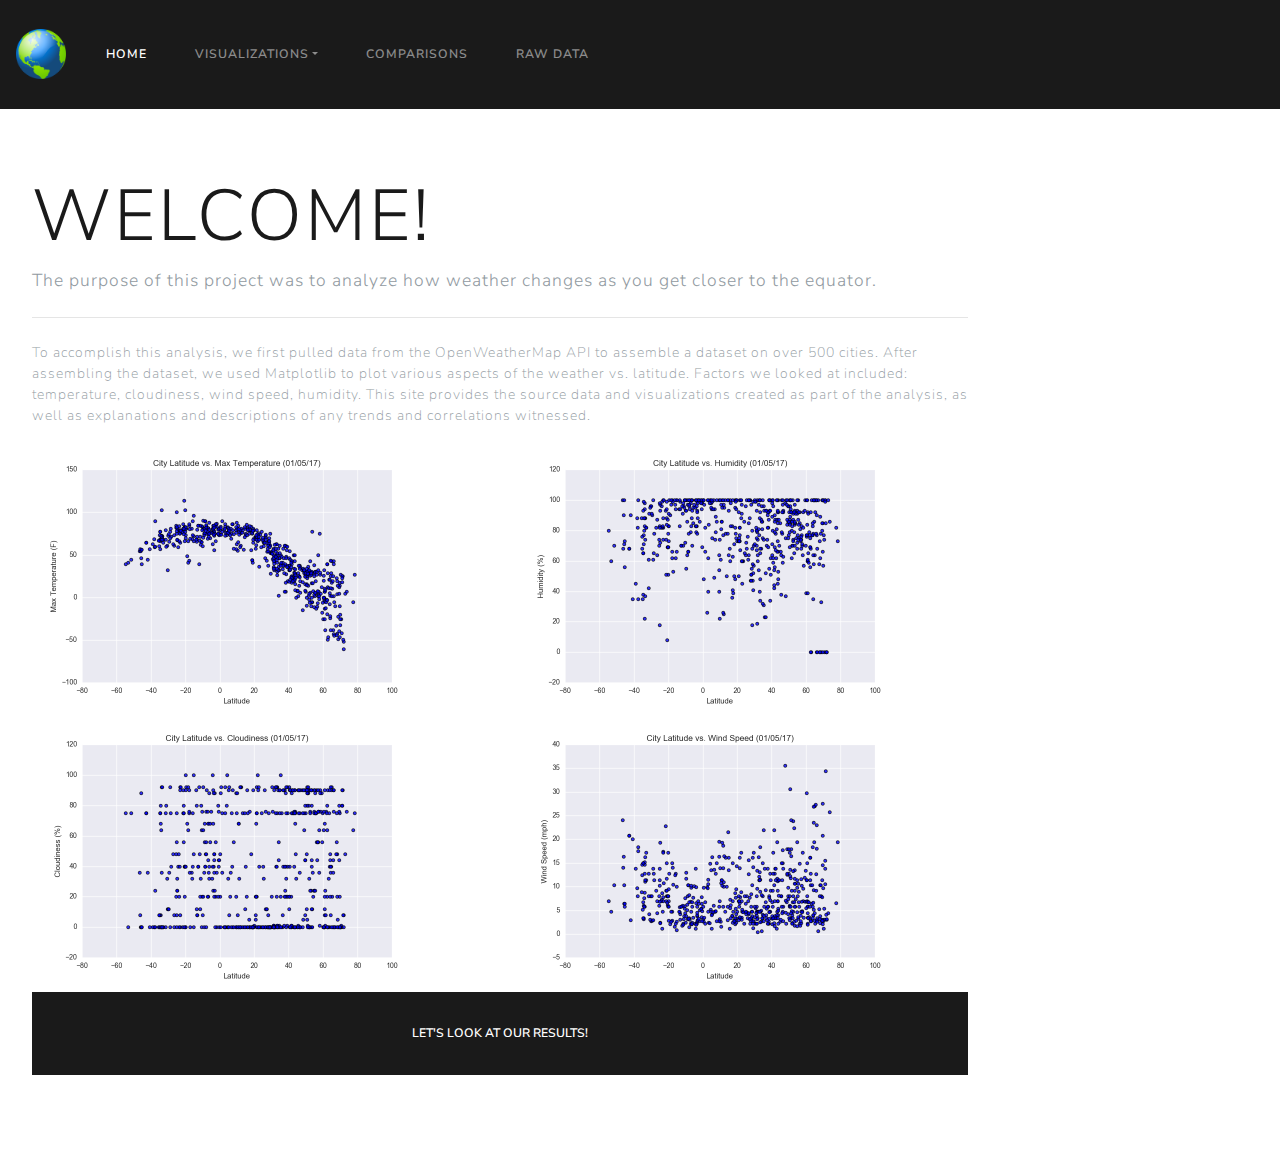
<file: index.html>
<!DOCTYPE html>
<html lang="en-us">
<head>
  <meta charset="UTF-8">
  <title>HTML & CSS Homework</title>
  <link rel = "stylesheet" href="bootstrap.min.css">
  <link rel = "stylesheet" href="style.css">
</head>

<body>
  <nav class="navbar navbar-expand-lg navbar-dark bg-primary">
    <a class="navbar-brand" href="index.html"><img src="assets/images/globe.png" width=50px></a>
    <button class="navbar-toggler" type="button" data-toggle="collapse" data-target="#navbarColor01" aria-controls="navbarColor01" aria-expanded="false" aria-label="Toggle navigation">
      <span class="navbar-toggler-icon"></span>
    </button>

    <div class="collapse navbar-collapse" id="navbarColor01">
      <ul class="navbar-nav mr-auto">
        <li class="nav-item active">
          <a class="nav-link" href="index.html">Home <span class="sr-only">(current)</span></a>
        </li>
        <li class="nav-item dropdown">
          <a class="nav-link dropdown-toggle" data-toggle="dropdown" href="#" role="button" aria-haspopup="true" aria-expanded="false">Visualizations</a>
          <div class="dropdown-menu" x-placement="bottom-start" style="position: absolute; will-change: transform; top: 0px; left: 0px; transform: translate3d(0px, 39px, 0px);">
            <a class="dropdown-item" href="temp.html">Latitude vs. Max Temperature</a>
            <a class="dropdown-item" href="humidity.html">Latitude vs. Humidity</a>
            <a class="dropdown-item" href="cloudiness.html">Latitude vs. Cloudiness</a>
            <a class="dropdown-item" href="windspeed.html">Latitude vs. Wind Speed</a>
            <div class="dropdown-divider"></div>
            <a class="dropdown-item" href="comparisons.html">All Graphs</a>
          </div>
        </li>
        <li class="nav-item">
          <a class="nav-link" href="comparisons.html">Comparisons</a>
        </li>
        <li class="nav-item">
          <a class="nav-link" href="rawdata.html">Raw Data</a>
        </li>
      </ul>
      <!-- <form class="form-inline my-2 my-lg-0">
        <input class="form-control mr-sm-2" type="text" placeholder="Search">
        <button class="btn btn-secondary my-2 my-sm-0" type="submit">Search</button>
      </form> -->
    </div>
  </nav>

  <div class = "limit">
  <div class="jumbotron">
  <h1 class="display-3">Welcome!</h1>
  <p class="lead">The purpose of this project was to analyze how weather changes as you get closer to the equator.</p>
  <hr class="my-4">
  <p> To accomplish this analysis, we first pulled data from the OpenWeatherMap API to assemble a dataset on over 500 cities. After assembling the dataset, we used Matplotlib to plot various aspects of the weather vs. latitude. Factors we looked at included: temperature, cloudiness, wind speed, humidity. This site provides the source data and visualizations created as part of the analysis, as well as explanations and descriptions of any trends and correlations witnessed.</p>

  <!-- <p class="lead">
    <a class="btn btn-primary btn-lg" href="#" role="button">Let's look our results!</a>
  </p> -->

  <div class="row">
    <div class = "col-sm-12 col-md-6">
      <a href="temp.html"><img src="assets/images/Fig1.png" width=400px></a>
    </div>
    <div class = "col-sm-12 col-md-6">
      <a href="humidity.html"><img src="assets/images/Fig2.png" width=400px></a>
    </div>
    <div class = "col-sm-12 col-md-6">
      <a href="cloudiness.html"><img src="assets/images/Fig3.png" width=400px></a>
    </div>
    <div class = "col-sm-12 col-md-6">
      <a href="windspeed.html"><img src="assets/images/Fig4.png" width=400px></a>
    </div>

  </div>


  <a href="comparisons.html"><button type="button" class="btn btn-primary btn-lg btn-block">Let's look at our results!</button></a>
</div>
</div>





<script src="https://code.jquery.com/jquery-3.2.1.slim.min.js" integrity="sha384-KJ3o2DKtIkvYIK3UENzmM7KCkRr/rE9/Qpg6aAZGJwFDMVNA/GpGFF93hXpG5KkN" crossorigin="anonymous"></script>
<script src="https://cdnjs.cloudflare.com/ajax/libs/popper.js/1.11.0/umd/popper.min.js" integrity="sha384-b/U6ypiBEHpOf/4+1nzFpr53nxSS+GLCkfwBdFNTxtclqqenISfwAzpKaMNFNmj4" crossorigin="anonymous"></script>
<script src="https://maxcdn.bootstrapcdn.com/bootstrap/4.0.0-beta/js/bootstrap.min.js" integrity="sha384-h0AbiXch4ZDo7tp9hKZ4TsHbi047NrKGLO3SEJAg45jXxnGIfYzk4Si90RDIqNm1" crossorigin="anonymous"></script>
</body>

</html>
</file>
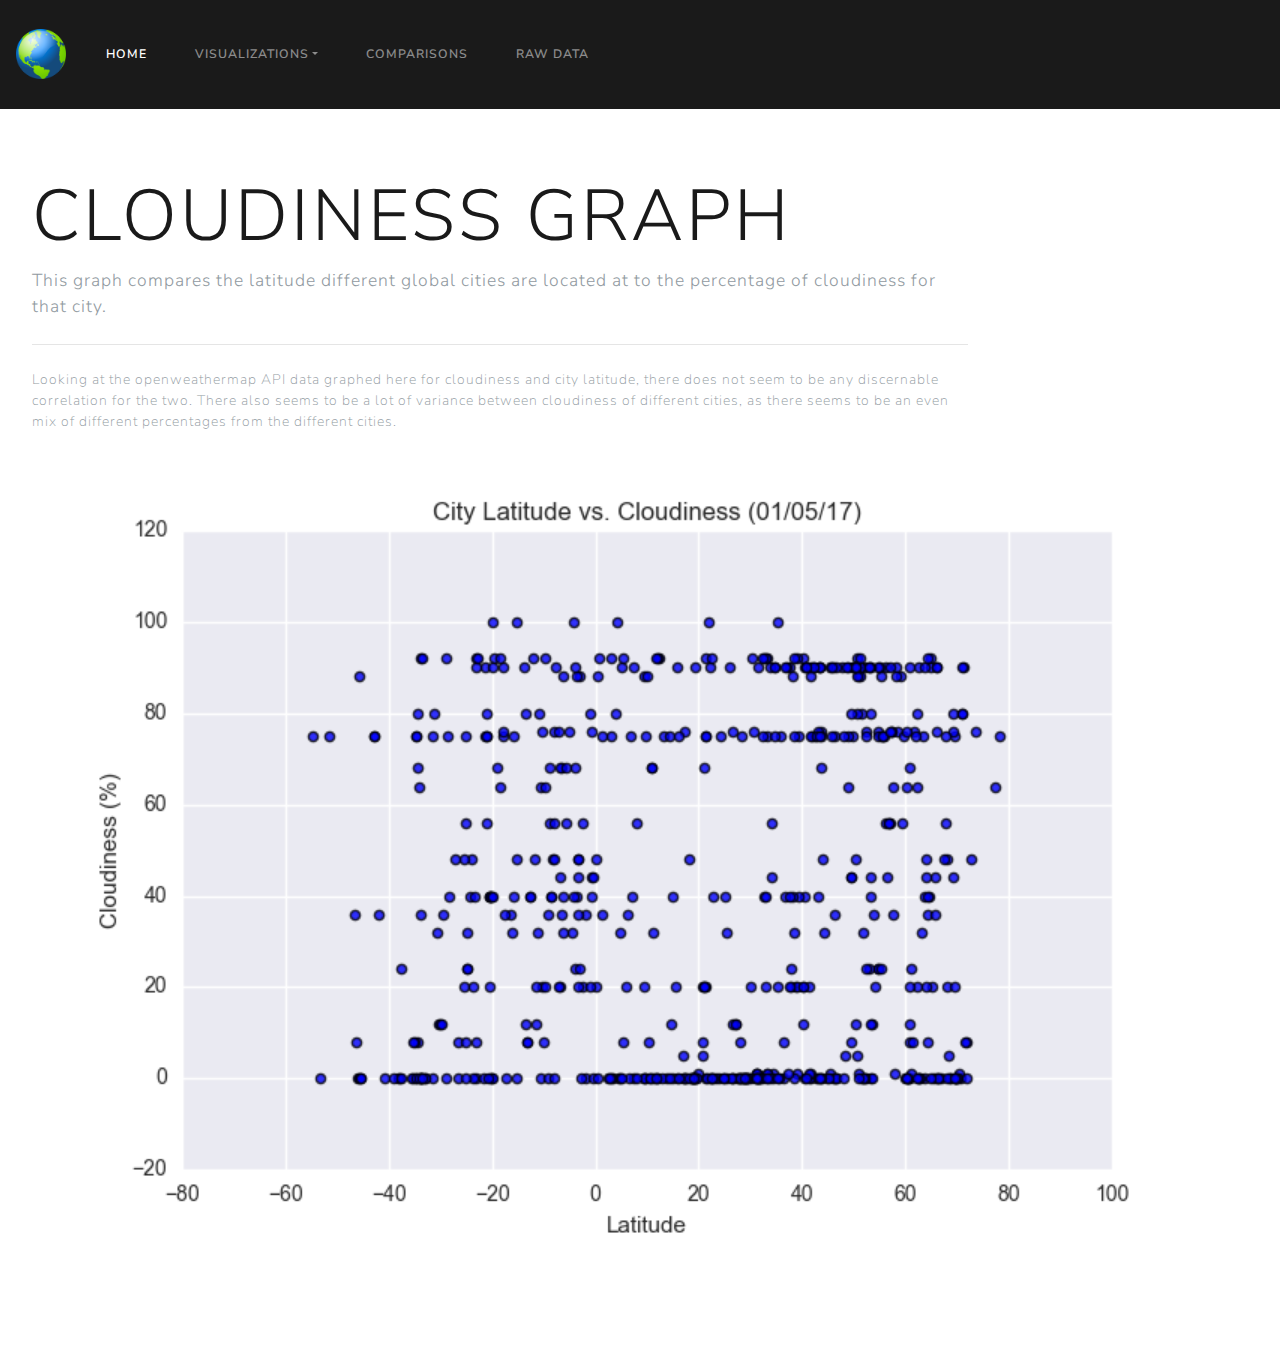
<file: cloudiness.html>
<!DOCTYPE html>
<html lang="en-us">
<head>
  <meta charset="UTF-8">
  <title>Latitude vs. Max Temperature</title>
  <link rel = "stylesheet" href="bootstrap.min.css">
  <link rel = "stylesheet" href="style.css">
</head>

<body>
  <nav class="navbar navbar-expand-lg navbar-dark bg-primary">
    <a class="navbar-brand" href="index.html"><img src="assets/images/globe.png" width=50px></a>
    <button class="navbar-toggler" type="button" data-toggle="collapse" data-target="#navbarColor01" aria-controls="navbarColor01" aria-expanded="false" aria-label="Toggle navigation">
      <span class="navbar-toggler-icon"></span>
    </button>

    <div class="collapse navbar-collapse" id="navbarColor01">
      <ul class="navbar-nav mr-auto">
        <li class="nav-item active">
          <a class="nav-link" href="index.html">Home <span class="sr-only">(current)</span></a>
        </li>
        <li class="nav-item dropdown">
          <a class="nav-link dropdown-toggle" data-toggle="dropdown" href="#" role="button" aria-haspopup="true" aria-expanded="false">Visualizations</a>
          <div class="dropdown-menu" x-placement="bottom-start" style="position: absolute; will-change: transform; top: 0px; left: 0px; transform: translate3d(0px, 39px, 0px);">
            <a class="dropdown-item" href="temp.html">Latitude vs. Max Temperature</a>
            <a class="dropdown-item" href="humidity.html">Latitude vs. Humidity</a>
            <a class="dropdown-item" href="cloudiness.html">Latitude vs. Cloudiness</a>
            <a class="dropdown-item" href="windspeed.html">Latitude vs. Wind Speed</a>
            <div class="dropdown-divider"></div>
            <a class="dropdown-item" href="comparisons.html">All Graphs</a>
          </div>
        </li>
        <li class="nav-item">
          <a class="nav-link" href="comparisons.html">Comparisons</a>
        </li>
        <li class="nav-item">
          <a class="nav-link" href="rawdata.html">Raw Data</a>
        </li>
      </ul>
    </div>
  </nav>

  <div class = "limit">
  <div class="jumbotron">
  <h1 class="display-3">Cloudiness Graph</h1>
  <p class="lead">This graph compares the latitude different global cities are located at to the percentage of cloudiness for that city.</p>
  <hr class="my-4">
  <p> Looking at the openweathermap API data graphed here for cloudiness and city latitude, there does not seem to be any discernable correlation for the two. There also seems to be a lot of variance between cloudiness of different cities, as there seems to be an even mix of different percentages from the different cities.</p>

  <div class="row">
    <div class = "col-sm-12 col-md-6">
      <a href="cloudiness.html"><img src="assets/images/Fig3.png" width=1200px></a>
    </div>

  </div>





<script src="https://code.jquery.com/jquery-3.2.1.slim.min.js" integrity="sha384-KJ3o2DKtIkvYIK3UENzmM7KCkRr/rE9/Qpg6aAZGJwFDMVNA/GpGFF93hXpG5KkN" crossorigin="anonymous"></script>
<script src="https://cdnjs.cloudflare.com/ajax/libs/popper.js/1.11.0/umd/popper.min.js" integrity="sha384-b/U6ypiBEHpOf/4+1nzFpr53nxSS+GLCkfwBdFNTxtclqqenISfwAzpKaMNFNmj4" crossorigin="anonymous"></script>
<script src="https://maxcdn.bootstrapcdn.com/bootstrap/4.0.0-beta/js/bootstrap.min.js" integrity="sha384-h0AbiXch4ZDo7tp9hKZ4TsHbi047NrKGLO3SEJAg45jXxnGIfYzk4Si90RDIqNm1" crossorigin="anonymous"></script>
</body>

</html>
</file>
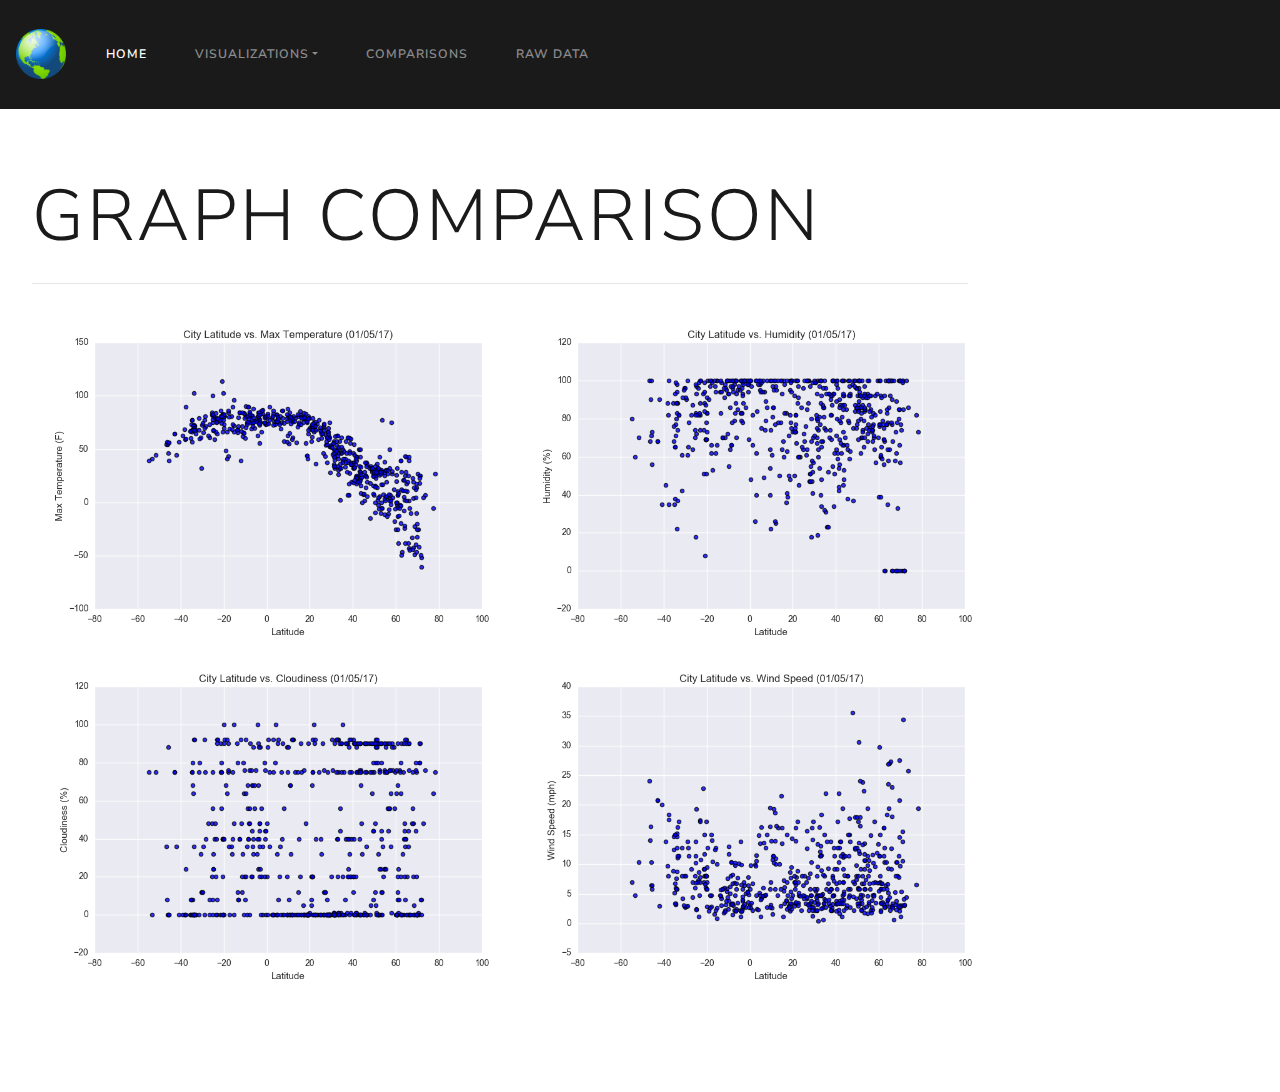
<file: comparisons.html>
<!DOCTYPE html>
<html lang="en-us">
<head>
  <meta charset="UTF-8">
  <title>HTML & CSS Homework</title>
  <link rel = "stylesheet" href="bootstrap.min.css">
  <link rel = "stylesheet" href="style.css">
</head>

<body>
  <nav class="navbar navbar-expand-lg navbar-dark bg-primary">
    <a class="navbar-brand" href="index.html"><img src="assets/images/globe.png" width=50px></a>
    <button class="navbar-toggler" type="button" data-toggle="collapse" data-target="#navbarColor01" aria-controls="navbarColor01" aria-expanded="false" aria-label="Toggle navigation">
      <span class="navbar-toggler-icon"></span>
    </button>

    <div class="collapse navbar-collapse" id="navbarColor01">
      <ul class="navbar-nav mr-auto">
        <li class="nav-item active">
          <a class="nav-link" href="index.html">Home <span class="sr-only">(current)</span></a>
        </li>
        <li class="nav-item dropdown">
          <a class="nav-link dropdown-toggle" data-toggle="dropdown" href="#" role="button" aria-haspopup="true" aria-expanded="false">Visualizations</a>
          <div class="dropdown-menu" x-placement="bottom-start" style="position: absolute; will-change: transform; top: 0px; left: 0px; transform: translate3d(0px, 39px, 0px);">
            <a class="dropdown-item" href="temp.html">Latitude vs. Max Temperature</a>
            <a class="dropdown-item" href="humidity.html">Latitude vs. Humidity</a>
            <a class="dropdown-item" href="cloudiness.html">Latitude vs. Cloudiness</a>
            <a class="dropdown-item" href="windspeed.html">Latitude vs. Wind Speed</a>
            <div class="dropdown-divider"></div>
            <a class="dropdown-item" href="comparisons.html">All Graphs</a>
          </div>
        </li>
        <li class="nav-item">
          <a class="nav-link" href="comparisons.html">Comparisons</a>
        </li>
        <li class="nav-item">
          <a class="nav-link" href="rawdata.html">Raw Data</a>
        </li>
      </ul>
      <!-- <form class="form-inline my-2 my-lg-0">
        <input class="form-control mr-sm-2" type="text" placeholder="Search">
        <button class="btn btn-secondary my-2 my-sm-0" type="submit">Search</button>
      </form> -->
    </div>
  </nav>

  <div class = "limit">
  <div class="jumbotron">
  <h1 class="display-3">Graph Comparison</h1>
  <hr class="my-4">
  

  <!-- <p class="lead">
    <a class="btn btn-primary btn-lg" href="#" role="button">Let's look our results!</a>
  </p> -->

  <div class="row">
    <div class = "col-sm-12 col-md-6">
      <a href="temp.html"><img src="assets/images/Fig1.png" width=500px></a>
    </div>
    <div class = "col-sm-12 col-md-6">
      <a href="humidity.html"><img src="assets/images/Fig2.png" width=500px></a>
    </div>
    <div class = "col-sm-12 col-md-6">
      <a href="cloudiness.html"><img src="assets/images/Fig3.png" width=500px></a>
    </div>
    <div class = "col-sm-12 col-md-6">
      <a href="windspeed.html"><img src="assets/images/Fig4.png" width=500px></a>
    </div>

  </div>


</div>
</div>





<script src="https://code.jquery.com/jquery-3.2.1.slim.min.js" integrity="sha384-KJ3o2DKtIkvYIK3UENzmM7KCkRr/rE9/Qpg6aAZGJwFDMVNA/GpGFF93hXpG5KkN" crossorigin="anonymous"></script>
<script src="https://cdnjs.cloudflare.com/ajax/libs/popper.js/1.11.0/umd/popper.min.js" integrity="sha384-b/U6ypiBEHpOf/4+1nzFpr53nxSS+GLCkfwBdFNTxtclqqenISfwAzpKaMNFNmj4" crossorigin="anonymous"></script>
<script src="https://maxcdn.bootstrapcdn.com/bootstrap/4.0.0-beta/js/bootstrap.min.js" integrity="sha384-h0AbiXch4ZDo7tp9hKZ4TsHbi047NrKGLO3SEJAg45jXxnGIfYzk4Si90RDIqNm1" crossorigin="anonymous"></script>
</body>

</html>
</file>
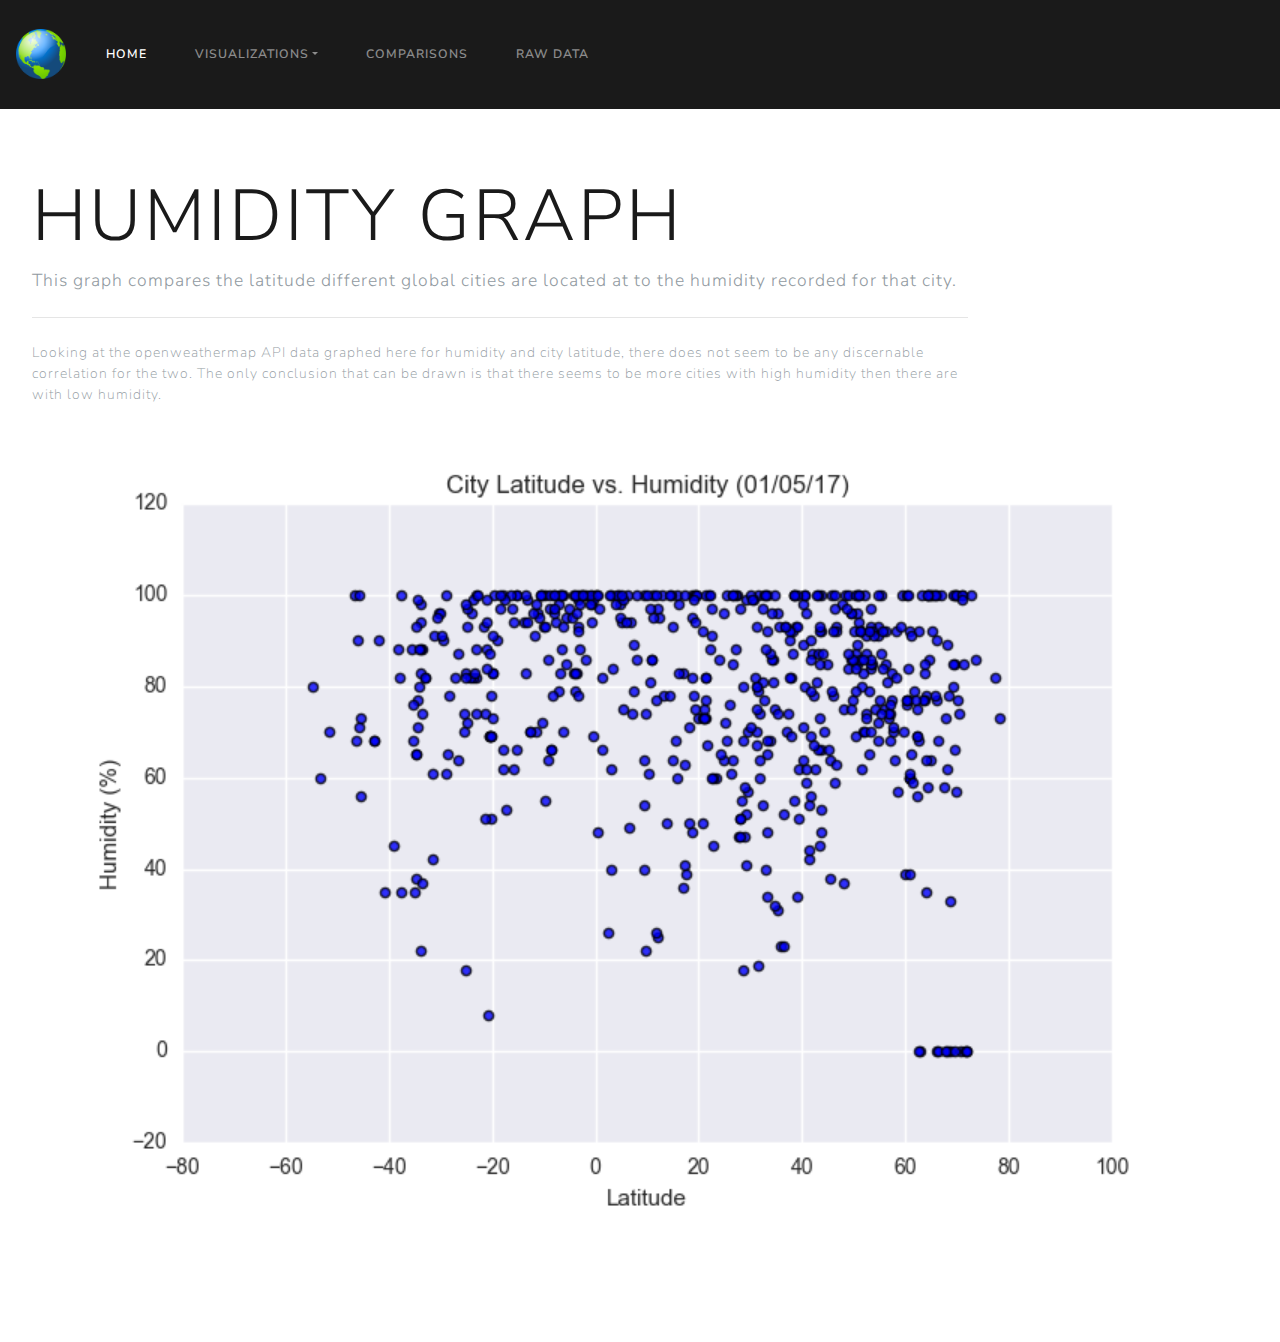
<file: humidity.html>
<!DOCTYPE html>
<html lang="en-us">
<head>
  <meta charset="UTF-8">
  <title>Latitude vs. Max Temperature</title>
  <link rel = "stylesheet" href="bootstrap.min.css">
  <link rel = "stylesheet" href="style.css">
</head>

<body>
  <nav class="navbar navbar-expand-lg navbar-dark bg-primary">
    <a class="navbar-brand" href="index.html"><img src="assets/images/globe.png" width=50px></a>
    <button class="navbar-toggler" type="button" data-toggle="collapse" data-target="#navbarColor01" aria-controls="navbarColor01" aria-expanded="false" aria-label="Toggle navigation">
      <span class="navbar-toggler-icon"></span>
    </button>

    <div class="collapse navbar-collapse" id="navbarColor01">
      <ul class="navbar-nav mr-auto">
        <li class="nav-item active">
          <a class="nav-link" href="index.html">Home <span class="sr-only">(current)</span></a>
        </li>
        <li class="nav-item dropdown">
          <a class="nav-link dropdown-toggle" data-toggle="dropdown" href="#" role="button" aria-haspopup="true" aria-expanded="false">Visualizations</a>
          <div class="dropdown-menu" x-placement="bottom-start" style="position: absolute; will-change: transform; top: 0px; left: 0px; transform: translate3d(0px, 39px, 0px);">
            <a class="dropdown-item" href="temp.html">Latitude vs. Max Temperature</a>
            <a class="dropdown-item" href="humidity.html">Latitude vs. Humidity</a>
            <a class="dropdown-item" href="cloudiness.html">Latitude vs. Cloudiness</a>
            <a class="dropdown-item" href="windspeed.html">Latitude vs. Wind Speed</a>
            <div class="dropdown-divider"></div>
            <a class="dropdown-item" href="comparisons.html">All Graphs</a>
          </div>
        </li>
        <li class="nav-item">
          <a class="nav-link" href="comparisons.html">Comparisons</a>
        </li>
        <li class="nav-item">
          <a class="nav-link" href="rawdata.html">Raw Data</a>
        </li>
      </ul>
    </div>
  </nav>

  <div class = "limit">
  <div class="jumbotron">
  <h1 class="display-3">Humidity Graph</h1>
  <p class="lead">This graph compares the latitude different global cities are located at to the humidity recorded for that city.</p>
  <hr class="my-4">
  <p> Looking at the openweathermap API data graphed here for humidity and city latitude, there does not seem to be any discernable correlation for the two. The only conclusion that can be drawn is that there seems to be more cities with high humidity then there are with low humidity.</p>

  <div class="row">
    <div class = "col-sm-12 col-md-6">
      <a href="humidity.html"><img src="assets/images/Fig2.png" width=1200px></a>
    </div>

  </div>





<script src="https://code.jquery.com/jquery-3.2.1.slim.min.js" integrity="sha384-KJ3o2DKtIkvYIK3UENzmM7KCkRr/rE9/Qpg6aAZGJwFDMVNA/GpGFF93hXpG5KkN" crossorigin="anonymous"></script>
<script src="https://cdnjs.cloudflare.com/ajax/libs/popper.js/1.11.0/umd/popper.min.js" integrity="sha384-b/U6ypiBEHpOf/4+1nzFpr53nxSS+GLCkfwBdFNTxtclqqenISfwAzpKaMNFNmj4" crossorigin="anonymous"></script>
<script src="https://maxcdn.bootstrapcdn.com/bootstrap/4.0.0-beta/js/bootstrap.min.js" integrity="sha384-h0AbiXch4ZDo7tp9hKZ4TsHbi047NrKGLO3SEJAg45jXxnGIfYzk4Si90RDIqNm1" crossorigin="anonymous"></script>
</body>

</html>
</file>
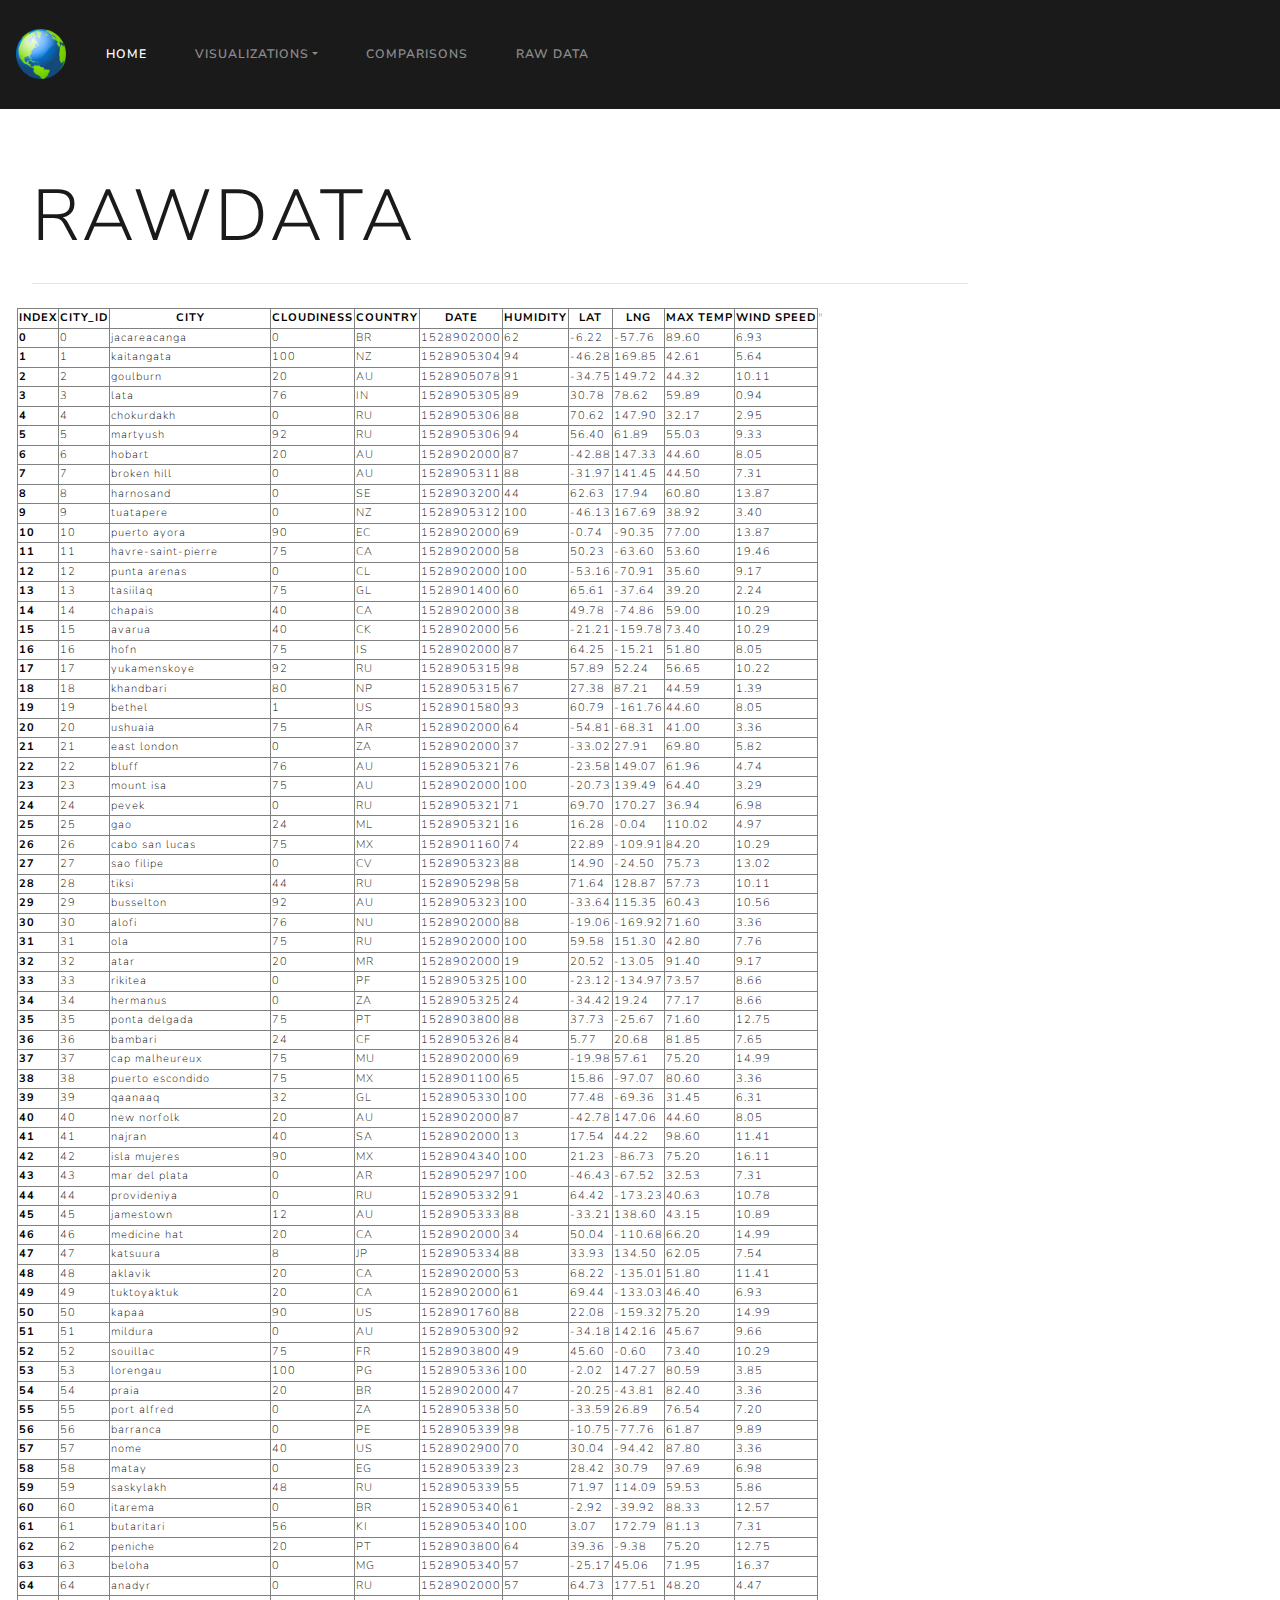
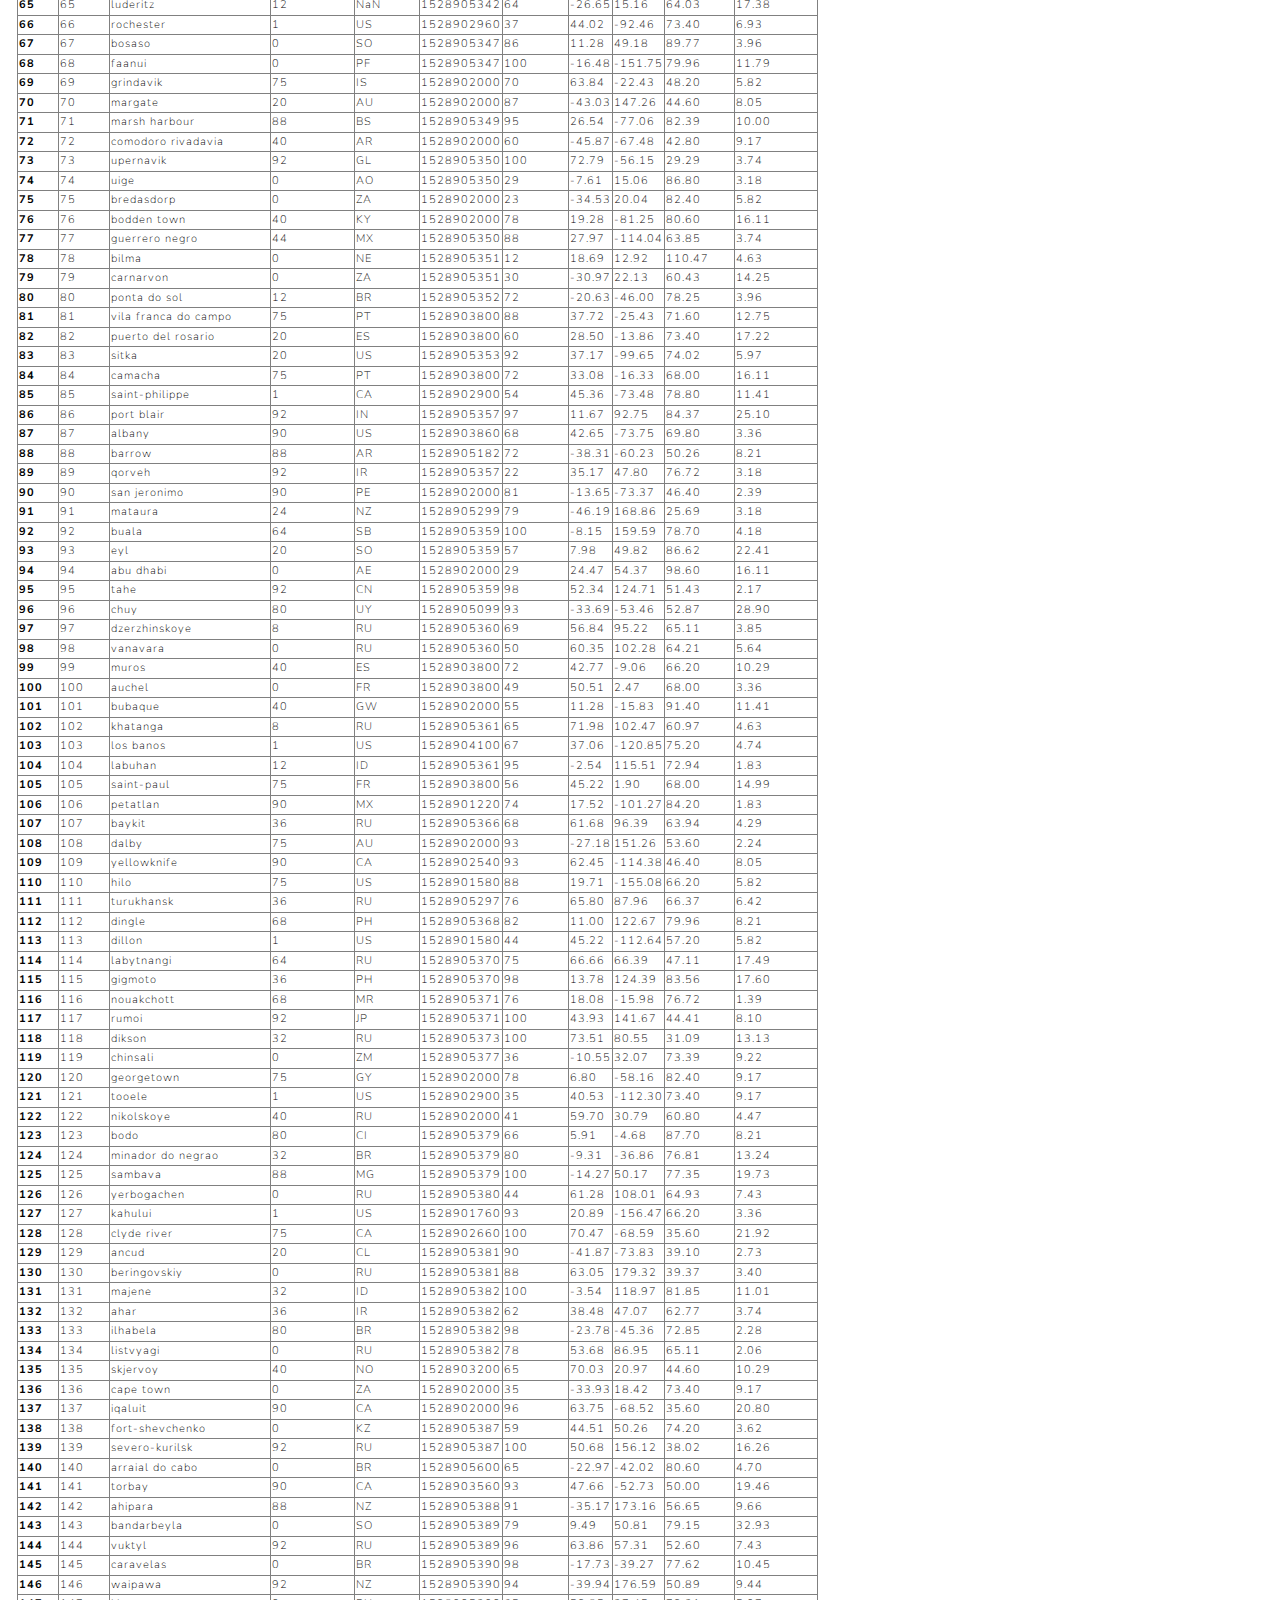
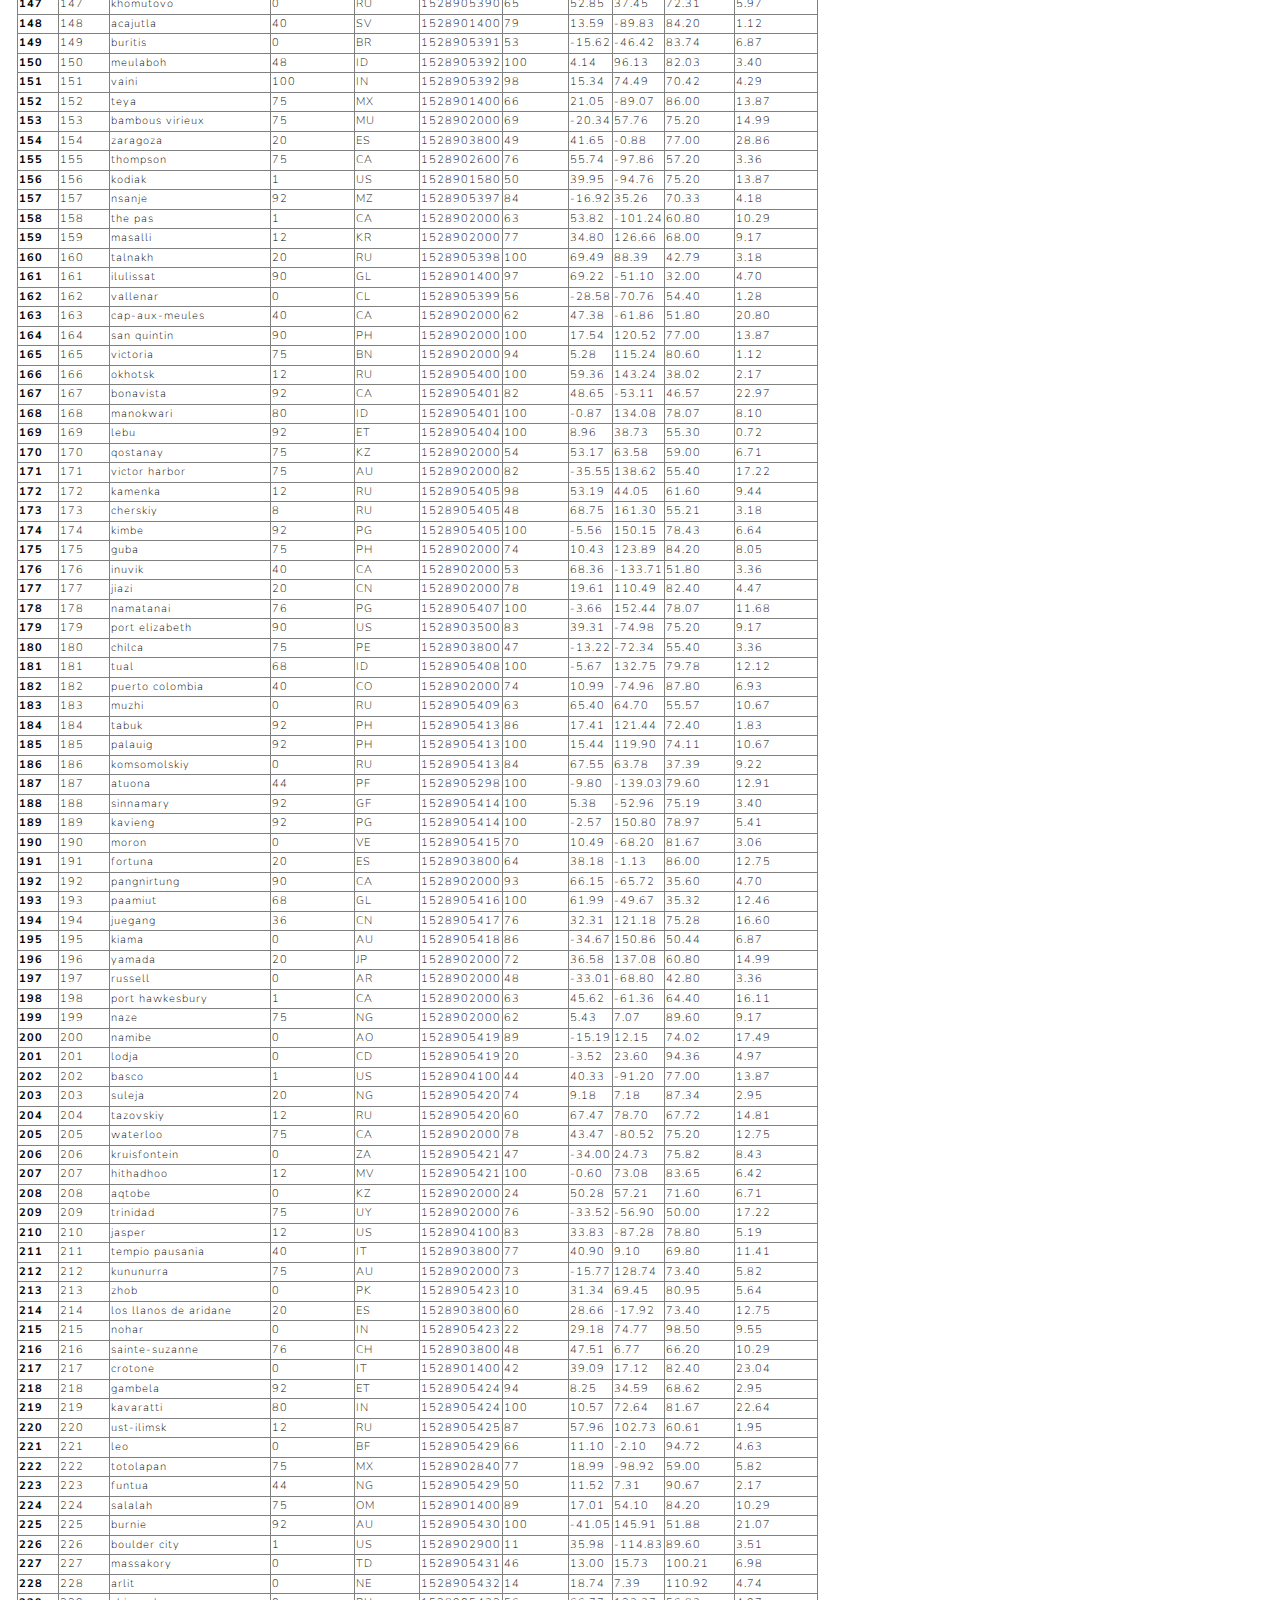
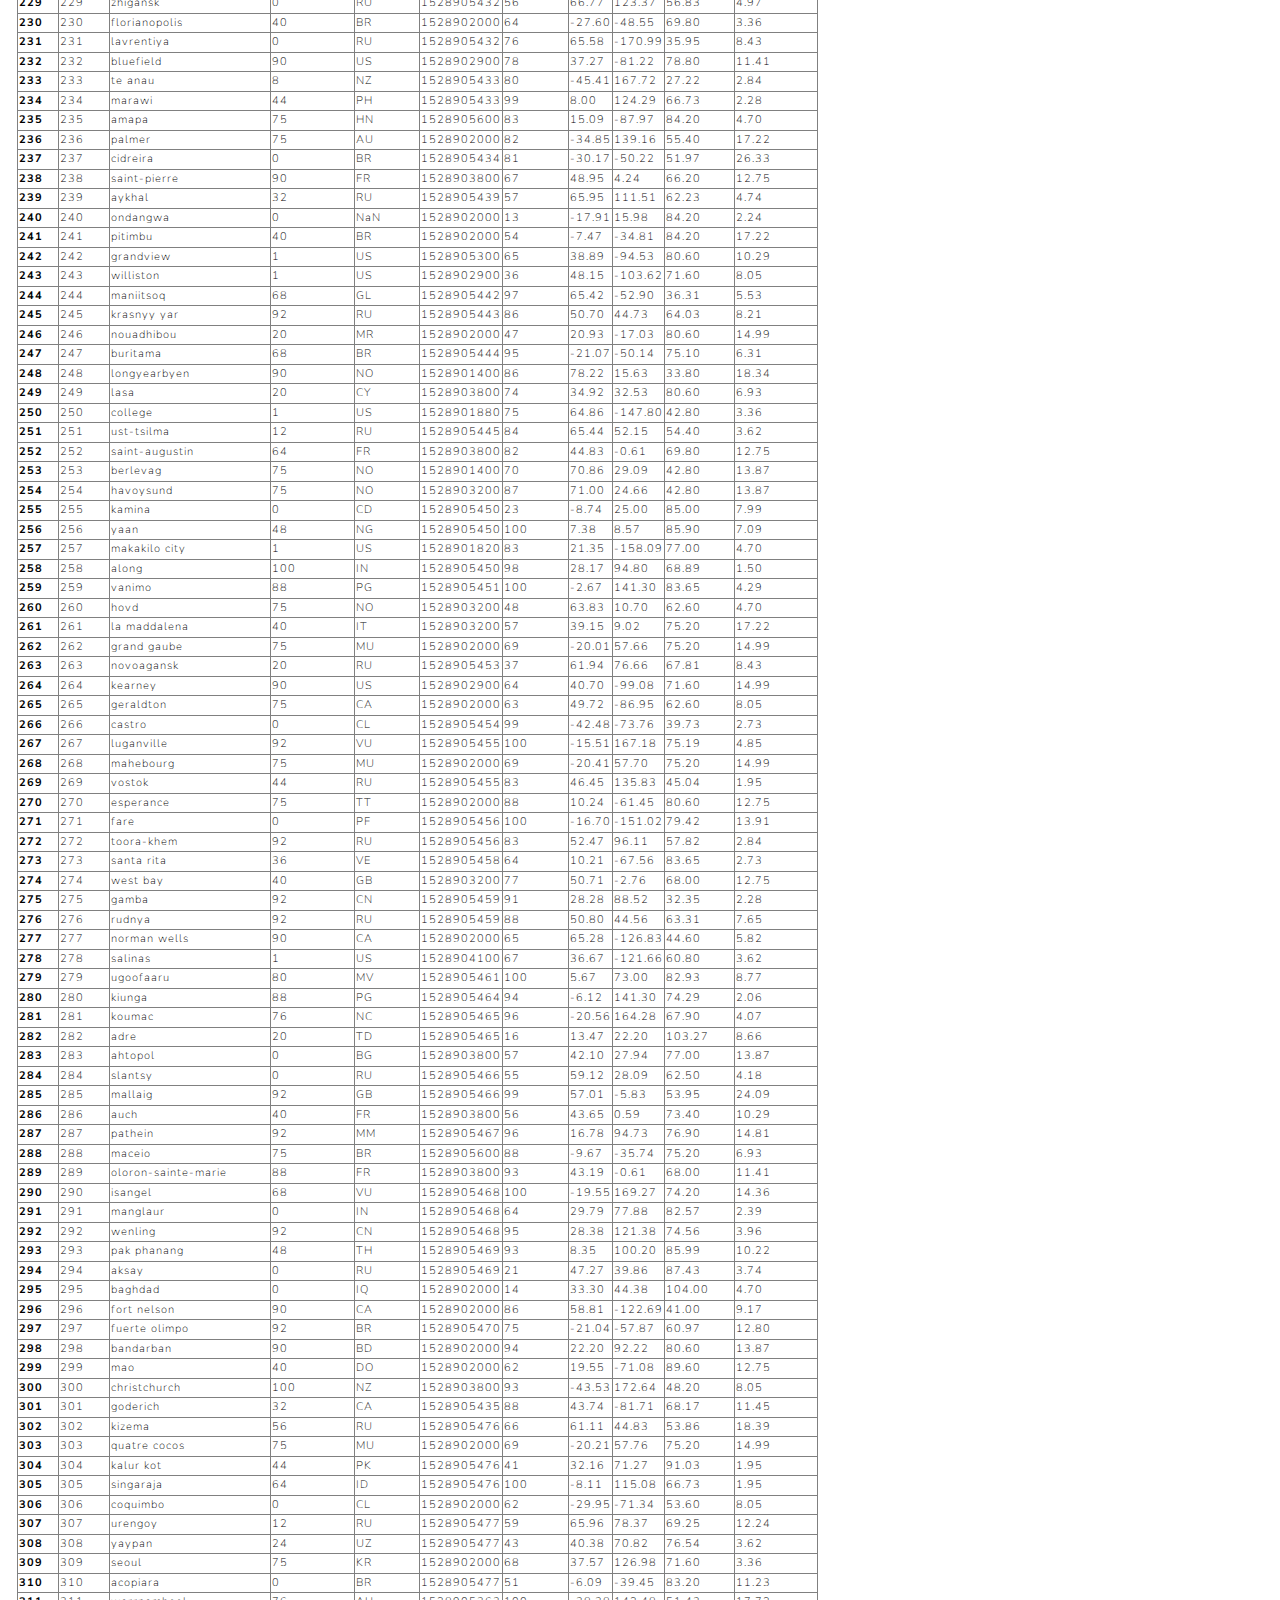
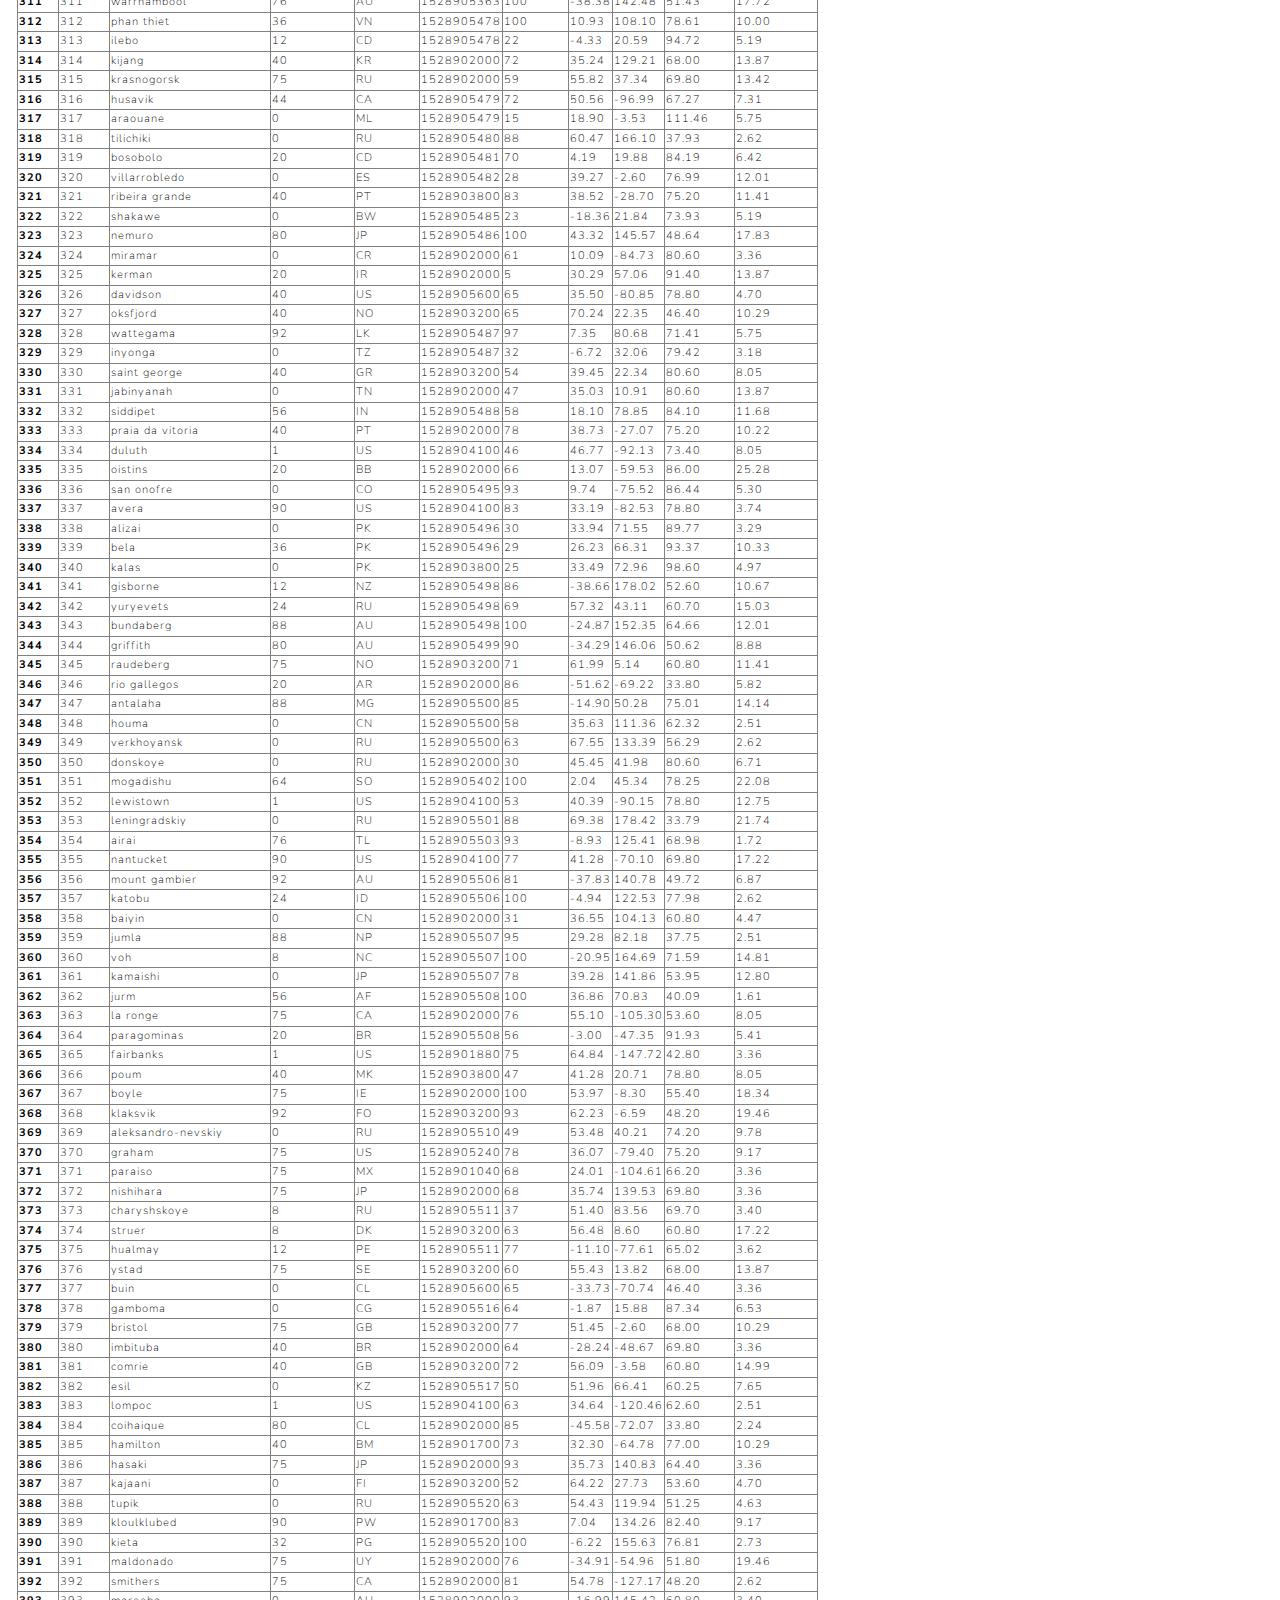
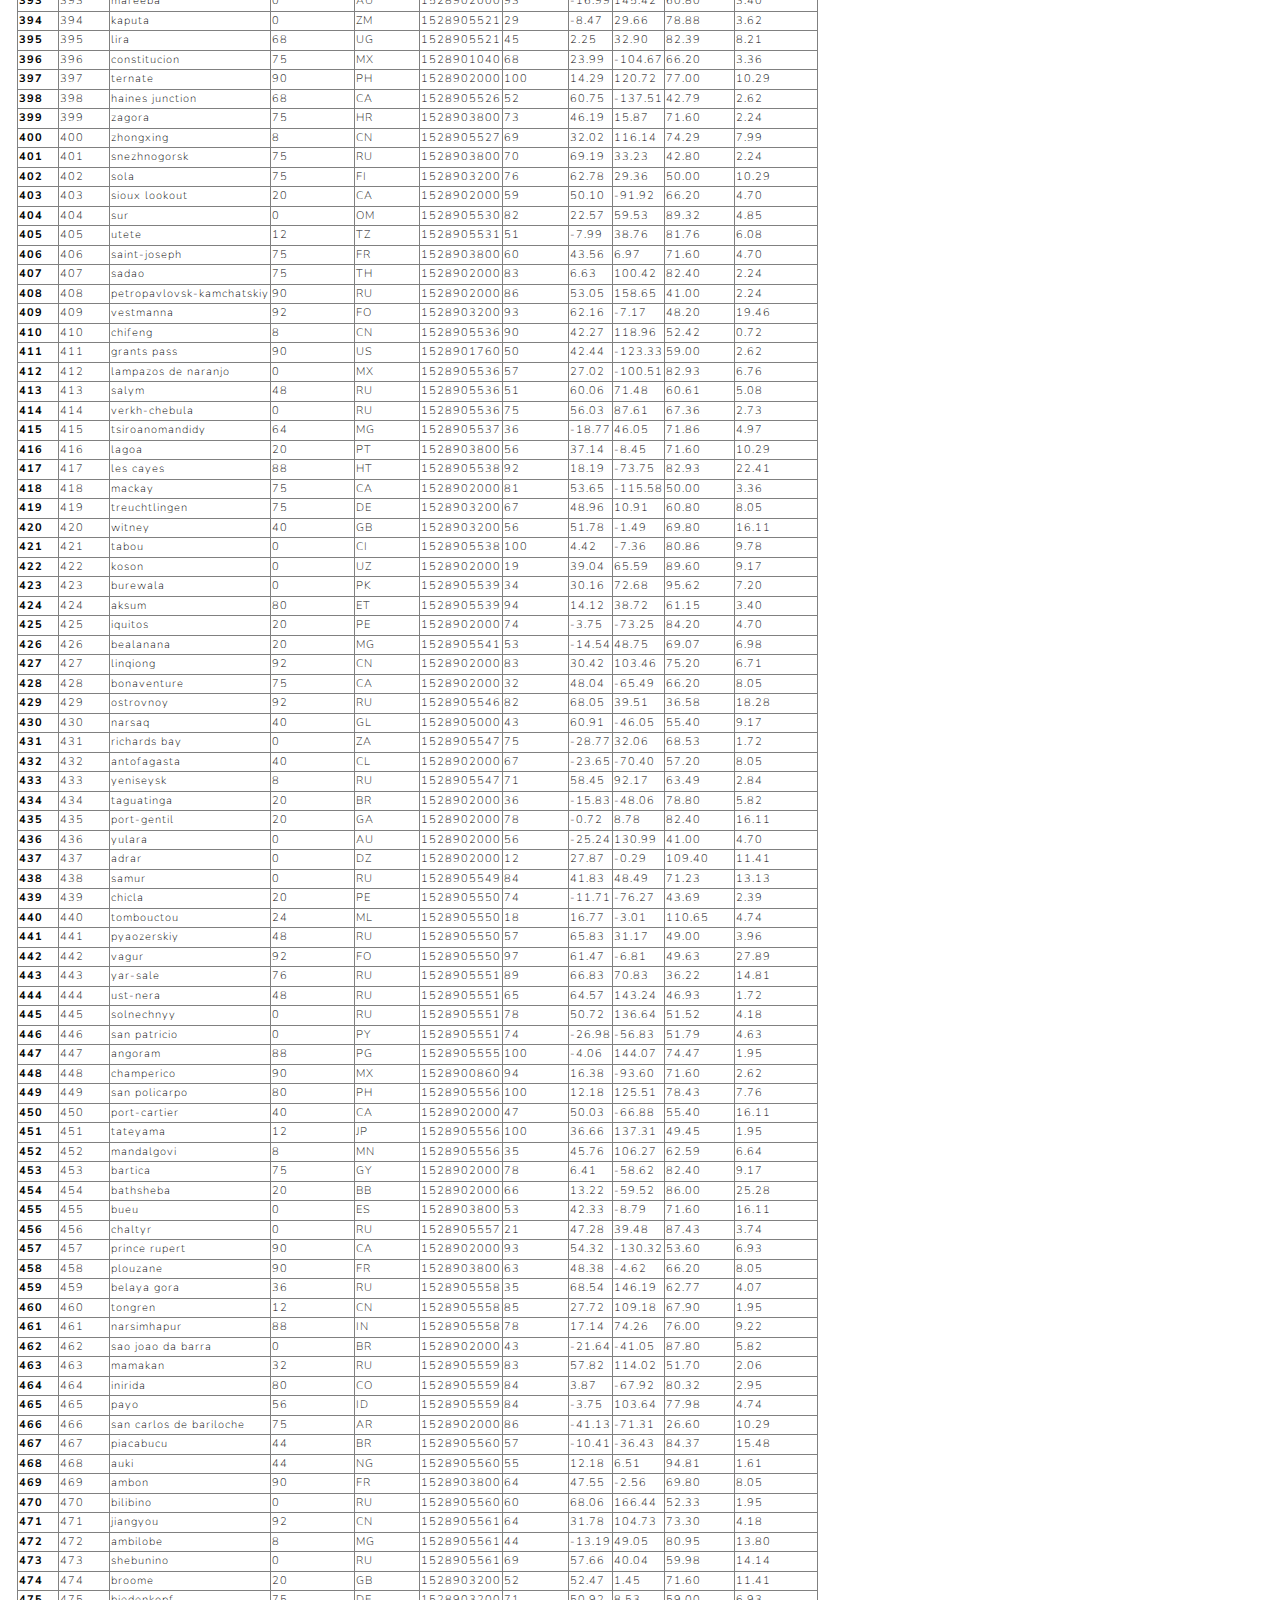
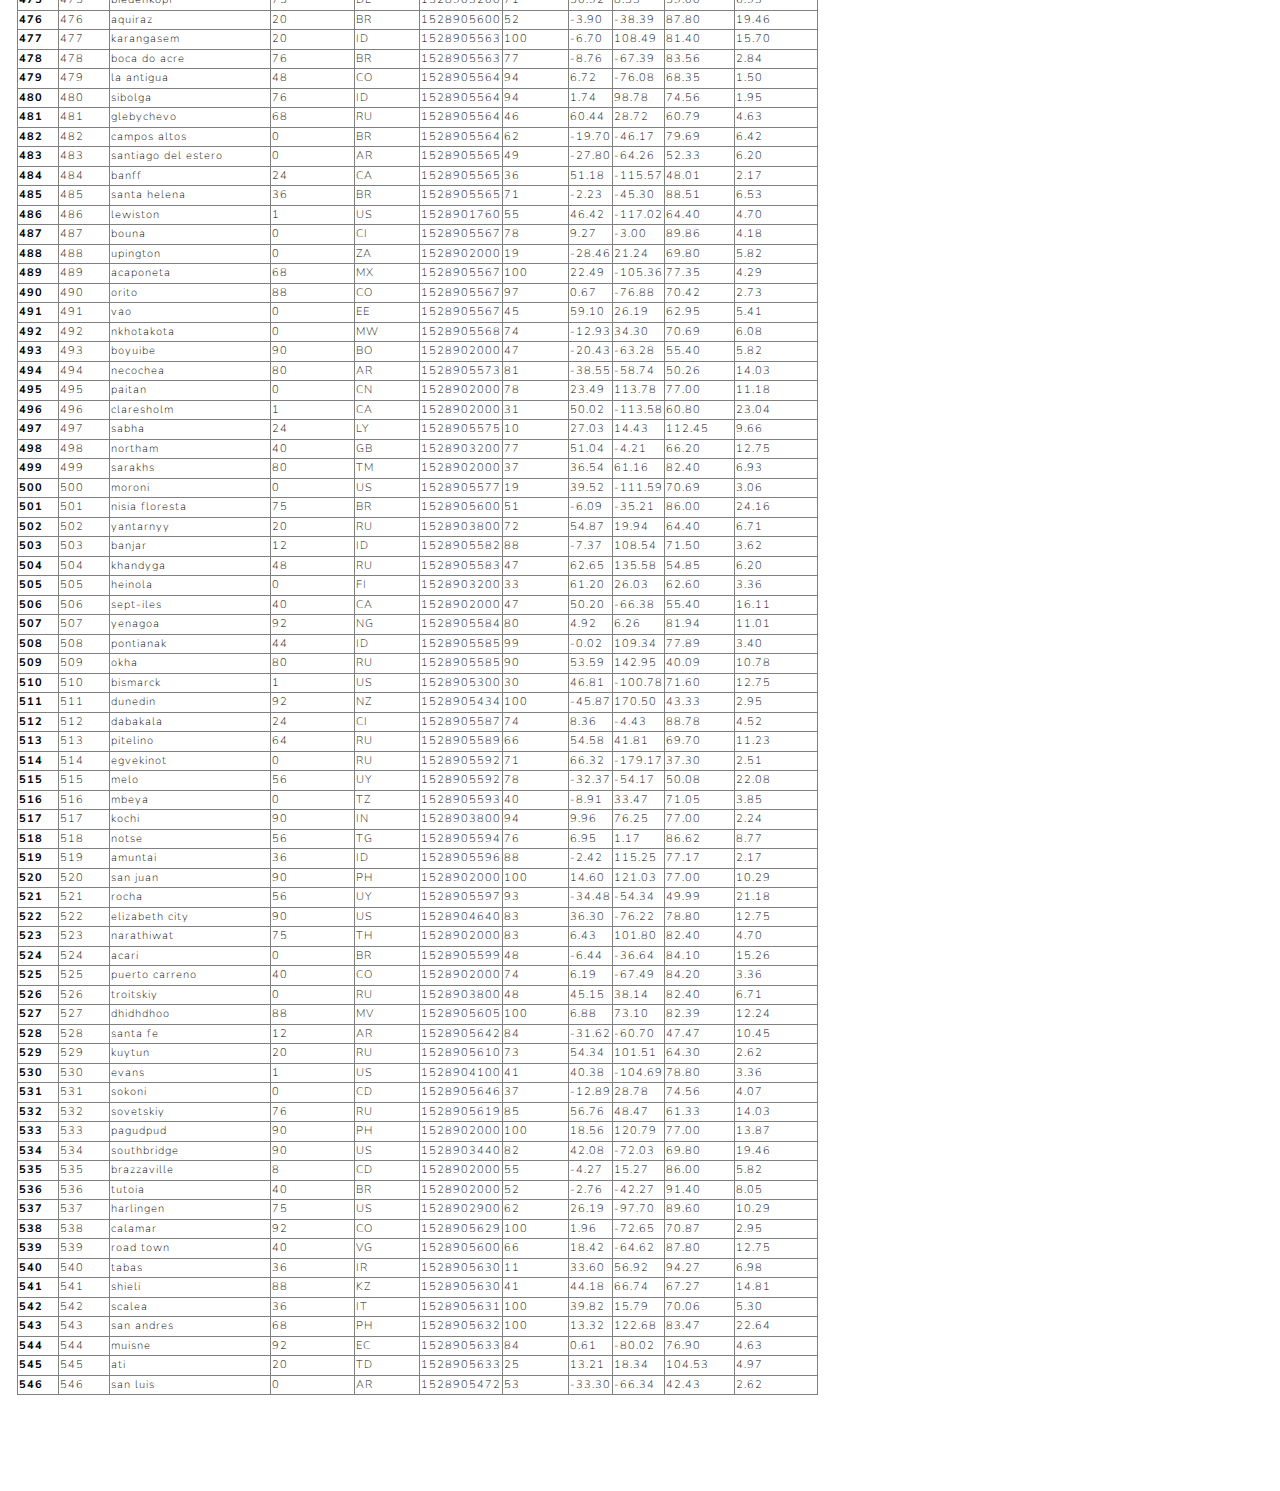
<file: rawdata.html>
<!DOCTYPE html>
<html lang="en-us">
<head>
  <meta charset="UTF-8">
  <title>HTML & CSS Homework</title>
  <link rel = "stylesheet" href="bootstrap.min.css">
  <link rel = "stylesheet" href="style.css">
</head>

<body>
  <nav class="navbar navbar-expand-lg navbar-dark bg-primary">
    <a class="navbar-brand" href="index.html"><img src="assets/images/globe.png" width=50px></a>
    <button class="navbar-toggler" type="button" data-toggle="collapse" data-target="#navbarColor01" aria-controls="navbarColor01" aria-expanded="false" aria-label="Toggle navigation">
      <span class="navbar-toggler-icon"></span>
    </button>

    <div class="collapse navbar-collapse" id="navbarColor01">
      <ul class="navbar-nav mr-auto">
        <li class="nav-item active">
          <a class="nav-link" href="index.html">Home <span class="sr-only">(current)</span></a>
        </li>
        <li class="nav-item dropdown">
          <a class="nav-link dropdown-toggle" data-toggle="dropdown" href="#" role="button" aria-haspopup="true" aria-expanded="false">Visualizations</a>
          <div class="dropdown-menu" x-placement="bottom-start" style="position: absolute; will-change: transform; top: 0px; left: 0px; transform: translate3d(0px, 39px, 0px);">
            <a class="dropdown-item" href="temp.html">Latitude vs. Max Temperature</a>
            <a class="dropdown-item" href="humidity.html">Latitude vs. Humidity</a>
            <a class="dropdown-item" href="cloudiness.html">Latitude vs. Cloudiness</a>
            <a class="dropdown-item" href="windspeed.html">Latitude vs. Wind Speed</a>
            <div class="dropdown-divider"></div>
            <a class="dropdown-item" href="comparisons.html">All Graphs</a>
          </div>
        </li>
        <li class="nav-item">
          <a class="nav-link" href="comparisons.html">Comparisons</a>
        </li>
        <li class="nav-item">
          <a class="nav-link" href="rawdata.html">Raw Data</a>
        </li>
      </ul>
      <!-- <form class="form-inline my-2 my-lg-0">
        <input class="form-control mr-sm-2" type="text" placeholder="Search">
        <button class="btn btn-secondary my-2 my-sm-0" type="submit">Search</button>
      </form> -->
    </div>
  </nav>

  <div class = "limit">
  <div class="jumbotron">
  <h1 class="display-3">RawData</h1>
  <hr class="my-4">
  

  <!-- <p class="lead">
    <a class="btn btn-primary btn-lg" href="#" role="button">Let's look our results!</a>
  </p> -->

  <div class="row">
    <table border="1" class="dataframe">
        <thead>
          <tr style="text-align: center;">
            <th>Index</th>
            <th>City_ID</th>
            <th>City</th>
            <th>Cloudiness</th>
            <th>Country</th>
            <th>Date</th>
            <th>Humidity</th>
            <th>Lat</th>
            <th>Lng</th>
            <th>Max Temp</th>
            <th>Wind Speed</th>
          </tr>
        </thead>
        <tbody>
          <tr>
            <th>0</th>
            <td>0</td>
            <td>jacareacanga</td>
            <td>0</td>
            <td>BR</td>
            <td>1528902000</td>
            <td>62</td>
            <td>-6.22</td>
            <td>-57.76</td>
            <td>89.60</td>
            <td>6.93</td>
          </tr>
          <tr>
            <th>1</th>
            <td>1</td>
            <td>kaitangata</td>
            <td>100</td>
            <td>NZ</td>
            <td>1528905304</td>
            <td>94</td>
            <td>-46.28</td>
            <td>169.85</td>
            <td>42.61</td>
            <td>5.64</td>
          </tr>
          <tr>
            <th>2</th>
            <td>2</td>
            <td>goulburn</td>
            <td>20</td>
            <td>AU</td>
            <td>1528905078</td>
            <td>91</td>
            <td>-34.75</td>
            <td>149.72</td>
            <td>44.32</td>
            <td>10.11</td>
          </tr>
          <tr>
            <th>3</th>
            <td>3</td>
            <td>lata</td>
            <td>76</td>
            <td>IN</td>
            <td>1528905305</td>
            <td>89</td>
            <td>30.78</td>
            <td>78.62</td>
            <td>59.89</td>
            <td>0.94</td>
          </tr>
          <tr>
            <th>4</th>
            <td>4</td>
            <td>chokurdakh</td>
            <td>0</td>
            <td>RU</td>
            <td>1528905306</td>
            <td>88</td>
            <td>70.62</td>
            <td>147.90</td>
            <td>32.17</td>
            <td>2.95</td>
          </tr>
          <tr>
            <th>5</th>
            <td>5</td>
            <td>martyush</td>
            <td>92</td>
            <td>RU</td>
            <td>1528905306</td>
            <td>94</td>
            <td>56.40</td>
            <td>61.89</td>
            <td>55.03</td>
            <td>9.33</td>
          </tr>
          <tr>
            <th>6</th>
            <td>6</td>
            <td>hobart</td>
            <td>20</td>
            <td>AU</td>
            <td>1528902000</td>
            <td>87</td>
            <td>-42.88</td>
            <td>147.33</td>
            <td>44.60</td>
            <td>8.05</td>
          </tr>
          <tr>
            <th>7</th>
            <td>7</td>
            <td>broken hill</td>
            <td>0</td>
            <td>AU</td>
            <td>1528905311</td>
            <td>88</td>
            <td>-31.97</td>
            <td>141.45</td>
            <td>44.50</td>
            <td>7.31</td>
          </tr>
          <tr>
            <th>8</th>
            <td>8</td>
            <td>harnosand</td>
            <td>0</td>
            <td>SE</td>
            <td>1528903200</td>
            <td>44</td>
            <td>62.63</td>
            <td>17.94</td>
            <td>60.80</td>
            <td>13.87</td>
          </tr>
          <tr>
            <th>9</th>
            <td>9</td>
            <td>tuatapere</td>
            <td>0</td>
            <td>NZ</td>
            <td>1528905312</td>
            <td>100</td>
            <td>-46.13</td>
            <td>167.69</td>
            <td>38.92</td>
            <td>3.40</td>
          </tr>
          <tr>
            <th>10</th>
            <td>10</td>
            <td>puerto ayora</td>
            <td>90</td>
            <td>EC</td>
            <td>1528902000</td>
            <td>69</td>
            <td>-0.74</td>
            <td>-90.35</td>
            <td>77.00</td>
            <td>13.87</td>
          </tr>
          <tr>
            <th>11</th>
            <td>11</td>
            <td>havre-saint-pierre</td>
            <td>75</td>
            <td>CA</td>
            <td>1528902000</td>
            <td>58</td>
            <td>50.23</td>
            <td>-63.60</td>
            <td>53.60</td>
            <td>19.46</td>
          </tr>
          <tr>
            <th>12</th>
            <td>12</td>
            <td>punta arenas</td>
            <td>0</td>
            <td>CL</td>
            <td>1528902000</td>
            <td>100</td>
            <td>-53.16</td>
            <td>-70.91</td>
            <td>35.60</td>
            <td>9.17</td>
          </tr>
          <tr>
            <th>13</th>
            <td>13</td>
            <td>tasiilaq</td>
            <td>75</td>
            <td>GL</td>
            <td>1528901400</td>
            <td>60</td>
            <td>65.61</td>
            <td>-37.64</td>
            <td>39.20</td>
            <td>2.24</td>
          </tr>
          <tr>
            <th>14</th>
            <td>14</td>
            <td>chapais</td>
            <td>40</td>
            <td>CA</td>
            <td>1528902000</td>
            <td>38</td>
            <td>49.78</td>
            <td>-74.86</td>
            <td>59.00</td>
            <td>10.29</td>
          </tr>
          <tr>
            <th>15</th>
            <td>15</td>
            <td>avarua</td>
            <td>40</td>
            <td>CK</td>
            <td>1528902000</td>
            <td>56</td>
            <td>-21.21</td>
            <td>-159.78</td>
            <td>73.40</td>
            <td>10.29</td>
          </tr>
          <tr>
            <th>16</th>
            <td>16</td>
            <td>hofn</td>
            <td>75</td>
            <td>IS</td>
            <td>1528902000</td>
            <td>87</td>
            <td>64.25</td>
            <td>-15.21</td>
            <td>51.80</td>
            <td>8.05</td>
          </tr>
          <tr>
            <th>17</th>
            <td>17</td>
            <td>yukamenskoye</td>
            <td>92</td>
            <td>RU</td>
            <td>1528905315</td>
            <td>98</td>
            <td>57.89</td>
            <td>52.24</td>
            <td>56.65</td>
            <td>10.22</td>
          </tr>
          <tr>
            <th>18</th>
            <td>18</td>
            <td>khandbari</td>
            <td>80</td>
            <td>NP</td>
            <td>1528905315</td>
            <td>67</td>
            <td>27.38</td>
            <td>87.21</td>
            <td>44.59</td>
            <td>1.39</td>
          </tr>
          <tr>
            <th>19</th>
            <td>19</td>
            <td>bethel</td>
            <td>1</td>
            <td>US</td>
            <td>1528901580</td>
            <td>93</td>
            <td>60.79</td>
            <td>-161.76</td>
            <td>44.60</td>
            <td>8.05</td>
          </tr>
          <tr>
            <th>20</th>
            <td>20</td>
            <td>ushuaia</td>
            <td>75</td>
            <td>AR</td>
            <td>1528902000</td>
            <td>64</td>
            <td>-54.81</td>
            <td>-68.31</td>
            <td>41.00</td>
            <td>3.36</td>
          </tr>
          <tr>
            <th>21</th>
            <td>21</td>
            <td>east london</td>
            <td>0</td>
            <td>ZA</td>
            <td>1528902000</td>
            <td>37</td>
            <td>-33.02</td>
            <td>27.91</td>
            <td>69.80</td>
            <td>5.82</td>
          </tr>
          <tr>
            <th>22</th>
            <td>22</td>
            <td>bluff</td>
            <td>76</td>
            <td>AU</td>
            <td>1528905321</td>
            <td>76</td>
            <td>-23.58</td>
            <td>149.07</td>
            <td>61.96</td>
            <td>4.74</td>
          </tr>
          <tr>
            <th>23</th>
            <td>23</td>
            <td>mount isa</td>
            <td>75</td>
            <td>AU</td>
            <td>1528902000</td>
            <td>100</td>
            <td>-20.73</td>
            <td>139.49</td>
            <td>64.40</td>
            <td>3.29</td>
          </tr>
          <tr>
            <th>24</th>
            <td>24</td>
            <td>pevek</td>
            <td>0</td>
            <td>RU</td>
            <td>1528905321</td>
            <td>71</td>
            <td>69.70</td>
            <td>170.27</td>
            <td>36.94</td>
            <td>6.98</td>
          </tr>
          <tr>
            <th>25</th>
            <td>25</td>
            <td>gao</td>
            <td>24</td>
            <td>ML</td>
            <td>1528905321</td>
            <td>16</td>
            <td>16.28</td>
            <td>-0.04</td>
            <td>110.02</td>
            <td>4.97</td>
          </tr>
          <tr>
            <th>26</th>
            <td>26</td>
            <td>cabo san lucas</td>
            <td>75</td>
            <td>MX</td>
            <td>1528901160</td>
            <td>74</td>
            <td>22.89</td>
            <td>-109.91</td>
            <td>84.20</td>
            <td>10.29</td>
          </tr>
          <tr>
            <th>27</th>
            <td>27</td>
            <td>sao filipe</td>
            <td>0</td>
            <td>CV</td>
            <td>1528905323</td>
            <td>88</td>
            <td>14.90</td>
            <td>-24.50</td>
            <td>75.73</td>
            <td>13.02</td>
          </tr>
          <tr>
            <th>28</th>
            <td>28</td>
            <td>tiksi</td>
            <td>44</td>
            <td>RU</td>
            <td>1528905298</td>
            <td>58</td>
            <td>71.64</td>
            <td>128.87</td>
            <td>57.73</td>
            <td>10.11</td>
          </tr>
          <tr>
            <th>29</th>
            <td>29</td>
            <td>busselton</td>
            <td>92</td>
            <td>AU</td>
            <td>1528905323</td>
            <td>100</td>
            <td>-33.64</td>
            <td>115.35</td>
            <td>60.43</td>
            <td>10.56</td>
          </tr>
          <tr>
            <th>30</th>
            <td>30</td>
            <td>alofi</td>
            <td>76</td>
            <td>NU</td>
            <td>1528902000</td>
            <td>88</td>
            <td>-19.06</td>
            <td>-169.92</td>
            <td>71.60</td>
            <td>3.36</td>
          </tr>
          <tr>
            <th>31</th>
            <td>31</td>
            <td>ola</td>
            <td>75</td>
            <td>RU</td>
            <td>1528902000</td>
            <td>100</td>
            <td>59.58</td>
            <td>151.30</td>
            <td>42.80</td>
            <td>7.76</td>
          </tr>
          <tr>
            <th>32</th>
            <td>32</td>
            <td>atar</td>
            <td>20</td>
            <td>MR</td>
            <td>1528902000</td>
            <td>19</td>
            <td>20.52</td>
            <td>-13.05</td>
            <td>91.40</td>
            <td>9.17</td>
          </tr>
          <tr>
            <th>33</th>
            <td>33</td>
            <td>rikitea</td>
            <td>0</td>
            <td>PF</td>
            <td>1528905325</td>
            <td>100</td>
            <td>-23.12</td>
            <td>-134.97</td>
            <td>73.57</td>
            <td>8.66</td>
          </tr>
          <tr>
            <th>34</th>
            <td>34</td>
            <td>hermanus</td>
            <td>0</td>
            <td>ZA</td>
            <td>1528905325</td>
            <td>24</td>
            <td>-34.42</td>
            <td>19.24</td>
            <td>77.17</td>
            <td>8.66</td>
          </tr>
          <tr>
            <th>35</th>
            <td>35</td>
            <td>ponta delgada</td>
            <td>75</td>
            <td>PT</td>
            <td>1528903800</td>
            <td>88</td>
            <td>37.73</td>
            <td>-25.67</td>
            <td>71.60</td>
            <td>12.75</td>
          </tr>
          <tr>
            <th>36</th>
            <td>36</td>
            <td>bambari</td>
            <td>24</td>
            <td>CF</td>
            <td>1528905326</td>
            <td>84</td>
            <td>5.77</td>
            <td>20.68</td>
            <td>81.85</td>
            <td>7.65</td>
          </tr>
          <tr>
            <th>37</th>
            <td>37</td>
            <td>cap malheureux</td>
            <td>75</td>
            <td>MU</td>
            <td>1528902000</td>
            <td>69</td>
            <td>-19.98</td>
            <td>57.61</td>
            <td>75.20</td>
            <td>14.99</td>
          </tr>
          <tr>
            <th>38</th>
            <td>38</td>
            <td>puerto escondido</td>
            <td>75</td>
            <td>MX</td>
            <td>1528901100</td>
            <td>65</td>
            <td>15.86</td>
            <td>-97.07</td>
            <td>80.60</td>
            <td>3.36</td>
          </tr>
          <tr>
            <th>39</th>
            <td>39</td>
            <td>qaanaaq</td>
            <td>32</td>
            <td>GL</td>
            <td>1528905330</td>
            <td>100</td>
            <td>77.48</td>
            <td>-69.36</td>
            <td>31.45</td>
            <td>6.31</td>
          </tr>
          <tr>
            <th>40</th>
            <td>40</td>
            <td>new norfolk</td>
            <td>20</td>
            <td>AU</td>
            <td>1528902000</td>
            <td>87</td>
            <td>-42.78</td>
            <td>147.06</td>
            <td>44.60</td>
            <td>8.05</td>
          </tr>
          <tr>
            <th>41</th>
            <td>41</td>
            <td>najran</td>
            <td>40</td>
            <td>SA</td>
            <td>1528902000</td>
            <td>13</td>
            <td>17.54</td>
            <td>44.22</td>
            <td>98.60</td>
            <td>11.41</td>
          </tr>
          <tr>
            <th>42</th>
            <td>42</td>
            <td>isla mujeres</td>
            <td>90</td>
            <td>MX</td>
            <td>1528904340</td>
            <td>100</td>
            <td>21.23</td>
            <td>-86.73</td>
            <td>75.20</td>
            <td>16.11</td>
          </tr>
          <tr>
            <th>43</th>
            <td>43</td>
            <td>mar del plata</td>
            <td>0</td>
            <td>AR</td>
            <td>1528905297</td>
            <td>100</td>
            <td>-46.43</td>
            <td>-67.52</td>
            <td>32.53</td>
            <td>7.31</td>
          </tr>
          <tr>
            <th>44</th>
            <td>44</td>
            <td>provideniya</td>
            <td>0</td>
            <td>RU</td>
            <td>1528905332</td>
            <td>91</td>
            <td>64.42</td>
            <td>-173.23</td>
            <td>40.63</td>
            <td>10.78</td>
          </tr>
          <tr>
            <th>45</th>
            <td>45</td>
            <td>jamestown</td>
            <td>12</td>
            <td>AU</td>
            <td>1528905333</td>
            <td>88</td>
            <td>-33.21</td>
            <td>138.60</td>
            <td>43.15</td>
            <td>10.89</td>
          </tr>
          <tr>
            <th>46</th>
            <td>46</td>
            <td>medicine hat</td>
            <td>20</td>
            <td>CA</td>
            <td>1528902000</td>
            <td>34</td>
            <td>50.04</td>
            <td>-110.68</td>
            <td>66.20</td>
            <td>14.99</td>
          </tr>
          <tr>
            <th>47</th>
            <td>47</td>
            <td>katsuura</td>
            <td>8</td>
            <td>JP</td>
            <td>1528905334</td>
            <td>88</td>
            <td>33.93</td>
            <td>134.50</td>
            <td>62.05</td>
            <td>7.54</td>
          </tr>
          <tr>
            <th>48</th>
            <td>48</td>
            <td>aklavik</td>
            <td>20</td>
            <td>CA</td>
            <td>1528902000</td>
            <td>53</td>
            <td>68.22</td>
            <td>-135.01</td>
            <td>51.80</td>
            <td>11.41</td>
          </tr>
          <tr>
            <th>49</th>
            <td>49</td>
            <td>tuktoyaktuk</td>
            <td>20</td>
            <td>CA</td>
            <td>1528902000</td>
            <td>61</td>
            <td>69.44</td>
            <td>-133.03</td>
            <td>46.40</td>
            <td>6.93</td>
          </tr>
          <tr>
            <th>50</th>
            <td>50</td>
            <td>kapaa</td>
            <td>90</td>
            <td>US</td>
            <td>1528901760</td>
            <td>88</td>
            <td>22.08</td>
            <td>-159.32</td>
            <td>75.20</td>
            <td>14.99</td>
          </tr>
          <tr>
            <th>51</th>
            <td>51</td>
            <td>mildura</td>
            <td>0</td>
            <td>AU</td>
            <td>1528905300</td>
            <td>92</td>
            <td>-34.18</td>
            <td>142.16</td>
            <td>45.67</td>
            <td>9.66</td>
          </tr>
          <tr>
            <th>52</th>
            <td>52</td>
            <td>souillac</td>
            <td>75</td>
            <td>FR</td>
            <td>1528903800</td>
            <td>49</td>
            <td>45.60</td>
            <td>-0.60</td>
            <td>73.40</td>
            <td>10.29</td>
          </tr>
          <tr>
            <th>53</th>
            <td>53</td>
            <td>lorengau</td>
            <td>100</td>
            <td>PG</td>
            <td>1528905336</td>
            <td>100</td>
            <td>-2.02</td>
            <td>147.27</td>
            <td>80.59</td>
            <td>3.85</td>
          </tr>
          <tr>
            <th>54</th>
            <td>54</td>
            <td>praia</td>
            <td>20</td>
            <td>BR</td>
            <td>1528902000</td>
            <td>47</td>
            <td>-20.25</td>
            <td>-43.81</td>
            <td>82.40</td>
            <td>3.36</td>
          </tr>
          <tr>
            <th>55</th>
            <td>55</td>
            <td>port alfred</td>
            <td>0</td>
            <td>ZA</td>
            <td>1528905338</td>
            <td>50</td>
            <td>-33.59</td>
            <td>26.89</td>
            <td>76.54</td>
            <td>7.20</td>
          </tr>
          <tr>
            <th>56</th>
            <td>56</td>
            <td>barranca</td>
            <td>0</td>
            <td>PE</td>
            <td>1528905339</td>
            <td>98</td>
            <td>-10.75</td>
            <td>-77.76</td>
            <td>61.87</td>
            <td>9.89</td>
          </tr>
          <tr>
            <th>57</th>
            <td>57</td>
            <td>nome</td>
            <td>40</td>
            <td>US</td>
            <td>1528902900</td>
            <td>70</td>
            <td>30.04</td>
            <td>-94.42</td>
            <td>87.80</td>
            <td>3.36</td>
          </tr>
          <tr>
            <th>58</th>
            <td>58</td>
            <td>matay</td>
            <td>0</td>
            <td>EG</td>
            <td>1528905339</td>
            <td>23</td>
            <td>28.42</td>
            <td>30.79</td>
            <td>97.69</td>
            <td>6.98</td>
          </tr>
          <tr>
            <th>59</th>
            <td>59</td>
            <td>saskylakh</td>
            <td>48</td>
            <td>RU</td>
            <td>1528905339</td>
            <td>55</td>
            <td>71.97</td>
            <td>114.09</td>
            <td>59.53</td>
            <td>5.86</td>
          </tr>
          <tr>
            <th>60</th>
            <td>60</td>
            <td>itarema</td>
            <td>0</td>
            <td>BR</td>
            <td>1528905340</td>
            <td>61</td>
            <td>-2.92</td>
            <td>-39.92</td>
            <td>88.33</td>
            <td>12.57</td>
          </tr>
          <tr>
            <th>61</th>
            <td>61</td>
            <td>butaritari</td>
            <td>56</td>
            <td>KI</td>
            <td>1528905340</td>
            <td>100</td>
            <td>3.07</td>
            <td>172.79</td>
            <td>81.13</td>
            <td>7.31</td>
          </tr>
          <tr>
            <th>62</th>
            <td>62</td>
            <td>peniche</td>
            <td>20</td>
            <td>PT</td>
            <td>1528903800</td>
            <td>64</td>
            <td>39.36</td>
            <td>-9.38</td>
            <td>75.20</td>
            <td>12.75</td>
          </tr>
          <tr>
            <th>63</th>
            <td>63</td>
            <td>beloha</td>
            <td>0</td>
            <td>MG</td>
            <td>1528905340</td>
            <td>57</td>
            <td>-25.17</td>
            <td>45.06</td>
            <td>71.95</td>
            <td>16.37</td>
          </tr>
          <tr>
            <th>64</th>
            <td>64</td>
            <td>anadyr</td>
            <td>0</td>
            <td>RU</td>
            <td>1528902000</td>
            <td>57</td>
            <td>64.73</td>
            <td>177.51</td>
            <td>48.20</td>
            <td>4.47</td>
          </tr>
          <tr>
            <th>65</th>
            <td>65</td>
            <td>luderitz</td>
            <td>12</td>
            <td>NaN</td>
            <td>1528905342</td>
            <td>64</td>
            <td>-26.65</td>
            <td>15.16</td>
            <td>64.03</td>
            <td>17.38</td>
          </tr>
          <tr>
            <th>66</th>
            <td>66</td>
            <td>rochester</td>
            <td>1</td>
            <td>US</td>
            <td>1528902960</td>
            <td>37</td>
            <td>44.02</td>
            <td>-92.46</td>
            <td>73.40</td>
            <td>6.93</td>
          </tr>
          <tr>
            <th>67</th>
            <td>67</td>
            <td>bosaso</td>
            <td>0</td>
            <td>SO</td>
            <td>1528905347</td>
            <td>86</td>
            <td>11.28</td>
            <td>49.18</td>
            <td>89.77</td>
            <td>3.96</td>
          </tr>
          <tr>
            <th>68</th>
            <td>68</td>
            <td>faanui</td>
            <td>0</td>
            <td>PF</td>
            <td>1528905347</td>
            <td>100</td>
            <td>-16.48</td>
            <td>-151.75</td>
            <td>79.96</td>
            <td>11.79</td>
          </tr>
          <tr>
            <th>69</th>
            <td>69</td>
            <td>grindavik</td>
            <td>75</td>
            <td>IS</td>
            <td>1528902000</td>
            <td>70</td>
            <td>63.84</td>
            <td>-22.43</td>
            <td>48.20</td>
            <td>5.82</td>
          </tr>
          <tr>
            <th>70</th>
            <td>70</td>
            <td>margate</td>
            <td>20</td>
            <td>AU</td>
            <td>1528902000</td>
            <td>87</td>
            <td>-43.03</td>
            <td>147.26</td>
            <td>44.60</td>
            <td>8.05</td>
          </tr>
          <tr>
            <th>71</th>
            <td>71</td>
            <td>marsh harbour</td>
            <td>88</td>
            <td>BS</td>
            <td>1528905349</td>
            <td>95</td>
            <td>26.54</td>
            <td>-77.06</td>
            <td>82.39</td>
            <td>10.00</td>
          </tr>
          <tr>
            <th>72</th>
            <td>72</td>
            <td>comodoro rivadavia</td>
            <td>40</td>
            <td>AR</td>
            <td>1528902000</td>
            <td>60</td>
            <td>-45.87</td>
            <td>-67.48</td>
            <td>42.80</td>
            <td>9.17</td>
          </tr>
          <tr>
            <th>73</th>
            <td>73</td>
            <td>upernavik</td>
            <td>92</td>
            <td>GL</td>
            <td>1528905350</td>
            <td>100</td>
            <td>72.79</td>
            <td>-56.15</td>
            <td>29.29</td>
            <td>3.74</td>
          </tr>
          <tr>
            <th>74</th>
            <td>74</td>
            <td>uige</td>
            <td>0</td>
            <td>AO</td>
            <td>1528905350</td>
            <td>29</td>
            <td>-7.61</td>
            <td>15.06</td>
            <td>86.80</td>
            <td>3.18</td>
          </tr>
          <tr>
            <th>75</th>
            <td>75</td>
            <td>bredasdorp</td>
            <td>0</td>
            <td>ZA</td>
            <td>1528902000</td>
            <td>23</td>
            <td>-34.53</td>
            <td>20.04</td>
            <td>82.40</td>
            <td>5.82</td>
          </tr>
          <tr>
            <th>76</th>
            <td>76</td>
            <td>bodden town</td>
            <td>40</td>
            <td>KY</td>
            <td>1528902000</td>
            <td>78</td>
            <td>19.28</td>
            <td>-81.25</td>
            <td>80.60</td>
            <td>16.11</td>
          </tr>
          <tr>
            <th>77</th>
            <td>77</td>
            <td>guerrero negro</td>
            <td>44</td>
            <td>MX</td>
            <td>1528905350</td>
            <td>88</td>
            <td>27.97</td>
            <td>-114.04</td>
            <td>63.85</td>
            <td>3.74</td>
          </tr>
          <tr>
            <th>78</th>
            <td>78</td>
            <td>bilma</td>
            <td>0</td>
            <td>NE</td>
            <td>1528905351</td>
            <td>12</td>
            <td>18.69</td>
            <td>12.92</td>
            <td>110.47</td>
            <td>4.63</td>
          </tr>
          <tr>
            <th>79</th>
            <td>79</td>
            <td>carnarvon</td>
            <td>0</td>
            <td>ZA</td>
            <td>1528905351</td>
            <td>30</td>
            <td>-30.97</td>
            <td>22.13</td>
            <td>60.43</td>
            <td>14.25</td>
          </tr>
          <tr>
            <th>80</th>
            <td>80</td>
            <td>ponta do sol</td>
            <td>12</td>
            <td>BR</td>
            <td>1528905352</td>
            <td>72</td>
            <td>-20.63</td>
            <td>-46.00</td>
            <td>78.25</td>
            <td>3.96</td>
          </tr>
          <tr>
            <th>81</th>
            <td>81</td>
            <td>vila franca do campo</td>
            <td>75</td>
            <td>PT</td>
            <td>1528903800</td>
            <td>88</td>
            <td>37.72</td>
            <td>-25.43</td>
            <td>71.60</td>
            <td>12.75</td>
          </tr>
          <tr>
            <th>82</th>
            <td>82</td>
            <td>puerto del rosario</td>
            <td>20</td>
            <td>ES</td>
            <td>1528903800</td>
            <td>60</td>
            <td>28.50</td>
            <td>-13.86</td>
            <td>73.40</td>
            <td>17.22</td>
          </tr>
          <tr>
            <th>83</th>
            <td>83</td>
            <td>sitka</td>
            <td>20</td>
            <td>US</td>
            <td>1528905353</td>
            <td>92</td>
            <td>37.17</td>
            <td>-99.65</td>
            <td>74.02</td>
            <td>5.97</td>
          </tr>
          <tr>
            <th>84</th>
            <td>84</td>
            <td>camacha</td>
            <td>75</td>
            <td>PT</td>
            <td>1528903800</td>
            <td>72</td>
            <td>33.08</td>
            <td>-16.33</td>
            <td>68.00</td>
            <td>16.11</td>
          </tr>
          <tr>
            <th>85</th>
            <td>85</td>
            <td>saint-philippe</td>
            <td>1</td>
            <td>CA</td>
            <td>1528902900</td>
            <td>54</td>
            <td>45.36</td>
            <td>-73.48</td>
            <td>78.80</td>
            <td>11.41</td>
          </tr>
          <tr>
            <th>86</th>
            <td>86</td>
            <td>port blair</td>
            <td>92</td>
            <td>IN</td>
            <td>1528905357</td>
            <td>97</td>
            <td>11.67</td>
            <td>92.75</td>
            <td>84.37</td>
            <td>25.10</td>
          </tr>
          <tr>
            <th>87</th>
            <td>87</td>
            <td>albany</td>
            <td>90</td>
            <td>US</td>
            <td>1528903860</td>
            <td>68</td>
            <td>42.65</td>
            <td>-73.75</td>
            <td>69.80</td>
            <td>3.36</td>
          </tr>
          <tr>
            <th>88</th>
            <td>88</td>
            <td>barrow</td>
            <td>88</td>
            <td>AR</td>
            <td>1528905182</td>
            <td>72</td>
            <td>-38.31</td>
            <td>-60.23</td>
            <td>50.26</td>
            <td>8.21</td>
          </tr>
          <tr>
            <th>89</th>
            <td>89</td>
            <td>qorveh</td>
            <td>92</td>
            <td>IR</td>
            <td>1528905357</td>
            <td>22</td>
            <td>35.17</td>
            <td>47.80</td>
            <td>76.72</td>
            <td>3.18</td>
          </tr>
          <tr>
            <th>90</th>
            <td>90</td>
            <td>san jeronimo</td>
            <td>90</td>
            <td>PE</td>
            <td>1528902000</td>
            <td>81</td>
            <td>-13.65</td>
            <td>-73.37</td>
            <td>46.40</td>
            <td>2.39</td>
          </tr>
          <tr>
            <th>91</th>
            <td>91</td>
            <td>mataura</td>
            <td>24</td>
            <td>NZ</td>
            <td>1528905299</td>
            <td>79</td>
            <td>-46.19</td>
            <td>168.86</td>
            <td>25.69</td>
            <td>3.18</td>
          </tr>
          <tr>
            <th>92</th>
            <td>92</td>
            <td>buala</td>
            <td>64</td>
            <td>SB</td>
            <td>1528905359</td>
            <td>100</td>
            <td>-8.15</td>
            <td>159.59</td>
            <td>78.70</td>
            <td>4.18</td>
          </tr>
          <tr>
            <th>93</th>
            <td>93</td>
            <td>eyl</td>
            <td>20</td>
            <td>SO</td>
            <td>1528905359</td>
            <td>57</td>
            <td>7.98</td>
            <td>49.82</td>
            <td>86.62</td>
            <td>22.41</td>
          </tr>
          <tr>
            <th>94</th>
            <td>94</td>
            <td>abu dhabi</td>
            <td>0</td>
            <td>AE</td>
            <td>1528902000</td>
            <td>29</td>
            <td>24.47</td>
            <td>54.37</td>
            <td>98.60</td>
            <td>16.11</td>
          </tr>
          <tr>
            <th>95</th>
            <td>95</td>
            <td>tahe</td>
            <td>92</td>
            <td>CN</td>
            <td>1528905359</td>
            <td>98</td>
            <td>52.34</td>
            <td>124.71</td>
            <td>51.43</td>
            <td>2.17</td>
          </tr>
          <tr>
            <th>96</th>
            <td>96</td>
            <td>chuy</td>
            <td>80</td>
            <td>UY</td>
            <td>1528905099</td>
            <td>93</td>
            <td>-33.69</td>
            <td>-53.46</td>
            <td>52.87</td>
            <td>28.90</td>
          </tr>
          <tr>
            <th>97</th>
            <td>97</td>
            <td>dzerzhinskoye</td>
            <td>8</td>
            <td>RU</td>
            <td>1528905360</td>
            <td>69</td>
            <td>56.84</td>
            <td>95.22</td>
            <td>65.11</td>
            <td>3.85</td>
          </tr>
          <tr>
            <th>98</th>
            <td>98</td>
            <td>vanavara</td>
            <td>0</td>
            <td>RU</td>
            <td>1528905360</td>
            <td>50</td>
            <td>60.35</td>
            <td>102.28</td>
            <td>64.21</td>
            <td>5.64</td>
          </tr>
          <tr>
            <th>99</th>
            <td>99</td>
            <td>muros</td>
            <td>40</td>
            <td>ES</td>
            <td>1528903800</td>
            <td>72</td>
            <td>42.77</td>
            <td>-9.06</td>
            <td>66.20</td>
            <td>10.29</td>
          </tr>
          <tr>
            <th>100</th>
            <td>100</td>
            <td>auchel</td>
            <td>0</td>
            <td>FR</td>
            <td>1528903800</td>
            <td>49</td>
            <td>50.51</td>
            <td>2.47</td>
            <td>68.00</td>
            <td>3.36</td>
          </tr>
          <tr>
            <th>101</th>
            <td>101</td>
            <td>bubaque</td>
            <td>40</td>
            <td>GW</td>
            <td>1528902000</td>
            <td>55</td>
            <td>11.28</td>
            <td>-15.83</td>
            <td>91.40</td>
            <td>11.41</td>
          </tr>
          <tr>
            <th>102</th>
            <td>102</td>
            <td>khatanga</td>
            <td>8</td>
            <td>RU</td>
            <td>1528905361</td>
            <td>65</td>
            <td>71.98</td>
            <td>102.47</td>
            <td>60.97</td>
            <td>4.63</td>
          </tr>
          <tr>
            <th>103</th>
            <td>103</td>
            <td>los banos</td>
            <td>1</td>
            <td>US</td>
            <td>1528904100</td>
            <td>67</td>
            <td>37.06</td>
            <td>-120.85</td>
            <td>75.20</td>
            <td>4.74</td>
          </tr>
          <tr>
            <th>104</th>
            <td>104</td>
            <td>labuhan</td>
            <td>12</td>
            <td>ID</td>
            <td>1528905361</td>
            <td>95</td>
            <td>-2.54</td>
            <td>115.51</td>
            <td>72.94</td>
            <td>1.83</td>
          </tr>
          <tr>
            <th>105</th>
            <td>105</td>
            <td>saint-paul</td>
            <td>75</td>
            <td>FR</td>
            <td>1528903800</td>
            <td>56</td>
            <td>45.22</td>
            <td>1.90</td>
            <td>68.00</td>
            <td>14.99</td>
          </tr>
          <tr>
            <th>106</th>
            <td>106</td>
            <td>petatlan</td>
            <td>90</td>
            <td>MX</td>
            <td>1528901220</td>
            <td>74</td>
            <td>17.52</td>
            <td>-101.27</td>
            <td>84.20</td>
            <td>1.83</td>
          </tr>
          <tr>
            <th>107</th>
            <td>107</td>
            <td>baykit</td>
            <td>36</td>
            <td>RU</td>
            <td>1528905366</td>
            <td>68</td>
            <td>61.68</td>
            <td>96.39</td>
            <td>63.94</td>
            <td>4.29</td>
          </tr>
          <tr>
            <th>108</th>
            <td>108</td>
            <td>dalby</td>
            <td>75</td>
            <td>AU</td>
            <td>1528902000</td>
            <td>93</td>
            <td>-27.18</td>
            <td>151.26</td>
            <td>53.60</td>
            <td>2.24</td>
          </tr>
          <tr>
            <th>109</th>
            <td>109</td>
            <td>yellowknife</td>
            <td>90</td>
            <td>CA</td>
            <td>1528902540</td>
            <td>93</td>
            <td>62.45</td>
            <td>-114.38</td>
            <td>46.40</td>
            <td>8.05</td>
          </tr>
          <tr>
            <th>110</th>
            <td>110</td>
            <td>hilo</td>
            <td>75</td>
            <td>US</td>
            <td>1528901580</td>
            <td>88</td>
            <td>19.71</td>
            <td>-155.08</td>
            <td>66.20</td>
            <td>5.82</td>
          </tr>
          <tr>
            <th>111</th>
            <td>111</td>
            <td>turukhansk</td>
            <td>36</td>
            <td>RU</td>
            <td>1528905297</td>
            <td>76</td>
            <td>65.80</td>
            <td>87.96</td>
            <td>66.37</td>
            <td>6.42</td>
          </tr>
          <tr>
            <th>112</th>
            <td>112</td>
            <td>dingle</td>
            <td>68</td>
            <td>PH</td>
            <td>1528905368</td>
            <td>82</td>
            <td>11.00</td>
            <td>122.67</td>
            <td>79.96</td>
            <td>8.21</td>
          </tr>
          <tr>
            <th>113</th>
            <td>113</td>
            <td>dillon</td>
            <td>1</td>
            <td>US</td>
            <td>1528901580</td>
            <td>44</td>
            <td>45.22</td>
            <td>-112.64</td>
            <td>57.20</td>
            <td>5.82</td>
          </tr>
          <tr>
            <th>114</th>
            <td>114</td>
            <td>labytnangi</td>
            <td>64</td>
            <td>RU</td>
            <td>1528905370</td>
            <td>75</td>
            <td>66.66</td>
            <td>66.39</td>
            <td>47.11</td>
            <td>17.49</td>
          </tr>
          <tr>
            <th>115</th>
            <td>115</td>
            <td>gigmoto</td>
            <td>36</td>
            <td>PH</td>
            <td>1528905370</td>
            <td>98</td>
            <td>13.78</td>
            <td>124.39</td>
            <td>83.56</td>
            <td>17.60</td>
          </tr>
          <tr>
            <th>116</th>
            <td>116</td>
            <td>nouakchott</td>
            <td>68</td>
            <td>MR</td>
            <td>1528905371</td>
            <td>76</td>
            <td>18.08</td>
            <td>-15.98</td>
            <td>76.72</td>
            <td>1.39</td>
          </tr>
          <tr>
            <th>117</th>
            <td>117</td>
            <td>rumoi</td>
            <td>92</td>
            <td>JP</td>
            <td>1528905371</td>
            <td>100</td>
            <td>43.93</td>
            <td>141.67</td>
            <td>44.41</td>
            <td>8.10</td>
          </tr>
          <tr>
            <th>118</th>
            <td>118</td>
            <td>dikson</td>
            <td>32</td>
            <td>RU</td>
            <td>1528905373</td>
            <td>100</td>
            <td>73.51</td>
            <td>80.55</td>
            <td>31.09</td>
            <td>13.13</td>
          </tr>
          <tr>
            <th>119</th>
            <td>119</td>
            <td>chinsali</td>
            <td>0</td>
            <td>ZM</td>
            <td>1528905377</td>
            <td>36</td>
            <td>-10.55</td>
            <td>32.07</td>
            <td>73.39</td>
            <td>9.22</td>
          </tr>
          <tr>
            <th>120</th>
            <td>120</td>
            <td>georgetown</td>
            <td>75</td>
            <td>GY</td>
            <td>1528902000</td>
            <td>78</td>
            <td>6.80</td>
            <td>-58.16</td>
            <td>82.40</td>
            <td>9.17</td>
          </tr>
          <tr>
            <th>121</th>
            <td>121</td>
            <td>tooele</td>
            <td>1</td>
            <td>US</td>
            <td>1528902900</td>
            <td>35</td>
            <td>40.53</td>
            <td>-112.30</td>
            <td>73.40</td>
            <td>9.17</td>
          </tr>
          <tr>
            <th>122</th>
            <td>122</td>
            <td>nikolskoye</td>
            <td>40</td>
            <td>RU</td>
            <td>1528902000</td>
            <td>41</td>
            <td>59.70</td>
            <td>30.79</td>
            <td>60.80</td>
            <td>4.47</td>
          </tr>
          <tr>
            <th>123</th>
            <td>123</td>
            <td>bodo</td>
            <td>80</td>
            <td>CI</td>
            <td>1528905379</td>
            <td>66</td>
            <td>5.91</td>
            <td>-4.68</td>
            <td>87.70</td>
            <td>8.21</td>
          </tr>
          <tr>
            <th>124</th>
            <td>124</td>
            <td>minador do negrao</td>
            <td>32</td>
            <td>BR</td>
            <td>1528905379</td>
            <td>80</td>
            <td>-9.31</td>
            <td>-36.86</td>
            <td>76.81</td>
            <td>13.24</td>
          </tr>
          <tr>
            <th>125</th>
            <td>125</td>
            <td>sambava</td>
            <td>88</td>
            <td>MG</td>
            <td>1528905379</td>
            <td>100</td>
            <td>-14.27</td>
            <td>50.17</td>
            <td>77.35</td>
            <td>19.73</td>
          </tr>
          <tr>
            <th>126</th>
            <td>126</td>
            <td>yerbogachen</td>
            <td>0</td>
            <td>RU</td>
            <td>1528905380</td>
            <td>44</td>
            <td>61.28</td>
            <td>108.01</td>
            <td>64.93</td>
            <td>7.43</td>
          </tr>
          <tr>
            <th>127</th>
            <td>127</td>
            <td>kahului</td>
            <td>1</td>
            <td>US</td>
            <td>1528901760</td>
            <td>93</td>
            <td>20.89</td>
            <td>-156.47</td>
            <td>66.20</td>
            <td>3.36</td>
          </tr>
          <tr>
            <th>128</th>
            <td>128</td>
            <td>clyde river</td>
            <td>75</td>
            <td>CA</td>
            <td>1528902660</td>
            <td>100</td>
            <td>70.47</td>
            <td>-68.59</td>
            <td>35.60</td>
            <td>21.92</td>
          </tr>
          <tr>
            <th>129</th>
            <td>129</td>
            <td>ancud</td>
            <td>20</td>
            <td>CL</td>
            <td>1528905381</td>
            <td>90</td>
            <td>-41.87</td>
            <td>-73.83</td>
            <td>39.10</td>
            <td>2.73</td>
          </tr>
          <tr>
            <th>130</th>
            <td>130</td>
            <td>beringovskiy</td>
            <td>0</td>
            <td>RU</td>
            <td>1528905381</td>
            <td>88</td>
            <td>63.05</td>
            <td>179.32</td>
            <td>39.37</td>
            <td>3.40</td>
          </tr>
          <tr>
            <th>131</th>
            <td>131</td>
            <td>majene</td>
            <td>32</td>
            <td>ID</td>
            <td>1528905382</td>
            <td>100</td>
            <td>-3.54</td>
            <td>118.97</td>
            <td>81.85</td>
            <td>11.01</td>
          </tr>
          <tr>
            <th>132</th>
            <td>132</td>
            <td>ahar</td>
            <td>36</td>
            <td>IR</td>
            <td>1528905382</td>
            <td>62</td>
            <td>38.48</td>
            <td>47.07</td>
            <td>62.77</td>
            <td>3.74</td>
          </tr>
          <tr>
            <th>133</th>
            <td>133</td>
            <td>ilhabela</td>
            <td>80</td>
            <td>BR</td>
            <td>1528905382</td>
            <td>98</td>
            <td>-23.78</td>
            <td>-45.36</td>
            <td>72.85</td>
            <td>2.28</td>
          </tr>
          <tr>
            <th>134</th>
            <td>134</td>
            <td>listvyagi</td>
            <td>0</td>
            <td>RU</td>
            <td>1528905382</td>
            <td>78</td>
            <td>53.68</td>
            <td>86.95</td>
            <td>65.11</td>
            <td>2.06</td>
          </tr>
          <tr>
            <th>135</th>
            <td>135</td>
            <td>skjervoy</td>
            <td>40</td>
            <td>NO</td>
            <td>1528903200</td>
            <td>65</td>
            <td>70.03</td>
            <td>20.97</td>
            <td>44.60</td>
            <td>10.29</td>
          </tr>
          <tr>
            <th>136</th>
            <td>136</td>
            <td>cape town</td>
            <td>0</td>
            <td>ZA</td>
            <td>1528902000</td>
            <td>35</td>
            <td>-33.93</td>
            <td>18.42</td>
            <td>73.40</td>
            <td>9.17</td>
          </tr>
          <tr>
            <th>137</th>
            <td>137</td>
            <td>iqaluit</td>
            <td>90</td>
            <td>CA</td>
            <td>1528902000</td>
            <td>96</td>
            <td>63.75</td>
            <td>-68.52</td>
            <td>35.60</td>
            <td>20.80</td>
          </tr>
          <tr>
            <th>138</th>
            <td>138</td>
            <td>fort-shevchenko</td>
            <td>0</td>
            <td>KZ</td>
            <td>1528905387</td>
            <td>59</td>
            <td>44.51</td>
            <td>50.26</td>
            <td>74.20</td>
            <td>3.62</td>
          </tr>
          <tr>
            <th>139</th>
            <td>139</td>
            <td>severo-kurilsk</td>
            <td>92</td>
            <td>RU</td>
            <td>1528905387</td>
            <td>100</td>
            <td>50.68</td>
            <td>156.12</td>
            <td>38.02</td>
            <td>16.26</td>
          </tr>
          <tr>
            <th>140</th>
            <td>140</td>
            <td>arraial do cabo</td>
            <td>0</td>
            <td>BR</td>
            <td>1528905600</td>
            <td>65</td>
            <td>-22.97</td>
            <td>-42.02</td>
            <td>80.60</td>
            <td>4.70</td>
          </tr>
          <tr>
            <th>141</th>
            <td>141</td>
            <td>torbay</td>
            <td>90</td>
            <td>CA</td>
            <td>1528903560</td>
            <td>93</td>
            <td>47.66</td>
            <td>-52.73</td>
            <td>50.00</td>
            <td>19.46</td>
          </tr>
          <tr>
            <th>142</th>
            <td>142</td>
            <td>ahipara</td>
            <td>88</td>
            <td>NZ</td>
            <td>1528905388</td>
            <td>91</td>
            <td>-35.17</td>
            <td>173.16</td>
            <td>56.65</td>
            <td>9.66</td>
          </tr>
          <tr>
            <th>143</th>
            <td>143</td>
            <td>bandarbeyla</td>
            <td>0</td>
            <td>SO</td>
            <td>1528905389</td>
            <td>79</td>
            <td>9.49</td>
            <td>50.81</td>
            <td>79.15</td>
            <td>32.93</td>
          </tr>
          <tr>
            <th>144</th>
            <td>144</td>
            <td>vuktyl</td>
            <td>92</td>
            <td>RU</td>
            <td>1528905389</td>
            <td>96</td>
            <td>63.86</td>
            <td>57.31</td>
            <td>52.60</td>
            <td>7.43</td>
          </tr>
          <tr>
            <th>145</th>
            <td>145</td>
            <td>caravelas</td>
            <td>0</td>
            <td>BR</td>
            <td>1528905390</td>
            <td>98</td>
            <td>-17.73</td>
            <td>-39.27</td>
            <td>77.62</td>
            <td>10.45</td>
          </tr>
          <tr>
            <th>146</th>
            <td>146</td>
            <td>waipawa</td>
            <td>92</td>
            <td>NZ</td>
            <td>1528905390</td>
            <td>94</td>
            <td>-39.94</td>
            <td>176.59</td>
            <td>50.89</td>
            <td>9.44</td>
          </tr>
          <tr>
            <th>147</th>
            <td>147</td>
            <td>khomutovo</td>
            <td>0</td>
            <td>RU</td>
            <td>1528905390</td>
            <td>65</td>
            <td>52.85</td>
            <td>37.45</td>
            <td>72.31</td>
            <td>5.97</td>
          </tr>
          <tr>
            <th>148</th>
            <td>148</td>
            <td>acajutla</td>
            <td>40</td>
            <td>SV</td>
            <td>1528901400</td>
            <td>79</td>
            <td>13.59</td>
            <td>-89.83</td>
            <td>84.20</td>
            <td>1.12</td>
          </tr>
          <tr>
            <th>149</th>
            <td>149</td>
            <td>buritis</td>
            <td>0</td>
            <td>BR</td>
            <td>1528905391</td>
            <td>53</td>
            <td>-15.62</td>
            <td>-46.42</td>
            <td>83.74</td>
            <td>6.87</td>
          </tr>
          <tr>
            <th>150</th>
            <td>150</td>
            <td>meulaboh</td>
            <td>48</td>
            <td>ID</td>
            <td>1528905392</td>
            <td>100</td>
            <td>4.14</td>
            <td>96.13</td>
            <td>82.03</td>
            <td>3.40</td>
          </tr>
          <tr>
            <th>151</th>
            <td>151</td>
            <td>vaini</td>
            <td>100</td>
            <td>IN</td>
            <td>1528905392</td>
            <td>98</td>
            <td>15.34</td>
            <td>74.49</td>
            <td>70.42</td>
            <td>4.29</td>
          </tr>
          <tr>
            <th>152</th>
            <td>152</td>
            <td>teya</td>
            <td>75</td>
            <td>MX</td>
            <td>1528901400</td>
            <td>66</td>
            <td>21.05</td>
            <td>-89.07</td>
            <td>86.00</td>
            <td>13.87</td>
          </tr>
          <tr>
            <th>153</th>
            <td>153</td>
            <td>bambous virieux</td>
            <td>75</td>
            <td>MU</td>
            <td>1528902000</td>
            <td>69</td>
            <td>-20.34</td>
            <td>57.76</td>
            <td>75.20</td>
            <td>14.99</td>
          </tr>
          <tr>
            <th>154</th>
            <td>154</td>
            <td>zaragoza</td>
            <td>20</td>
            <td>ES</td>
            <td>1528903800</td>
            <td>49</td>
            <td>41.65</td>
            <td>-0.88</td>
            <td>77.00</td>
            <td>28.86</td>
          </tr>
          <tr>
            <th>155</th>
            <td>155</td>
            <td>thompson</td>
            <td>75</td>
            <td>CA</td>
            <td>1528902600</td>
            <td>76</td>
            <td>55.74</td>
            <td>-97.86</td>
            <td>57.20</td>
            <td>3.36</td>
          </tr>
          <tr>
            <th>156</th>
            <td>156</td>
            <td>kodiak</td>
            <td>1</td>
            <td>US</td>
            <td>1528901580</td>
            <td>50</td>
            <td>39.95</td>
            <td>-94.76</td>
            <td>75.20</td>
            <td>13.87</td>
          </tr>
          <tr>
            <th>157</th>
            <td>157</td>
            <td>nsanje</td>
            <td>92</td>
            <td>MZ</td>
            <td>1528905397</td>
            <td>84</td>
            <td>-16.92</td>
            <td>35.26</td>
            <td>70.33</td>
            <td>4.18</td>
          </tr>
          <tr>
            <th>158</th>
            <td>158</td>
            <td>the pas</td>
            <td>1</td>
            <td>CA</td>
            <td>1528902000</td>
            <td>63</td>
            <td>53.82</td>
            <td>-101.24</td>
            <td>60.80</td>
            <td>10.29</td>
          </tr>
          <tr>
            <th>159</th>
            <td>159</td>
            <td>masalli</td>
            <td>12</td>
            <td>KR</td>
            <td>1528902000</td>
            <td>77</td>
            <td>34.80</td>
            <td>126.66</td>
            <td>68.00</td>
            <td>9.17</td>
          </tr>
          <tr>
            <th>160</th>
            <td>160</td>
            <td>talnakh</td>
            <td>20</td>
            <td>RU</td>
            <td>1528905398</td>
            <td>100</td>
            <td>69.49</td>
            <td>88.39</td>
            <td>42.79</td>
            <td>3.18</td>
          </tr>
          <tr>
            <th>161</th>
            <td>161</td>
            <td>ilulissat</td>
            <td>90</td>
            <td>GL</td>
            <td>1528901400</td>
            <td>97</td>
            <td>69.22</td>
            <td>-51.10</td>
            <td>32.00</td>
            <td>4.70</td>
          </tr>
          <tr>
            <th>162</th>
            <td>162</td>
            <td>vallenar</td>
            <td>0</td>
            <td>CL</td>
            <td>1528905399</td>
            <td>56</td>
            <td>-28.58</td>
            <td>-70.76</td>
            <td>54.40</td>
            <td>1.28</td>
          </tr>
          <tr>
            <th>163</th>
            <td>163</td>
            <td>cap-aux-meules</td>
            <td>40</td>
            <td>CA</td>
            <td>1528902000</td>
            <td>62</td>
            <td>47.38</td>
            <td>-61.86</td>
            <td>51.80</td>
            <td>20.80</td>
          </tr>
          <tr>
            <th>164</th>
            <td>164</td>
            <td>san quintin</td>
            <td>90</td>
            <td>PH</td>
            <td>1528902000</td>
            <td>100</td>
            <td>17.54</td>
            <td>120.52</td>
            <td>77.00</td>
            <td>13.87</td>
          </tr>
          <tr>
            <th>165</th>
            <td>165</td>
            <td>victoria</td>
            <td>75</td>
            <td>BN</td>
            <td>1528902000</td>
            <td>94</td>
            <td>5.28</td>
            <td>115.24</td>
            <td>80.60</td>
            <td>1.12</td>
          </tr>
          <tr>
            <th>166</th>
            <td>166</td>
            <td>okhotsk</td>
            <td>12</td>
            <td>RU</td>
            <td>1528905400</td>
            <td>100</td>
            <td>59.36</td>
            <td>143.24</td>
            <td>38.02</td>
            <td>2.17</td>
          </tr>
          <tr>
            <th>167</th>
            <td>167</td>
            <td>bonavista</td>
            <td>92</td>
            <td>CA</td>
            <td>1528905401</td>
            <td>82</td>
            <td>48.65</td>
            <td>-53.11</td>
            <td>46.57</td>
            <td>22.97</td>
          </tr>
          <tr>
            <th>168</th>
            <td>168</td>
            <td>manokwari</td>
            <td>80</td>
            <td>ID</td>
            <td>1528905401</td>
            <td>100</td>
            <td>-0.87</td>
            <td>134.08</td>
            <td>78.07</td>
            <td>8.10</td>
          </tr>
          <tr>
            <th>169</th>
            <td>169</td>
            <td>lebu</td>
            <td>92</td>
            <td>ET</td>
            <td>1528905404</td>
            <td>100</td>
            <td>8.96</td>
            <td>38.73</td>
            <td>55.30</td>
            <td>0.72</td>
          </tr>
          <tr>
            <th>170</th>
            <td>170</td>
            <td>qostanay</td>
            <td>75</td>
            <td>KZ</td>
            <td>1528902000</td>
            <td>54</td>
            <td>53.17</td>
            <td>63.58</td>
            <td>59.00</td>
            <td>6.71</td>
          </tr>
          <tr>
            <th>171</th>
            <td>171</td>
            <td>victor harbor</td>
            <td>75</td>
            <td>AU</td>
            <td>1528902000</td>
            <td>82</td>
            <td>-35.55</td>
            <td>138.62</td>
            <td>55.40</td>
            <td>17.22</td>
          </tr>
          <tr>
            <th>172</th>
            <td>172</td>
            <td>kamenka</td>
            <td>12</td>
            <td>RU</td>
            <td>1528905405</td>
            <td>98</td>
            <td>53.19</td>
            <td>44.05</td>
            <td>61.60</td>
            <td>9.44</td>
          </tr>
          <tr>
            <th>173</th>
            <td>173</td>
            <td>cherskiy</td>
            <td>8</td>
            <td>RU</td>
            <td>1528905405</td>
            <td>48</td>
            <td>68.75</td>
            <td>161.30</td>
            <td>55.21</td>
            <td>3.18</td>
          </tr>
          <tr>
            <th>174</th>
            <td>174</td>
            <td>kimbe</td>
            <td>92</td>
            <td>PG</td>
            <td>1528905405</td>
            <td>100</td>
            <td>-5.56</td>
            <td>150.15</td>
            <td>78.43</td>
            <td>6.64</td>
          </tr>
          <tr>
            <th>175</th>
            <td>175</td>
            <td>guba</td>
            <td>75</td>
            <td>PH</td>
            <td>1528902000</td>
            <td>74</td>
            <td>10.43</td>
            <td>123.89</td>
            <td>84.20</td>
            <td>8.05</td>
          </tr>
          <tr>
            <th>176</th>
            <td>176</td>
            <td>inuvik</td>
            <td>40</td>
            <td>CA</td>
            <td>1528902000</td>
            <td>53</td>
            <td>68.36</td>
            <td>-133.71</td>
            <td>51.80</td>
            <td>3.36</td>
          </tr>
          <tr>
            <th>177</th>
            <td>177</td>
            <td>jiazi</td>
            <td>20</td>
            <td>CN</td>
            <td>1528902000</td>
            <td>78</td>
            <td>19.61</td>
            <td>110.49</td>
            <td>82.40</td>
            <td>4.47</td>
          </tr>
          <tr>
            <th>178</th>
            <td>178</td>
            <td>namatanai</td>
            <td>76</td>
            <td>PG</td>
            <td>1528905407</td>
            <td>100</td>
            <td>-3.66</td>
            <td>152.44</td>
            <td>78.07</td>
            <td>11.68</td>
          </tr>
          <tr>
            <th>179</th>
            <td>179</td>
            <td>port elizabeth</td>
            <td>90</td>
            <td>US</td>
            <td>1528903500</td>
            <td>83</td>
            <td>39.31</td>
            <td>-74.98</td>
            <td>75.20</td>
            <td>9.17</td>
          </tr>
          <tr>
            <th>180</th>
            <td>180</td>
            <td>chilca</td>
            <td>75</td>
            <td>PE</td>
            <td>1528903800</td>
            <td>47</td>
            <td>-13.22</td>
            <td>-72.34</td>
            <td>55.40</td>
            <td>3.36</td>
          </tr>
          <tr>
            <th>181</th>
            <td>181</td>
            <td>tual</td>
            <td>68</td>
            <td>ID</td>
            <td>1528905408</td>
            <td>100</td>
            <td>-5.67</td>
            <td>132.75</td>
            <td>79.78</td>
            <td>12.12</td>
          </tr>
          <tr>
            <th>182</th>
            <td>182</td>
            <td>puerto colombia</td>
            <td>40</td>
            <td>CO</td>
            <td>1528902000</td>
            <td>74</td>
            <td>10.99</td>
            <td>-74.96</td>
            <td>87.80</td>
            <td>6.93</td>
          </tr>
          <tr>
            <th>183</th>
            <td>183</td>
            <td>muzhi</td>
            <td>0</td>
            <td>RU</td>
            <td>1528905409</td>
            <td>63</td>
            <td>65.40</td>
            <td>64.70</td>
            <td>55.57</td>
            <td>10.67</td>
          </tr>
          <tr>
            <th>184</th>
            <td>184</td>
            <td>tabuk</td>
            <td>92</td>
            <td>PH</td>
            <td>1528905413</td>
            <td>86</td>
            <td>17.41</td>
            <td>121.44</td>
            <td>72.40</td>
            <td>1.83</td>
          </tr>
          <tr>
            <th>185</th>
            <td>185</td>
            <td>palauig</td>
            <td>92</td>
            <td>PH</td>
            <td>1528905413</td>
            <td>100</td>
            <td>15.44</td>
            <td>119.90</td>
            <td>74.11</td>
            <td>10.67</td>
          </tr>
          <tr>
            <th>186</th>
            <td>186</td>
            <td>komsomolskiy</td>
            <td>0</td>
            <td>RU</td>
            <td>1528905413</td>
            <td>84</td>
            <td>67.55</td>
            <td>63.78</td>
            <td>37.39</td>
            <td>9.22</td>
          </tr>
          <tr>
            <th>187</th>
            <td>187</td>
            <td>atuona</td>
            <td>44</td>
            <td>PF</td>
            <td>1528905298</td>
            <td>100</td>
            <td>-9.80</td>
            <td>-139.03</td>
            <td>79.60</td>
            <td>12.91</td>
          </tr>
          <tr>
            <th>188</th>
            <td>188</td>
            <td>sinnamary</td>
            <td>92</td>
            <td>GF</td>
            <td>1528905414</td>
            <td>100</td>
            <td>5.38</td>
            <td>-52.96</td>
            <td>75.19</td>
            <td>3.40</td>
          </tr>
          <tr>
            <th>189</th>
            <td>189</td>
            <td>kavieng</td>
            <td>92</td>
            <td>PG</td>
            <td>1528905414</td>
            <td>100</td>
            <td>-2.57</td>
            <td>150.80</td>
            <td>78.97</td>
            <td>5.41</td>
          </tr>
          <tr>
            <th>190</th>
            <td>190</td>
            <td>moron</td>
            <td>0</td>
            <td>VE</td>
            <td>1528905415</td>
            <td>70</td>
            <td>10.49</td>
            <td>-68.20</td>
            <td>81.67</td>
            <td>3.06</td>
          </tr>
          <tr>
            <th>191</th>
            <td>191</td>
            <td>fortuna</td>
            <td>20</td>
            <td>ES</td>
            <td>1528903800</td>
            <td>64</td>
            <td>38.18</td>
            <td>-1.13</td>
            <td>86.00</td>
            <td>12.75</td>
          </tr>
          <tr>
            <th>192</th>
            <td>192</td>
            <td>pangnirtung</td>
            <td>90</td>
            <td>CA</td>
            <td>1528902000</td>
            <td>93</td>
            <td>66.15</td>
            <td>-65.72</td>
            <td>35.60</td>
            <td>4.70</td>
          </tr>
          <tr>
            <th>193</th>
            <td>193</td>
            <td>paamiut</td>
            <td>68</td>
            <td>GL</td>
            <td>1528905416</td>
            <td>100</td>
            <td>61.99</td>
            <td>-49.67</td>
            <td>35.32</td>
            <td>12.46</td>
          </tr>
          <tr>
            <th>194</th>
            <td>194</td>
            <td>juegang</td>
            <td>36</td>
            <td>CN</td>
            <td>1528905417</td>
            <td>76</td>
            <td>32.31</td>
            <td>121.18</td>
            <td>75.28</td>
            <td>16.60</td>
          </tr>
          <tr>
            <th>195</th>
            <td>195</td>
            <td>kiama</td>
            <td>0</td>
            <td>AU</td>
            <td>1528905418</td>
            <td>86</td>
            <td>-34.67</td>
            <td>150.86</td>
            <td>50.44</td>
            <td>6.87</td>
          </tr>
          <tr>
            <th>196</th>
            <td>196</td>
            <td>yamada</td>
            <td>20</td>
            <td>JP</td>
            <td>1528902000</td>
            <td>72</td>
            <td>36.58</td>
            <td>137.08</td>
            <td>60.80</td>
            <td>14.99</td>
          </tr>
          <tr>
            <th>197</th>
            <td>197</td>
            <td>russell</td>
            <td>0</td>
            <td>AR</td>
            <td>1528902000</td>
            <td>48</td>
            <td>-33.01</td>
            <td>-68.80</td>
            <td>42.80</td>
            <td>3.36</td>
          </tr>
          <tr>
            <th>198</th>
            <td>198</td>
            <td>port hawkesbury</td>
            <td>1</td>
            <td>CA</td>
            <td>1528902000</td>
            <td>63</td>
            <td>45.62</td>
            <td>-61.36</td>
            <td>64.40</td>
            <td>16.11</td>
          </tr>
          <tr>
            <th>199</th>
            <td>199</td>
            <td>naze</td>
            <td>75</td>
            <td>NG</td>
            <td>1528902000</td>
            <td>62</td>
            <td>5.43</td>
            <td>7.07</td>
            <td>89.60</td>
            <td>9.17</td>
          </tr>
          <tr>
            <th>200</th>
            <td>200</td>
            <td>namibe</td>
            <td>0</td>
            <td>AO</td>
            <td>1528905419</td>
            <td>89</td>
            <td>-15.19</td>
            <td>12.15</td>
            <td>74.02</td>
            <td>17.49</td>
          </tr>
          <tr>
            <th>201</th>
            <td>201</td>
            <td>lodja</td>
            <td>0</td>
            <td>CD</td>
            <td>1528905419</td>
            <td>20</td>
            <td>-3.52</td>
            <td>23.60</td>
            <td>94.36</td>
            <td>4.97</td>
          </tr>
          <tr>
            <th>202</th>
            <td>202</td>
            <td>basco</td>
            <td>1</td>
            <td>US</td>
            <td>1528904100</td>
            <td>44</td>
            <td>40.33</td>
            <td>-91.20</td>
            <td>77.00</td>
            <td>13.87</td>
          </tr>
          <tr>
            <th>203</th>
            <td>203</td>
            <td>suleja</td>
            <td>20</td>
            <td>NG</td>
            <td>1528905420</td>
            <td>74</td>
            <td>9.18</td>
            <td>7.18</td>
            <td>87.34</td>
            <td>2.95</td>
          </tr>
          <tr>
            <th>204</th>
            <td>204</td>
            <td>tazovskiy</td>
            <td>12</td>
            <td>RU</td>
            <td>1528905420</td>
            <td>60</td>
            <td>67.47</td>
            <td>78.70</td>
            <td>67.72</td>
            <td>14.81</td>
          </tr>
          <tr>
            <th>205</th>
            <td>205</td>
            <td>waterloo</td>
            <td>75</td>
            <td>CA</td>
            <td>1528902000</td>
            <td>78</td>
            <td>43.47</td>
            <td>-80.52</td>
            <td>75.20</td>
            <td>12.75</td>
          </tr>
          <tr>
            <th>206</th>
            <td>206</td>
            <td>kruisfontein</td>
            <td>0</td>
            <td>ZA</td>
            <td>1528905421</td>
            <td>47</td>
            <td>-34.00</td>
            <td>24.73</td>
            <td>75.82</td>
            <td>8.43</td>
          </tr>
          <tr>
            <th>207</th>
            <td>207</td>
            <td>hithadhoo</td>
            <td>12</td>
            <td>MV</td>
            <td>1528905421</td>
            <td>100</td>
            <td>-0.60</td>
            <td>73.08</td>
            <td>83.65</td>
            <td>6.42</td>
          </tr>
          <tr>
            <th>208</th>
            <td>208</td>
            <td>aqtobe</td>
            <td>0</td>
            <td>KZ</td>
            <td>1528902000</td>
            <td>24</td>
            <td>50.28</td>
            <td>57.21</td>
            <td>71.60</td>
            <td>6.71</td>
          </tr>
          <tr>
            <th>209</th>
            <td>209</td>
            <td>trinidad</td>
            <td>75</td>
            <td>UY</td>
            <td>1528902000</td>
            <td>76</td>
            <td>-33.52</td>
            <td>-56.90</td>
            <td>50.00</td>
            <td>17.22</td>
          </tr>
          <tr>
            <th>210</th>
            <td>210</td>
            <td>jasper</td>
            <td>12</td>
            <td>US</td>
            <td>1528904100</td>
            <td>83</td>
            <td>33.83</td>
            <td>-87.28</td>
            <td>78.80</td>
            <td>5.19</td>
          </tr>
          <tr>
            <th>211</th>
            <td>211</td>
            <td>tempio pausania</td>
            <td>40</td>
            <td>IT</td>
            <td>1528903800</td>
            <td>77</td>
            <td>40.90</td>
            <td>9.10</td>
            <td>69.80</td>
            <td>11.41</td>
          </tr>
          <tr>
            <th>212</th>
            <td>212</td>
            <td>kununurra</td>
            <td>75</td>
            <td>AU</td>
            <td>1528902000</td>
            <td>73</td>
            <td>-15.77</td>
            <td>128.74</td>
            <td>73.40</td>
            <td>5.82</td>
          </tr>
          <tr>
            <th>213</th>
            <td>213</td>
            <td>zhob</td>
            <td>0</td>
            <td>PK</td>
            <td>1528905423</td>
            <td>10</td>
            <td>31.34</td>
            <td>69.45</td>
            <td>80.95</td>
            <td>5.64</td>
          </tr>
          <tr>
            <th>214</th>
            <td>214</td>
            <td>los llanos de aridane</td>
            <td>20</td>
            <td>ES</td>
            <td>1528903800</td>
            <td>60</td>
            <td>28.66</td>
            <td>-17.92</td>
            <td>73.40</td>
            <td>12.75</td>
          </tr>
          <tr>
            <th>215</th>
            <td>215</td>
            <td>nohar</td>
            <td>0</td>
            <td>IN</td>
            <td>1528905423</td>
            <td>22</td>
            <td>29.18</td>
            <td>74.77</td>
            <td>98.50</td>
            <td>9.55</td>
          </tr>
          <tr>
            <th>216</th>
            <td>216</td>
            <td>sainte-suzanne</td>
            <td>76</td>
            <td>CH</td>
            <td>1528903800</td>
            <td>48</td>
            <td>47.51</td>
            <td>6.77</td>
            <td>66.20</td>
            <td>10.29</td>
          </tr>
          <tr>
            <th>217</th>
            <td>217</td>
            <td>crotone</td>
            <td>0</td>
            <td>IT</td>
            <td>1528901400</td>
            <td>42</td>
            <td>39.09</td>
            <td>17.12</td>
            <td>82.40</td>
            <td>23.04</td>
          </tr>
          <tr>
            <th>218</th>
            <td>218</td>
            <td>gambela</td>
            <td>92</td>
            <td>ET</td>
            <td>1528905424</td>
            <td>94</td>
            <td>8.25</td>
            <td>34.59</td>
            <td>68.62</td>
            <td>2.95</td>
          </tr>
          <tr>
            <th>219</th>
            <td>219</td>
            <td>kavaratti</td>
            <td>80</td>
            <td>IN</td>
            <td>1528905424</td>
            <td>100</td>
            <td>10.57</td>
            <td>72.64</td>
            <td>81.67</td>
            <td>22.64</td>
          </tr>
          <tr>
            <th>220</th>
            <td>220</td>
            <td>ust-ilimsk</td>
            <td>12</td>
            <td>RU</td>
            <td>1528905425</td>
            <td>87</td>
            <td>57.96</td>
            <td>102.73</td>
            <td>60.61</td>
            <td>1.95</td>
          </tr>
          <tr>
            <th>221</th>
            <td>221</td>
            <td>leo</td>
            <td>0</td>
            <td>BF</td>
            <td>1528905429</td>
            <td>66</td>
            <td>11.10</td>
            <td>-2.10</td>
            <td>94.72</td>
            <td>4.63</td>
          </tr>
          <tr>
            <th>222</th>
            <td>222</td>
            <td>totolapan</td>
            <td>75</td>
            <td>MX</td>
            <td>1528902840</td>
            <td>77</td>
            <td>18.99</td>
            <td>-98.92</td>
            <td>59.00</td>
            <td>5.82</td>
          </tr>
          <tr>
            <th>223</th>
            <td>223</td>
            <td>funtua</td>
            <td>44</td>
            <td>NG</td>
            <td>1528905429</td>
            <td>50</td>
            <td>11.52</td>
            <td>7.31</td>
            <td>90.67</td>
            <td>2.17</td>
          </tr>
          <tr>
            <th>224</th>
            <td>224</td>
            <td>salalah</td>
            <td>75</td>
            <td>OM</td>
            <td>1528901400</td>
            <td>89</td>
            <td>17.01</td>
            <td>54.10</td>
            <td>84.20</td>
            <td>10.29</td>
          </tr>
          <tr>
            <th>225</th>
            <td>225</td>
            <td>burnie</td>
            <td>92</td>
            <td>AU</td>
            <td>1528905430</td>
            <td>100</td>
            <td>-41.05</td>
            <td>145.91</td>
            <td>51.88</td>
            <td>21.07</td>
          </tr>
          <tr>
            <th>226</th>
            <td>226</td>
            <td>boulder city</td>
            <td>1</td>
            <td>US</td>
            <td>1528902900</td>
            <td>11</td>
            <td>35.98</td>
            <td>-114.83</td>
            <td>89.60</td>
            <td>3.51</td>
          </tr>
          <tr>
            <th>227</th>
            <td>227</td>
            <td>massakory</td>
            <td>0</td>
            <td>TD</td>
            <td>1528905431</td>
            <td>46</td>
            <td>13.00</td>
            <td>15.73</td>
            <td>100.21</td>
            <td>6.98</td>
          </tr>
          <tr>
            <th>228</th>
            <td>228</td>
            <td>arlit</td>
            <td>0</td>
            <td>NE</td>
            <td>1528905432</td>
            <td>14</td>
            <td>18.74</td>
            <td>7.39</td>
            <td>110.92</td>
            <td>4.74</td>
          </tr>
          <tr>
            <th>229</th>
            <td>229</td>
            <td>zhigansk</td>
            <td>0</td>
            <td>RU</td>
            <td>1528905432</td>
            <td>56</td>
            <td>66.77</td>
            <td>123.37</td>
            <td>56.83</td>
            <td>4.97</td>
          </tr>
          <tr>
            <th>230</th>
            <td>230</td>
            <td>florianopolis</td>
            <td>40</td>
            <td>BR</td>
            <td>1528902000</td>
            <td>64</td>
            <td>-27.60</td>
            <td>-48.55</td>
            <td>69.80</td>
            <td>3.36</td>
          </tr>
          <tr>
            <th>231</th>
            <td>231</td>
            <td>lavrentiya</td>
            <td>0</td>
            <td>RU</td>
            <td>1528905432</td>
            <td>76</td>
            <td>65.58</td>
            <td>-170.99</td>
            <td>35.95</td>
            <td>8.43</td>
          </tr>
          <tr>
            <th>232</th>
            <td>232</td>
            <td>bluefield</td>
            <td>90</td>
            <td>US</td>
            <td>1528902900</td>
            <td>78</td>
            <td>37.27</td>
            <td>-81.22</td>
            <td>78.80</td>
            <td>11.41</td>
          </tr>
          <tr>
            <th>233</th>
            <td>233</td>
            <td>te anau</td>
            <td>8</td>
            <td>NZ</td>
            <td>1528905433</td>
            <td>80</td>
            <td>-45.41</td>
            <td>167.72</td>
            <td>27.22</td>
            <td>2.84</td>
          </tr>
          <tr>
            <th>234</th>
            <td>234</td>
            <td>marawi</td>
            <td>44</td>
            <td>PH</td>
            <td>1528905433</td>
            <td>99</td>
            <td>8.00</td>
            <td>124.29</td>
            <td>66.73</td>
            <td>2.28</td>
          </tr>
          <tr>
            <th>235</th>
            <td>235</td>
            <td>amapa</td>
            <td>75</td>
            <td>HN</td>
            <td>1528905600</td>
            <td>83</td>
            <td>15.09</td>
            <td>-87.97</td>
            <td>84.20</td>
            <td>4.70</td>
          </tr>
          <tr>
            <th>236</th>
            <td>236</td>
            <td>palmer</td>
            <td>75</td>
            <td>AU</td>
            <td>1528902000</td>
            <td>82</td>
            <td>-34.85</td>
            <td>139.16</td>
            <td>55.40</td>
            <td>17.22</td>
          </tr>
          <tr>
            <th>237</th>
            <td>237</td>
            <td>cidreira</td>
            <td>0</td>
            <td>BR</td>
            <td>1528905434</td>
            <td>81</td>
            <td>-30.17</td>
            <td>-50.22</td>
            <td>51.97</td>
            <td>26.33</td>
          </tr>
          <tr>
            <th>238</th>
            <td>238</td>
            <td>saint-pierre</td>
            <td>90</td>
            <td>FR</td>
            <td>1528903800</td>
            <td>67</td>
            <td>48.95</td>
            <td>4.24</td>
            <td>66.20</td>
            <td>12.75</td>
          </tr>
          <tr>
            <th>239</th>
            <td>239</td>
            <td>aykhal</td>
            <td>32</td>
            <td>RU</td>
            <td>1528905439</td>
            <td>57</td>
            <td>65.95</td>
            <td>111.51</td>
            <td>62.23</td>
            <td>4.74</td>
          </tr>
          <tr>
            <th>240</th>
            <td>240</td>
            <td>ondangwa</td>
            <td>0</td>
            <td>NaN</td>
            <td>1528902000</td>
            <td>13</td>
            <td>-17.91</td>
            <td>15.98</td>
            <td>84.20</td>
            <td>2.24</td>
          </tr>
          <tr>
            <th>241</th>
            <td>241</td>
            <td>pitimbu</td>
            <td>40</td>
            <td>BR</td>
            <td>1528902000</td>
            <td>54</td>
            <td>-7.47</td>
            <td>-34.81</td>
            <td>84.20</td>
            <td>17.22</td>
          </tr>
          <tr>
            <th>242</th>
            <td>242</td>
            <td>grandview</td>
            <td>1</td>
            <td>US</td>
            <td>1528905300</td>
            <td>65</td>
            <td>38.89</td>
            <td>-94.53</td>
            <td>80.60</td>
            <td>10.29</td>
          </tr>
          <tr>
            <th>243</th>
            <td>243</td>
            <td>williston</td>
            <td>1</td>
            <td>US</td>
            <td>1528902900</td>
            <td>36</td>
            <td>48.15</td>
            <td>-103.62</td>
            <td>71.60</td>
            <td>8.05</td>
          </tr>
          <tr>
            <th>244</th>
            <td>244</td>
            <td>maniitsoq</td>
            <td>68</td>
            <td>GL</td>
            <td>1528905442</td>
            <td>97</td>
            <td>65.42</td>
            <td>-52.90</td>
            <td>36.31</td>
            <td>5.53</td>
          </tr>
          <tr>
            <th>245</th>
            <td>245</td>
            <td>krasnyy yar</td>
            <td>92</td>
            <td>RU</td>
            <td>1528905443</td>
            <td>86</td>
            <td>50.70</td>
            <td>44.73</td>
            <td>64.03</td>
            <td>8.21</td>
          </tr>
          <tr>
            <th>246</th>
            <td>246</td>
            <td>nouadhibou</td>
            <td>20</td>
            <td>MR</td>
            <td>1528902000</td>
            <td>47</td>
            <td>20.93</td>
            <td>-17.03</td>
            <td>80.60</td>
            <td>14.99</td>
          </tr>
          <tr>
            <th>247</th>
            <td>247</td>
            <td>buritama</td>
            <td>68</td>
            <td>BR</td>
            <td>1528905444</td>
            <td>95</td>
            <td>-21.07</td>
            <td>-50.14</td>
            <td>75.10</td>
            <td>6.31</td>
          </tr>
          <tr>
            <th>248</th>
            <td>248</td>
            <td>longyearbyen</td>
            <td>90</td>
            <td>NO</td>
            <td>1528901400</td>
            <td>86</td>
            <td>78.22</td>
            <td>15.63</td>
            <td>33.80</td>
            <td>18.34</td>
          </tr>
          <tr>
            <th>249</th>
            <td>249</td>
            <td>lasa</td>
            <td>20</td>
            <td>CY</td>
            <td>1528903800</td>
            <td>74</td>
            <td>34.92</td>
            <td>32.53</td>
            <td>80.60</td>
            <td>6.93</td>
          </tr>
          <tr>
            <th>250</th>
            <td>250</td>
            <td>college</td>
            <td>1</td>
            <td>US</td>
            <td>1528901880</td>
            <td>75</td>
            <td>64.86</td>
            <td>-147.80</td>
            <td>42.80</td>
            <td>3.36</td>
          </tr>
          <tr>
            <th>251</th>
            <td>251</td>
            <td>ust-tsilma</td>
            <td>12</td>
            <td>RU</td>
            <td>1528905445</td>
            <td>84</td>
            <td>65.44</td>
            <td>52.15</td>
            <td>54.40</td>
            <td>3.62</td>
          </tr>
          <tr>
            <th>252</th>
            <td>252</td>
            <td>saint-augustin</td>
            <td>64</td>
            <td>FR</td>
            <td>1528903800</td>
            <td>82</td>
            <td>44.83</td>
            <td>-0.61</td>
            <td>69.80</td>
            <td>12.75</td>
          </tr>
          <tr>
            <th>253</th>
            <td>253</td>
            <td>berlevag</td>
            <td>75</td>
            <td>NO</td>
            <td>1528901400</td>
            <td>70</td>
            <td>70.86</td>
            <td>29.09</td>
            <td>42.80</td>
            <td>13.87</td>
          </tr>
          <tr>
            <th>254</th>
            <td>254</td>
            <td>havoysund</td>
            <td>75</td>
            <td>NO</td>
            <td>1528903200</td>
            <td>87</td>
            <td>71.00</td>
            <td>24.66</td>
            <td>42.80</td>
            <td>13.87</td>
          </tr>
          <tr>
            <th>255</th>
            <td>255</td>
            <td>kamina</td>
            <td>0</td>
            <td>CD</td>
            <td>1528905450</td>
            <td>23</td>
            <td>-8.74</td>
            <td>25.00</td>
            <td>85.00</td>
            <td>7.99</td>
          </tr>
          <tr>
            <th>256</th>
            <td>256</td>
            <td>yaan</td>
            <td>48</td>
            <td>NG</td>
            <td>1528905450</td>
            <td>100</td>
            <td>7.38</td>
            <td>8.57</td>
            <td>85.90</td>
            <td>7.09</td>
          </tr>
          <tr>
            <th>257</th>
            <td>257</td>
            <td>makakilo city</td>
            <td>1</td>
            <td>US</td>
            <td>1528901820</td>
            <td>83</td>
            <td>21.35</td>
            <td>-158.09</td>
            <td>77.00</td>
            <td>4.70</td>
          </tr>
          <tr>
            <th>258</th>
            <td>258</td>
            <td>along</td>
            <td>100</td>
            <td>IN</td>
            <td>1528905450</td>
            <td>98</td>
            <td>28.17</td>
            <td>94.80</td>
            <td>68.89</td>
            <td>1.50</td>
          </tr>
          <tr>
            <th>259</th>
            <td>259</td>
            <td>vanimo</td>
            <td>88</td>
            <td>PG</td>
            <td>1528905451</td>
            <td>100</td>
            <td>-2.67</td>
            <td>141.30</td>
            <td>83.65</td>
            <td>4.29</td>
          </tr>
          <tr>
            <th>260</th>
            <td>260</td>
            <td>hovd</td>
            <td>75</td>
            <td>NO</td>
            <td>1528903200</td>
            <td>48</td>
            <td>63.83</td>
            <td>10.70</td>
            <td>62.60</td>
            <td>4.70</td>
          </tr>
          <tr>
            <th>261</th>
            <td>261</td>
            <td>la maddalena</td>
            <td>40</td>
            <td>IT</td>
            <td>1528903200</td>
            <td>57</td>
            <td>39.15</td>
            <td>9.02</td>
            <td>75.20</td>
            <td>17.22</td>
          </tr>
          <tr>
            <th>262</th>
            <td>262</td>
            <td>grand gaube</td>
            <td>75</td>
            <td>MU</td>
            <td>1528902000</td>
            <td>69</td>
            <td>-20.01</td>
            <td>57.66</td>
            <td>75.20</td>
            <td>14.99</td>
          </tr>
          <tr>
            <th>263</th>
            <td>263</td>
            <td>novoagansk</td>
            <td>20</td>
            <td>RU</td>
            <td>1528905453</td>
            <td>37</td>
            <td>61.94</td>
            <td>76.66</td>
            <td>67.81</td>
            <td>8.43</td>
          </tr>
          <tr>
            <th>264</th>
            <td>264</td>
            <td>kearney</td>
            <td>90</td>
            <td>US</td>
            <td>1528902900</td>
            <td>64</td>
            <td>40.70</td>
            <td>-99.08</td>
            <td>71.60</td>
            <td>14.99</td>
          </tr>
          <tr>
            <th>265</th>
            <td>265</td>
            <td>geraldton</td>
            <td>75</td>
            <td>CA</td>
            <td>1528902000</td>
            <td>63</td>
            <td>49.72</td>
            <td>-86.95</td>
            <td>62.60</td>
            <td>8.05</td>
          </tr>
          <tr>
            <th>266</th>
            <td>266</td>
            <td>castro</td>
            <td>0</td>
            <td>CL</td>
            <td>1528905454</td>
            <td>99</td>
            <td>-42.48</td>
            <td>-73.76</td>
            <td>39.73</td>
            <td>2.73</td>
          </tr>
          <tr>
            <th>267</th>
            <td>267</td>
            <td>luganville</td>
            <td>92</td>
            <td>VU</td>
            <td>1528905455</td>
            <td>100</td>
            <td>-15.51</td>
            <td>167.18</td>
            <td>75.19</td>
            <td>4.85</td>
          </tr>
          <tr>
            <th>268</th>
            <td>268</td>
            <td>mahebourg</td>
            <td>75</td>
            <td>MU</td>
            <td>1528902000</td>
            <td>69</td>
            <td>-20.41</td>
            <td>57.70</td>
            <td>75.20</td>
            <td>14.99</td>
          </tr>
          <tr>
            <th>269</th>
            <td>269</td>
            <td>vostok</td>
            <td>44</td>
            <td>RU</td>
            <td>1528905455</td>
            <td>83</td>
            <td>46.45</td>
            <td>135.83</td>
            <td>45.04</td>
            <td>1.95</td>
          </tr>
          <tr>
            <th>270</th>
            <td>270</td>
            <td>esperance</td>
            <td>75</td>
            <td>TT</td>
            <td>1528902000</td>
            <td>88</td>
            <td>10.24</td>
            <td>-61.45</td>
            <td>80.60</td>
            <td>12.75</td>
          </tr>
          <tr>
            <th>271</th>
            <td>271</td>
            <td>fare</td>
            <td>0</td>
            <td>PF</td>
            <td>1528905456</td>
            <td>100</td>
            <td>-16.70</td>
            <td>-151.02</td>
            <td>79.42</td>
            <td>13.91</td>
          </tr>
          <tr>
            <th>272</th>
            <td>272</td>
            <td>toora-khem</td>
            <td>92</td>
            <td>RU</td>
            <td>1528905456</td>
            <td>83</td>
            <td>52.47</td>
            <td>96.11</td>
            <td>57.82</td>
            <td>2.84</td>
          </tr>
          <tr>
            <th>273</th>
            <td>273</td>
            <td>santa rita</td>
            <td>36</td>
            <td>VE</td>
            <td>1528905458</td>
            <td>64</td>
            <td>10.21</td>
            <td>-67.56</td>
            <td>83.65</td>
            <td>2.73</td>
          </tr>
          <tr>
            <th>274</th>
            <td>274</td>
            <td>west bay</td>
            <td>40</td>
            <td>GB</td>
            <td>1528903200</td>
            <td>77</td>
            <td>50.71</td>
            <td>-2.76</td>
            <td>68.00</td>
            <td>12.75</td>
          </tr>
          <tr>
            <th>275</th>
            <td>275</td>
            <td>gamba</td>
            <td>92</td>
            <td>CN</td>
            <td>1528905459</td>
            <td>91</td>
            <td>28.28</td>
            <td>88.52</td>
            <td>32.35</td>
            <td>2.28</td>
          </tr>
          <tr>
            <th>276</th>
            <td>276</td>
            <td>rudnya</td>
            <td>92</td>
            <td>RU</td>
            <td>1528905459</td>
            <td>88</td>
            <td>50.80</td>
            <td>44.56</td>
            <td>63.31</td>
            <td>7.65</td>
          </tr>
          <tr>
            <th>277</th>
            <td>277</td>
            <td>norman wells</td>
            <td>90</td>
            <td>CA</td>
            <td>1528902000</td>
            <td>65</td>
            <td>65.28</td>
            <td>-126.83</td>
            <td>44.60</td>
            <td>5.82</td>
          </tr>
          <tr>
            <th>278</th>
            <td>278</td>
            <td>salinas</td>
            <td>1</td>
            <td>US</td>
            <td>1528904100</td>
            <td>67</td>
            <td>36.67</td>
            <td>-121.66</td>
            <td>60.80</td>
            <td>3.62</td>
          </tr>
          <tr>
            <th>279</th>
            <td>279</td>
            <td>ugoofaaru</td>
            <td>80</td>
            <td>MV</td>
            <td>1528905461</td>
            <td>100</td>
            <td>5.67</td>
            <td>73.00</td>
            <td>82.93</td>
            <td>8.77</td>
          </tr>
          <tr>
            <th>280</th>
            <td>280</td>
            <td>kiunga</td>
            <td>88</td>
            <td>PG</td>
            <td>1528905464</td>
            <td>94</td>
            <td>-6.12</td>
            <td>141.30</td>
            <td>74.29</td>
            <td>2.06</td>
          </tr>
          <tr>
            <th>281</th>
            <td>281</td>
            <td>koumac</td>
            <td>76</td>
            <td>NC</td>
            <td>1528905465</td>
            <td>96</td>
            <td>-20.56</td>
            <td>164.28</td>
            <td>67.90</td>
            <td>4.07</td>
          </tr>
          <tr>
            <th>282</th>
            <td>282</td>
            <td>adre</td>
            <td>20</td>
            <td>TD</td>
            <td>1528905465</td>
            <td>16</td>
            <td>13.47</td>
            <td>22.20</td>
            <td>103.27</td>
            <td>8.66</td>
          </tr>
          <tr>
            <th>283</th>
            <td>283</td>
            <td>ahtopol</td>
            <td>0</td>
            <td>BG</td>
            <td>1528903800</td>
            <td>57</td>
            <td>42.10</td>
            <td>27.94</td>
            <td>77.00</td>
            <td>13.87</td>
          </tr>
          <tr>
            <th>284</th>
            <td>284</td>
            <td>slantsy</td>
            <td>0</td>
            <td>RU</td>
            <td>1528905466</td>
            <td>55</td>
            <td>59.12</td>
            <td>28.09</td>
            <td>62.50</td>
            <td>4.18</td>
          </tr>
          <tr>
            <th>285</th>
            <td>285</td>
            <td>mallaig</td>
            <td>92</td>
            <td>GB</td>
            <td>1528905466</td>
            <td>99</td>
            <td>57.01</td>
            <td>-5.83</td>
            <td>53.95</td>
            <td>24.09</td>
          </tr>
          <tr>
            <th>286</th>
            <td>286</td>
            <td>auch</td>
            <td>40</td>
            <td>FR</td>
            <td>1528903800</td>
            <td>56</td>
            <td>43.65</td>
            <td>0.59</td>
            <td>73.40</td>
            <td>10.29</td>
          </tr>
          <tr>
            <th>287</th>
            <td>287</td>
            <td>pathein</td>
            <td>92</td>
            <td>MM</td>
            <td>1528905467</td>
            <td>96</td>
            <td>16.78</td>
            <td>94.73</td>
            <td>76.90</td>
            <td>14.81</td>
          </tr>
          <tr>
            <th>288</th>
            <td>288</td>
            <td>maceio</td>
            <td>75</td>
            <td>BR</td>
            <td>1528905600</td>
            <td>88</td>
            <td>-9.67</td>
            <td>-35.74</td>
            <td>75.20</td>
            <td>6.93</td>
          </tr>
          <tr>
            <th>289</th>
            <td>289</td>
            <td>oloron-sainte-marie</td>
            <td>88</td>
            <td>FR</td>
            <td>1528903800</td>
            <td>93</td>
            <td>43.19</td>
            <td>-0.61</td>
            <td>68.00</td>
            <td>11.41</td>
          </tr>
          <tr>
            <th>290</th>
            <td>290</td>
            <td>isangel</td>
            <td>68</td>
            <td>VU</td>
            <td>1528905468</td>
            <td>100</td>
            <td>-19.55</td>
            <td>169.27</td>
            <td>74.20</td>
            <td>14.36</td>
          </tr>
          <tr>
            <th>291</th>
            <td>291</td>
            <td>manglaur</td>
            <td>0</td>
            <td>IN</td>
            <td>1528905468</td>
            <td>64</td>
            <td>29.79</td>
            <td>77.88</td>
            <td>82.57</td>
            <td>2.39</td>
          </tr>
          <tr>
            <th>292</th>
            <td>292</td>
            <td>wenling</td>
            <td>92</td>
            <td>CN</td>
            <td>1528905468</td>
            <td>95</td>
            <td>28.38</td>
            <td>121.38</td>
            <td>74.56</td>
            <td>3.96</td>
          </tr>
          <tr>
            <th>293</th>
            <td>293</td>
            <td>pak phanang</td>
            <td>48</td>
            <td>TH</td>
            <td>1528905469</td>
            <td>93</td>
            <td>8.35</td>
            <td>100.20</td>
            <td>85.99</td>
            <td>10.22</td>
          </tr>
          <tr>
            <th>294</th>
            <td>294</td>
            <td>aksay</td>
            <td>0</td>
            <td>RU</td>
            <td>1528905469</td>
            <td>21</td>
            <td>47.27</td>
            <td>39.86</td>
            <td>87.43</td>
            <td>3.74</td>
          </tr>
          <tr>
            <th>295</th>
            <td>295</td>
            <td>baghdad</td>
            <td>0</td>
            <td>IQ</td>
            <td>1528902000</td>
            <td>14</td>
            <td>33.30</td>
            <td>44.38</td>
            <td>104.00</td>
            <td>4.70</td>
          </tr>
          <tr>
            <th>296</th>
            <td>296</td>
            <td>fort nelson</td>
            <td>90</td>
            <td>CA</td>
            <td>1528902000</td>
            <td>86</td>
            <td>58.81</td>
            <td>-122.69</td>
            <td>41.00</td>
            <td>9.17</td>
          </tr>
          <tr>
            <th>297</th>
            <td>297</td>
            <td>fuerte olimpo</td>
            <td>92</td>
            <td>BR</td>
            <td>1528905470</td>
            <td>75</td>
            <td>-21.04</td>
            <td>-57.87</td>
            <td>60.97</td>
            <td>12.80</td>
          </tr>
          <tr>
            <th>298</th>
            <td>298</td>
            <td>bandarban</td>
            <td>90</td>
            <td>BD</td>
            <td>1528902000</td>
            <td>94</td>
            <td>22.20</td>
            <td>92.22</td>
            <td>80.60</td>
            <td>13.87</td>
          </tr>
          <tr>
            <th>299</th>
            <td>299</td>
            <td>mao</td>
            <td>40</td>
            <td>DO</td>
            <td>1528902000</td>
            <td>62</td>
            <td>19.55</td>
            <td>-71.08</td>
            <td>89.60</td>
            <td>12.75</td>
          </tr>
          <tr>
            <th>300</th>
            <td>300</td>
            <td>christchurch</td>
            <td>100</td>
            <td>NZ</td>
            <td>1528903800</td>
            <td>93</td>
            <td>-43.53</td>
            <td>172.64</td>
            <td>48.20</td>
            <td>8.05</td>
          </tr>
          <tr>
            <th>301</th>
            <td>301</td>
            <td>goderich</td>
            <td>32</td>
            <td>CA</td>
            <td>1528905435</td>
            <td>88</td>
            <td>43.74</td>
            <td>-81.71</td>
            <td>68.17</td>
            <td>11.45</td>
          </tr>
          <tr>
            <th>302</th>
            <td>302</td>
            <td>kizema</td>
            <td>56</td>
            <td>RU</td>
            <td>1528905476</td>
            <td>66</td>
            <td>61.11</td>
            <td>44.83</td>
            <td>53.86</td>
            <td>18.39</td>
          </tr>
          <tr>
            <th>303</th>
            <td>303</td>
            <td>quatre cocos</td>
            <td>75</td>
            <td>MU</td>
            <td>1528902000</td>
            <td>69</td>
            <td>-20.21</td>
            <td>57.76</td>
            <td>75.20</td>
            <td>14.99</td>
          </tr>
          <tr>
            <th>304</th>
            <td>304</td>
            <td>kalur kot</td>
            <td>44</td>
            <td>PK</td>
            <td>1528905476</td>
            <td>41</td>
            <td>32.16</td>
            <td>71.27</td>
            <td>91.03</td>
            <td>1.95</td>
          </tr>
          <tr>
            <th>305</th>
            <td>305</td>
            <td>singaraja</td>
            <td>64</td>
            <td>ID</td>
            <td>1528905476</td>
            <td>100</td>
            <td>-8.11</td>
            <td>115.08</td>
            <td>66.73</td>
            <td>1.95</td>
          </tr>
          <tr>
            <th>306</th>
            <td>306</td>
            <td>coquimbo</td>
            <td>0</td>
            <td>CL</td>
            <td>1528902000</td>
            <td>62</td>
            <td>-29.95</td>
            <td>-71.34</td>
            <td>53.60</td>
            <td>8.05</td>
          </tr>
          <tr>
            <th>307</th>
            <td>307</td>
            <td>urengoy</td>
            <td>12</td>
            <td>RU</td>
            <td>1528905477</td>
            <td>59</td>
            <td>65.96</td>
            <td>78.37</td>
            <td>69.25</td>
            <td>12.24</td>
          </tr>
          <tr>
            <th>308</th>
            <td>308</td>
            <td>yaypan</td>
            <td>24</td>
            <td>UZ</td>
            <td>1528905477</td>
            <td>43</td>
            <td>40.38</td>
            <td>70.82</td>
            <td>76.54</td>
            <td>3.62</td>
          </tr>
          <tr>
            <th>309</th>
            <td>309</td>
            <td>seoul</td>
            <td>75</td>
            <td>KR</td>
            <td>1528902000</td>
            <td>68</td>
            <td>37.57</td>
            <td>126.98</td>
            <td>71.60</td>
            <td>3.36</td>
          </tr>
          <tr>
            <th>310</th>
            <td>310</td>
            <td>acopiara</td>
            <td>0</td>
            <td>BR</td>
            <td>1528905477</td>
            <td>51</td>
            <td>-6.09</td>
            <td>-39.45</td>
            <td>83.20</td>
            <td>11.23</td>
          </tr>
          <tr>
            <th>311</th>
            <td>311</td>
            <td>warrnambool</td>
            <td>76</td>
            <td>AU</td>
            <td>1528905363</td>
            <td>100</td>
            <td>-38.38</td>
            <td>142.48</td>
            <td>51.43</td>
            <td>17.72</td>
          </tr>
          <tr>
            <th>312</th>
            <td>312</td>
            <td>phan thiet</td>
            <td>36</td>
            <td>VN</td>
            <td>1528905478</td>
            <td>100</td>
            <td>10.93</td>
            <td>108.10</td>
            <td>78.61</td>
            <td>10.00</td>
          </tr>
          <tr>
            <th>313</th>
            <td>313</td>
            <td>ilebo</td>
            <td>12</td>
            <td>CD</td>
            <td>1528905478</td>
            <td>22</td>
            <td>-4.33</td>
            <td>20.59</td>
            <td>94.72</td>
            <td>5.19</td>
          </tr>
          <tr>
            <th>314</th>
            <td>314</td>
            <td>kijang</td>
            <td>40</td>
            <td>KR</td>
            <td>1528902000</td>
            <td>72</td>
            <td>35.24</td>
            <td>129.21</td>
            <td>68.00</td>
            <td>13.87</td>
          </tr>
          <tr>
            <th>315</th>
            <td>315</td>
            <td>krasnogorsk</td>
            <td>75</td>
            <td>RU</td>
            <td>1528902000</td>
            <td>59</td>
            <td>55.82</td>
            <td>37.34</td>
            <td>69.80</td>
            <td>13.42</td>
          </tr>
          <tr>
            <th>316</th>
            <td>316</td>
            <td>husavik</td>
            <td>44</td>
            <td>CA</td>
            <td>1528905479</td>
            <td>72</td>
            <td>50.56</td>
            <td>-96.99</td>
            <td>67.27</td>
            <td>7.31</td>
          </tr>
          <tr>
            <th>317</th>
            <td>317</td>
            <td>araouane</td>
            <td>0</td>
            <td>ML</td>
            <td>1528905479</td>
            <td>15</td>
            <td>18.90</td>
            <td>-3.53</td>
            <td>111.46</td>
            <td>5.75</td>
          </tr>
          <tr>
            <th>318</th>
            <td>318</td>
            <td>tilichiki</td>
            <td>0</td>
            <td>RU</td>
            <td>1528905480</td>
            <td>88</td>
            <td>60.47</td>
            <td>166.10</td>
            <td>37.93</td>
            <td>2.62</td>
          </tr>
          <tr>
            <th>319</th>
            <td>319</td>
            <td>bosobolo</td>
            <td>20</td>
            <td>CD</td>
            <td>1528905481</td>
            <td>70</td>
            <td>4.19</td>
            <td>19.88</td>
            <td>84.19</td>
            <td>6.42</td>
          </tr>
          <tr>
            <th>320</th>
            <td>320</td>
            <td>villarrobledo</td>
            <td>0</td>
            <td>ES</td>
            <td>1528905482</td>
            <td>28</td>
            <td>39.27</td>
            <td>-2.60</td>
            <td>76.99</td>
            <td>12.01</td>
          </tr>
          <tr>
            <th>321</th>
            <td>321</td>
            <td>ribeira grande</td>
            <td>40</td>
            <td>PT</td>
            <td>1528903800</td>
            <td>83</td>
            <td>38.52</td>
            <td>-28.70</td>
            <td>75.20</td>
            <td>11.41</td>
          </tr>
          <tr>
            <th>322</th>
            <td>322</td>
            <td>shakawe</td>
            <td>0</td>
            <td>BW</td>
            <td>1528905485</td>
            <td>23</td>
            <td>-18.36</td>
            <td>21.84</td>
            <td>73.93</td>
            <td>5.19</td>
          </tr>
          <tr>
            <th>323</th>
            <td>323</td>
            <td>nemuro</td>
            <td>80</td>
            <td>JP</td>
            <td>1528905486</td>
            <td>100</td>
            <td>43.32</td>
            <td>145.57</td>
            <td>48.64</td>
            <td>17.83</td>
          </tr>
          <tr>
            <th>324</th>
            <td>324</td>
            <td>miramar</td>
            <td>0</td>
            <td>CR</td>
            <td>1528902000</td>
            <td>61</td>
            <td>10.09</td>
            <td>-84.73</td>
            <td>80.60</td>
            <td>3.36</td>
          </tr>
          <tr>
            <th>325</th>
            <td>325</td>
            <td>kerman</td>
            <td>20</td>
            <td>IR</td>
            <td>1528902000</td>
            <td>5</td>
            <td>30.29</td>
            <td>57.06</td>
            <td>91.40</td>
            <td>13.87</td>
          </tr>
          <tr>
            <th>326</th>
            <td>326</td>
            <td>davidson</td>
            <td>40</td>
            <td>US</td>
            <td>1528905600</td>
            <td>65</td>
            <td>35.50</td>
            <td>-80.85</td>
            <td>78.80</td>
            <td>4.70</td>
          </tr>
          <tr>
            <th>327</th>
            <td>327</td>
            <td>oksfjord</td>
            <td>40</td>
            <td>NO</td>
            <td>1528903200</td>
            <td>65</td>
            <td>70.24</td>
            <td>22.35</td>
            <td>46.40</td>
            <td>10.29</td>
          </tr>
          <tr>
            <th>328</th>
            <td>328</td>
            <td>wattegama</td>
            <td>92</td>
            <td>LK</td>
            <td>1528905487</td>
            <td>97</td>
            <td>7.35</td>
            <td>80.68</td>
            <td>71.41</td>
            <td>5.75</td>
          </tr>
          <tr>
            <th>329</th>
            <td>329</td>
            <td>inyonga</td>
            <td>0</td>
            <td>TZ</td>
            <td>1528905487</td>
            <td>32</td>
            <td>-6.72</td>
            <td>32.06</td>
            <td>79.42</td>
            <td>3.18</td>
          </tr>
          <tr>
            <th>330</th>
            <td>330</td>
            <td>saint george</td>
            <td>40</td>
            <td>GR</td>
            <td>1528903200</td>
            <td>54</td>
            <td>39.45</td>
            <td>22.34</td>
            <td>80.60</td>
            <td>8.05</td>
          </tr>
          <tr>
            <th>331</th>
            <td>331</td>
            <td>jabinyanah</td>
            <td>0</td>
            <td>TN</td>
            <td>1528902000</td>
            <td>47</td>
            <td>35.03</td>
            <td>10.91</td>
            <td>80.60</td>
            <td>13.87</td>
          </tr>
          <tr>
            <th>332</th>
            <td>332</td>
            <td>siddipet</td>
            <td>56</td>
            <td>IN</td>
            <td>1528905488</td>
            <td>58</td>
            <td>18.10</td>
            <td>78.85</td>
            <td>84.10</td>
            <td>11.68</td>
          </tr>
          <tr>
            <th>333</th>
            <td>333</td>
            <td>praia da vitoria</td>
            <td>40</td>
            <td>PT</td>
            <td>1528902000</td>
            <td>78</td>
            <td>38.73</td>
            <td>-27.07</td>
            <td>75.20</td>
            <td>10.22</td>
          </tr>
          <tr>
            <th>334</th>
            <td>334</td>
            <td>duluth</td>
            <td>1</td>
            <td>US</td>
            <td>1528904100</td>
            <td>46</td>
            <td>46.77</td>
            <td>-92.13</td>
            <td>73.40</td>
            <td>8.05</td>
          </tr>
          <tr>
            <th>335</th>
            <td>335</td>
            <td>oistins</td>
            <td>20</td>
            <td>BB</td>
            <td>1528902000</td>
            <td>66</td>
            <td>13.07</td>
            <td>-59.53</td>
            <td>86.00</td>
            <td>25.28</td>
          </tr>
          <tr>
            <th>336</th>
            <td>336</td>
            <td>san onofre</td>
            <td>0</td>
            <td>CO</td>
            <td>1528905495</td>
            <td>93</td>
            <td>9.74</td>
            <td>-75.52</td>
            <td>86.44</td>
            <td>5.30</td>
          </tr>
          <tr>
            <th>337</th>
            <td>337</td>
            <td>avera</td>
            <td>90</td>
            <td>US</td>
            <td>1528904100</td>
            <td>83</td>
            <td>33.19</td>
            <td>-82.53</td>
            <td>78.80</td>
            <td>3.74</td>
          </tr>
          <tr>
            <th>338</th>
            <td>338</td>
            <td>alizai</td>
            <td>0</td>
            <td>PK</td>
            <td>1528905496</td>
            <td>30</td>
            <td>33.94</td>
            <td>71.55</td>
            <td>89.77</td>
            <td>3.29</td>
          </tr>
          <tr>
            <th>339</th>
            <td>339</td>
            <td>bela</td>
            <td>36</td>
            <td>PK</td>
            <td>1528905496</td>
            <td>29</td>
            <td>26.23</td>
            <td>66.31</td>
            <td>93.37</td>
            <td>10.33</td>
          </tr>
          <tr>
            <th>340</th>
            <td>340</td>
            <td>kalas</td>
            <td>0</td>
            <td>PK</td>
            <td>1528903800</td>
            <td>25</td>
            <td>33.49</td>
            <td>72.96</td>
            <td>98.60</td>
            <td>4.97</td>
          </tr>
          <tr>
            <th>341</th>
            <td>341</td>
            <td>gisborne</td>
            <td>12</td>
            <td>NZ</td>
            <td>1528905498</td>
            <td>86</td>
            <td>-38.66</td>
            <td>178.02</td>
            <td>52.60</td>
            <td>10.67</td>
          </tr>
          <tr>
            <th>342</th>
            <td>342</td>
            <td>yuryevets</td>
            <td>24</td>
            <td>RU</td>
            <td>1528905498</td>
            <td>69</td>
            <td>57.32</td>
            <td>43.11</td>
            <td>60.70</td>
            <td>15.03</td>
          </tr>
          <tr>
            <th>343</th>
            <td>343</td>
            <td>bundaberg</td>
            <td>88</td>
            <td>AU</td>
            <td>1528905498</td>
            <td>100</td>
            <td>-24.87</td>
            <td>152.35</td>
            <td>64.66</td>
            <td>12.01</td>
          </tr>
          <tr>
            <th>344</th>
            <td>344</td>
            <td>griffith</td>
            <td>80</td>
            <td>AU</td>
            <td>1528905499</td>
            <td>90</td>
            <td>-34.29</td>
            <td>146.06</td>
            <td>50.62</td>
            <td>8.88</td>
          </tr>
          <tr>
            <th>345</th>
            <td>345</td>
            <td>raudeberg</td>
            <td>75</td>
            <td>NO</td>
            <td>1528903200</td>
            <td>71</td>
            <td>61.99</td>
            <td>5.14</td>
            <td>60.80</td>
            <td>11.41</td>
          </tr>
          <tr>
            <th>346</th>
            <td>346</td>
            <td>rio gallegos</td>
            <td>20</td>
            <td>AR</td>
            <td>1528902000</td>
            <td>86</td>
            <td>-51.62</td>
            <td>-69.22</td>
            <td>33.80</td>
            <td>5.82</td>
          </tr>
          <tr>
            <th>347</th>
            <td>347</td>
            <td>antalaha</td>
            <td>88</td>
            <td>MG</td>
            <td>1528905500</td>
            <td>85</td>
            <td>-14.90</td>
            <td>50.28</td>
            <td>75.01</td>
            <td>14.14</td>
          </tr>
          <tr>
            <th>348</th>
            <td>348</td>
            <td>houma</td>
            <td>0</td>
            <td>CN</td>
            <td>1528905500</td>
            <td>58</td>
            <td>35.63</td>
            <td>111.36</td>
            <td>62.32</td>
            <td>2.51</td>
          </tr>
          <tr>
            <th>349</th>
            <td>349</td>
            <td>verkhoyansk</td>
            <td>0</td>
            <td>RU</td>
            <td>1528905500</td>
            <td>63</td>
            <td>67.55</td>
            <td>133.39</td>
            <td>56.29</td>
            <td>2.62</td>
          </tr>
          <tr>
            <th>350</th>
            <td>350</td>
            <td>donskoye</td>
            <td>0</td>
            <td>RU</td>
            <td>1528902000</td>
            <td>30</td>
            <td>45.45</td>
            <td>41.98</td>
            <td>80.60</td>
            <td>6.71</td>
          </tr>
          <tr>
            <th>351</th>
            <td>351</td>
            <td>mogadishu</td>
            <td>64</td>
            <td>SO</td>
            <td>1528905402</td>
            <td>100</td>
            <td>2.04</td>
            <td>45.34</td>
            <td>78.25</td>
            <td>22.08</td>
          </tr>
          <tr>
            <th>352</th>
            <td>352</td>
            <td>lewistown</td>
            <td>1</td>
            <td>US</td>
            <td>1528904100</td>
            <td>53</td>
            <td>40.39</td>
            <td>-90.15</td>
            <td>78.80</td>
            <td>12.75</td>
          </tr>
          <tr>
            <th>353</th>
            <td>353</td>
            <td>leningradskiy</td>
            <td>0</td>
            <td>RU</td>
            <td>1528905501</td>
            <td>88</td>
            <td>69.38</td>
            <td>178.42</td>
            <td>33.79</td>
            <td>21.74</td>
          </tr>
          <tr>
            <th>354</th>
            <td>354</td>
            <td>airai</td>
            <td>76</td>
            <td>TL</td>
            <td>1528905503</td>
            <td>93</td>
            <td>-8.93</td>
            <td>125.41</td>
            <td>68.98</td>
            <td>1.72</td>
          </tr>
          <tr>
            <th>355</th>
            <td>355</td>
            <td>nantucket</td>
            <td>90</td>
            <td>US</td>
            <td>1528904100</td>
            <td>77</td>
            <td>41.28</td>
            <td>-70.10</td>
            <td>69.80</td>
            <td>17.22</td>
          </tr>
          <tr>
            <th>356</th>
            <td>356</td>
            <td>mount gambier</td>
            <td>92</td>
            <td>AU</td>
            <td>1528905506</td>
            <td>81</td>
            <td>-37.83</td>
            <td>140.78</td>
            <td>49.72</td>
            <td>6.87</td>
          </tr>
          <tr>
            <th>357</th>
            <td>357</td>
            <td>katobu</td>
            <td>24</td>
            <td>ID</td>
            <td>1528905506</td>
            <td>100</td>
            <td>-4.94</td>
            <td>122.53</td>
            <td>77.98</td>
            <td>2.62</td>
          </tr>
          <tr>
            <th>358</th>
            <td>358</td>
            <td>baiyin</td>
            <td>0</td>
            <td>CN</td>
            <td>1528902000</td>
            <td>31</td>
            <td>36.55</td>
            <td>104.13</td>
            <td>60.80</td>
            <td>4.47</td>
          </tr>
          <tr>
            <th>359</th>
            <td>359</td>
            <td>jumla</td>
            <td>88</td>
            <td>NP</td>
            <td>1528905507</td>
            <td>95</td>
            <td>29.28</td>
            <td>82.18</td>
            <td>37.75</td>
            <td>2.51</td>
          </tr>
          <tr>
            <th>360</th>
            <td>360</td>
            <td>voh</td>
            <td>8</td>
            <td>NC</td>
            <td>1528905507</td>
            <td>100</td>
            <td>-20.95</td>
            <td>164.69</td>
            <td>71.59</td>
            <td>14.81</td>
          </tr>
          <tr>
            <th>361</th>
            <td>361</td>
            <td>kamaishi</td>
            <td>0</td>
            <td>JP</td>
            <td>1528905507</td>
            <td>78</td>
            <td>39.28</td>
            <td>141.86</td>
            <td>53.95</td>
            <td>12.80</td>
          </tr>
          <tr>
            <th>362</th>
            <td>362</td>
            <td>jurm</td>
            <td>56</td>
            <td>AF</td>
            <td>1528905508</td>
            <td>100</td>
            <td>36.86</td>
            <td>70.83</td>
            <td>40.09</td>
            <td>1.61</td>
          </tr>
          <tr>
            <th>363</th>
            <td>363</td>
            <td>la ronge</td>
            <td>75</td>
            <td>CA</td>
            <td>1528902000</td>
            <td>76</td>
            <td>55.10</td>
            <td>-105.30</td>
            <td>53.60</td>
            <td>8.05</td>
          </tr>
          <tr>
            <th>364</th>
            <td>364</td>
            <td>paragominas</td>
            <td>20</td>
            <td>BR</td>
            <td>1528905508</td>
            <td>56</td>
            <td>-3.00</td>
            <td>-47.35</td>
            <td>91.93</td>
            <td>5.41</td>
          </tr>
          <tr>
            <th>365</th>
            <td>365</td>
            <td>fairbanks</td>
            <td>1</td>
            <td>US</td>
            <td>1528901880</td>
            <td>75</td>
            <td>64.84</td>
            <td>-147.72</td>
            <td>42.80</td>
            <td>3.36</td>
          </tr>
          <tr>
            <th>366</th>
            <td>366</td>
            <td>poum</td>
            <td>40</td>
            <td>MK</td>
            <td>1528903800</td>
            <td>47</td>
            <td>41.28</td>
            <td>20.71</td>
            <td>78.80</td>
            <td>8.05</td>
          </tr>
          <tr>
            <th>367</th>
            <td>367</td>
            <td>boyle</td>
            <td>75</td>
            <td>IE</td>
            <td>1528902000</td>
            <td>100</td>
            <td>53.97</td>
            <td>-8.30</td>
            <td>55.40</td>
            <td>18.34</td>
          </tr>
          <tr>
            <th>368</th>
            <td>368</td>
            <td>klaksvik</td>
            <td>92</td>
            <td>FO</td>
            <td>1528903200</td>
            <td>93</td>
            <td>62.23</td>
            <td>-6.59</td>
            <td>48.20</td>
            <td>19.46</td>
          </tr>
          <tr>
            <th>369</th>
            <td>369</td>
            <td>aleksandro-nevskiy</td>
            <td>0</td>
            <td>RU</td>
            <td>1528905510</td>
            <td>49</td>
            <td>53.48</td>
            <td>40.21</td>
            <td>74.20</td>
            <td>9.78</td>
          </tr>
          <tr>
            <th>370</th>
            <td>370</td>
            <td>graham</td>
            <td>75</td>
            <td>US</td>
            <td>1528905240</td>
            <td>78</td>
            <td>36.07</td>
            <td>-79.40</td>
            <td>75.20</td>
            <td>9.17</td>
          </tr>
          <tr>
            <th>371</th>
            <td>371</td>
            <td>paraiso</td>
            <td>75</td>
            <td>MX</td>
            <td>1528901040</td>
            <td>68</td>
            <td>24.01</td>
            <td>-104.61</td>
            <td>66.20</td>
            <td>3.36</td>
          </tr>
          <tr>
            <th>372</th>
            <td>372</td>
            <td>nishihara</td>
            <td>75</td>
            <td>JP</td>
            <td>1528902000</td>
            <td>68</td>
            <td>35.74</td>
            <td>139.53</td>
            <td>69.80</td>
            <td>3.36</td>
          </tr>
          <tr>
            <th>373</th>
            <td>373</td>
            <td>charyshskoye</td>
            <td>8</td>
            <td>RU</td>
            <td>1528905511</td>
            <td>37</td>
            <td>51.40</td>
            <td>83.56</td>
            <td>69.70</td>
            <td>3.40</td>
          </tr>
          <tr>
            <th>374</th>
            <td>374</td>
            <td>struer</td>
            <td>8</td>
            <td>DK</td>
            <td>1528903200</td>
            <td>63</td>
            <td>56.48</td>
            <td>8.60</td>
            <td>60.80</td>
            <td>17.22</td>
          </tr>
          <tr>
            <th>375</th>
            <td>375</td>
            <td>hualmay</td>
            <td>12</td>
            <td>PE</td>
            <td>1528905511</td>
            <td>77</td>
            <td>-11.10</td>
            <td>-77.61</td>
            <td>65.02</td>
            <td>3.62</td>
          </tr>
          <tr>
            <th>376</th>
            <td>376</td>
            <td>ystad</td>
            <td>75</td>
            <td>SE</td>
            <td>1528903200</td>
            <td>60</td>
            <td>55.43</td>
            <td>13.82</td>
            <td>68.00</td>
            <td>13.87</td>
          </tr>
          <tr>
            <th>377</th>
            <td>377</td>
            <td>buin</td>
            <td>0</td>
            <td>CL</td>
            <td>1528905600</td>
            <td>65</td>
            <td>-33.73</td>
            <td>-70.74</td>
            <td>46.40</td>
            <td>3.36</td>
          </tr>
          <tr>
            <th>378</th>
            <td>378</td>
            <td>gamboma</td>
            <td>0</td>
            <td>CG</td>
            <td>1528905516</td>
            <td>64</td>
            <td>-1.87</td>
            <td>15.88</td>
            <td>87.34</td>
            <td>6.53</td>
          </tr>
          <tr>
            <th>379</th>
            <td>379</td>
            <td>bristol</td>
            <td>75</td>
            <td>GB</td>
            <td>1528903200</td>
            <td>77</td>
            <td>51.45</td>
            <td>-2.60</td>
            <td>68.00</td>
            <td>10.29</td>
          </tr>
          <tr>
            <th>380</th>
            <td>380</td>
            <td>imbituba</td>
            <td>40</td>
            <td>BR</td>
            <td>1528902000</td>
            <td>64</td>
            <td>-28.24</td>
            <td>-48.67</td>
            <td>69.80</td>
            <td>3.36</td>
          </tr>
          <tr>
            <th>381</th>
            <td>381</td>
            <td>comrie</td>
            <td>40</td>
            <td>GB</td>
            <td>1528903200</td>
            <td>72</td>
            <td>56.09</td>
            <td>-3.58</td>
            <td>60.80</td>
            <td>14.99</td>
          </tr>
          <tr>
            <th>382</th>
            <td>382</td>
            <td>esil</td>
            <td>0</td>
            <td>KZ</td>
            <td>1528905517</td>
            <td>50</td>
            <td>51.96</td>
            <td>66.41</td>
            <td>60.25</td>
            <td>7.65</td>
          </tr>
          <tr>
            <th>383</th>
            <td>383</td>
            <td>lompoc</td>
            <td>1</td>
            <td>US</td>
            <td>1528904100</td>
            <td>63</td>
            <td>34.64</td>
            <td>-120.46</td>
            <td>62.60</td>
            <td>2.51</td>
          </tr>
          <tr>
            <th>384</th>
            <td>384</td>
            <td>coihaique</td>
            <td>80</td>
            <td>CL</td>
            <td>1528902000</td>
            <td>85</td>
            <td>-45.58</td>
            <td>-72.07</td>
            <td>33.80</td>
            <td>2.24</td>
          </tr>
          <tr>
            <th>385</th>
            <td>385</td>
            <td>hamilton</td>
            <td>40</td>
            <td>BM</td>
            <td>1528901700</td>
            <td>73</td>
            <td>32.30</td>
            <td>-64.78</td>
            <td>77.00</td>
            <td>10.29</td>
          </tr>
          <tr>
            <th>386</th>
            <td>386</td>
            <td>hasaki</td>
            <td>75</td>
            <td>JP</td>
            <td>1528902000</td>
            <td>93</td>
            <td>35.73</td>
            <td>140.83</td>
            <td>64.40</td>
            <td>3.36</td>
          </tr>
          <tr>
            <th>387</th>
            <td>387</td>
            <td>kajaani</td>
            <td>0</td>
            <td>FI</td>
            <td>1528903200</td>
            <td>52</td>
            <td>64.22</td>
            <td>27.73</td>
            <td>53.60</td>
            <td>4.70</td>
          </tr>
          <tr>
            <th>388</th>
            <td>388</td>
            <td>tupik</td>
            <td>0</td>
            <td>RU</td>
            <td>1528905520</td>
            <td>63</td>
            <td>54.43</td>
            <td>119.94</td>
            <td>51.25</td>
            <td>4.63</td>
          </tr>
          <tr>
            <th>389</th>
            <td>389</td>
            <td>kloulklubed</td>
            <td>90</td>
            <td>PW</td>
            <td>1528901700</td>
            <td>83</td>
            <td>7.04</td>
            <td>134.26</td>
            <td>82.40</td>
            <td>9.17</td>
          </tr>
          <tr>
            <th>390</th>
            <td>390</td>
            <td>kieta</td>
            <td>32</td>
            <td>PG</td>
            <td>1528905520</td>
            <td>100</td>
            <td>-6.22</td>
            <td>155.63</td>
            <td>76.81</td>
            <td>2.73</td>
          </tr>
          <tr>
            <th>391</th>
            <td>391</td>
            <td>maldonado</td>
            <td>75</td>
            <td>UY</td>
            <td>1528902000</td>
            <td>76</td>
            <td>-34.91</td>
            <td>-54.96</td>
            <td>51.80</td>
            <td>19.46</td>
          </tr>
          <tr>
            <th>392</th>
            <td>392</td>
            <td>smithers</td>
            <td>75</td>
            <td>CA</td>
            <td>1528902000</td>
            <td>81</td>
            <td>54.78</td>
            <td>-127.17</td>
            <td>48.20</td>
            <td>2.62</td>
          </tr>
          <tr>
            <th>393</th>
            <td>393</td>
            <td>mareeba</td>
            <td>0</td>
            <td>AU</td>
            <td>1528902000</td>
            <td>93</td>
            <td>-16.99</td>
            <td>145.42</td>
            <td>60.80</td>
            <td>3.40</td>
          </tr>
          <tr>
            <th>394</th>
            <td>394</td>
            <td>kaputa</td>
            <td>0</td>
            <td>ZM</td>
            <td>1528905521</td>
            <td>29</td>
            <td>-8.47</td>
            <td>29.66</td>
            <td>78.88</td>
            <td>3.62</td>
          </tr>
          <tr>
            <th>395</th>
            <td>395</td>
            <td>lira</td>
            <td>68</td>
            <td>UG</td>
            <td>1528905521</td>
            <td>45</td>
            <td>2.25</td>
            <td>32.90</td>
            <td>82.39</td>
            <td>8.21</td>
          </tr>
          <tr>
            <th>396</th>
            <td>396</td>
            <td>constitucion</td>
            <td>75</td>
            <td>MX</td>
            <td>1528901040</td>
            <td>68</td>
            <td>23.99</td>
            <td>-104.67</td>
            <td>66.20</td>
            <td>3.36</td>
          </tr>
          <tr>
            <th>397</th>
            <td>397</td>
            <td>ternate</td>
            <td>90</td>
            <td>PH</td>
            <td>1528902000</td>
            <td>100</td>
            <td>14.29</td>
            <td>120.72</td>
            <td>77.00</td>
            <td>10.29</td>
          </tr>
          <tr>
            <th>398</th>
            <td>398</td>
            <td>haines junction</td>
            <td>68</td>
            <td>CA</td>
            <td>1528905526</td>
            <td>52</td>
            <td>60.75</td>
            <td>-137.51</td>
            <td>42.79</td>
            <td>2.62</td>
          </tr>
          <tr>
            <th>399</th>
            <td>399</td>
            <td>zagora</td>
            <td>75</td>
            <td>HR</td>
            <td>1528903800</td>
            <td>73</td>
            <td>46.19</td>
            <td>15.87</td>
            <td>71.60</td>
            <td>2.24</td>
          </tr>
          <tr>
            <th>400</th>
            <td>400</td>
            <td>zhongxing</td>
            <td>8</td>
            <td>CN</td>
            <td>1528905527</td>
            <td>69</td>
            <td>32.02</td>
            <td>116.14</td>
            <td>74.29</td>
            <td>7.99</td>
          </tr>
          <tr>
            <th>401</th>
            <td>401</td>
            <td>snezhnogorsk</td>
            <td>75</td>
            <td>RU</td>
            <td>1528903800</td>
            <td>70</td>
            <td>69.19</td>
            <td>33.23</td>
            <td>42.80</td>
            <td>2.24</td>
          </tr>
          <tr>
            <th>402</th>
            <td>402</td>
            <td>sola</td>
            <td>75</td>
            <td>FI</td>
            <td>1528903200</td>
            <td>76</td>
            <td>62.78</td>
            <td>29.36</td>
            <td>50.00</td>
            <td>10.29</td>
          </tr>
          <tr>
            <th>403</th>
            <td>403</td>
            <td>sioux lookout</td>
            <td>20</td>
            <td>CA</td>
            <td>1528902000</td>
            <td>59</td>
            <td>50.10</td>
            <td>-91.92</td>
            <td>66.20</td>
            <td>4.70</td>
          </tr>
          <tr>
            <th>404</th>
            <td>404</td>
            <td>sur</td>
            <td>0</td>
            <td>OM</td>
            <td>1528905530</td>
            <td>82</td>
            <td>22.57</td>
            <td>59.53</td>
            <td>89.32</td>
            <td>4.85</td>
          </tr>
          <tr>
            <th>405</th>
            <td>405</td>
            <td>utete</td>
            <td>12</td>
            <td>TZ</td>
            <td>1528905531</td>
            <td>51</td>
            <td>-7.99</td>
            <td>38.76</td>
            <td>81.76</td>
            <td>6.08</td>
          </tr>
          <tr>
            <th>406</th>
            <td>406</td>
            <td>saint-joseph</td>
            <td>75</td>
            <td>FR</td>
            <td>1528903800</td>
            <td>60</td>
            <td>43.56</td>
            <td>6.97</td>
            <td>71.60</td>
            <td>4.70</td>
          </tr>
          <tr>
            <th>407</th>
            <td>407</td>
            <td>sadao</td>
            <td>75</td>
            <td>TH</td>
            <td>1528902000</td>
            <td>83</td>
            <td>6.63</td>
            <td>100.42</td>
            <td>82.40</td>
            <td>2.24</td>
          </tr>
          <tr>
            <th>408</th>
            <td>408</td>
            <td>petropavlovsk-kamchatskiy</td>
            <td>90</td>
            <td>RU</td>
            <td>1528902000</td>
            <td>86</td>
            <td>53.05</td>
            <td>158.65</td>
            <td>41.00</td>
            <td>2.24</td>
          </tr>
          <tr>
            <th>409</th>
            <td>409</td>
            <td>vestmanna</td>
            <td>92</td>
            <td>FO</td>
            <td>1528903200</td>
            <td>93</td>
            <td>62.16</td>
            <td>-7.17</td>
            <td>48.20</td>
            <td>19.46</td>
          </tr>
          <tr>
            <th>410</th>
            <td>410</td>
            <td>chifeng</td>
            <td>8</td>
            <td>CN</td>
            <td>1528905536</td>
            <td>90</td>
            <td>42.27</td>
            <td>118.96</td>
            <td>52.42</td>
            <td>0.72</td>
          </tr>
          <tr>
            <th>411</th>
            <td>411</td>
            <td>grants pass</td>
            <td>90</td>
            <td>US</td>
            <td>1528901760</td>
            <td>50</td>
            <td>42.44</td>
            <td>-123.33</td>
            <td>59.00</td>
            <td>2.62</td>
          </tr>
          <tr>
            <th>412</th>
            <td>412</td>
            <td>lampazos de naranjo</td>
            <td>0</td>
            <td>MX</td>
            <td>1528905536</td>
            <td>57</td>
            <td>27.02</td>
            <td>-100.51</td>
            <td>82.93</td>
            <td>6.76</td>
          </tr>
          <tr>
            <th>413</th>
            <td>413</td>
            <td>salym</td>
            <td>48</td>
            <td>RU</td>
            <td>1528905536</td>
            <td>51</td>
            <td>60.06</td>
            <td>71.48</td>
            <td>60.61</td>
            <td>5.08</td>
          </tr>
          <tr>
            <th>414</th>
            <td>414</td>
            <td>verkh-chebula</td>
            <td>0</td>
            <td>RU</td>
            <td>1528905536</td>
            <td>75</td>
            <td>56.03</td>
            <td>87.61</td>
            <td>67.36</td>
            <td>2.73</td>
          </tr>
          <tr>
            <th>415</th>
            <td>415</td>
            <td>tsiroanomandidy</td>
            <td>64</td>
            <td>MG</td>
            <td>1528905537</td>
            <td>36</td>
            <td>-18.77</td>
            <td>46.05</td>
            <td>71.86</td>
            <td>4.97</td>
          </tr>
          <tr>
            <th>416</th>
            <td>416</td>
            <td>lagoa</td>
            <td>20</td>
            <td>PT</td>
            <td>1528903800</td>
            <td>56</td>
            <td>37.14</td>
            <td>-8.45</td>
            <td>71.60</td>
            <td>10.29</td>
          </tr>
          <tr>
            <th>417</th>
            <td>417</td>
            <td>les cayes</td>
            <td>88</td>
            <td>HT</td>
            <td>1528905538</td>
            <td>92</td>
            <td>18.19</td>
            <td>-73.75</td>
            <td>82.93</td>
            <td>22.41</td>
          </tr>
          <tr>
            <th>418</th>
            <td>418</td>
            <td>mackay</td>
            <td>75</td>
            <td>CA</td>
            <td>1528902000</td>
            <td>81</td>
            <td>53.65</td>
            <td>-115.58</td>
            <td>50.00</td>
            <td>3.36</td>
          </tr>
          <tr>
            <th>419</th>
            <td>419</td>
            <td>treuchtlingen</td>
            <td>75</td>
            <td>DE</td>
            <td>1528903200</td>
            <td>67</td>
            <td>48.96</td>
            <td>10.91</td>
            <td>60.80</td>
            <td>8.05</td>
          </tr>
          <tr>
            <th>420</th>
            <td>420</td>
            <td>witney</td>
            <td>40</td>
            <td>GB</td>
            <td>1528903200</td>
            <td>56</td>
            <td>51.78</td>
            <td>-1.49</td>
            <td>69.80</td>
            <td>16.11</td>
          </tr>
          <tr>
            <th>421</th>
            <td>421</td>
            <td>tabou</td>
            <td>0</td>
            <td>CI</td>
            <td>1528905538</td>
            <td>100</td>
            <td>4.42</td>
            <td>-7.36</td>
            <td>80.86</td>
            <td>9.78</td>
          </tr>
          <tr>
            <th>422</th>
            <td>422</td>
            <td>koson</td>
            <td>0</td>
            <td>UZ</td>
            <td>1528902000</td>
            <td>19</td>
            <td>39.04</td>
            <td>65.59</td>
            <td>89.60</td>
            <td>9.17</td>
          </tr>
          <tr>
            <th>423</th>
            <td>423</td>
            <td>burewala</td>
            <td>0</td>
            <td>PK</td>
            <td>1528905539</td>
            <td>34</td>
            <td>30.16</td>
            <td>72.68</td>
            <td>95.62</td>
            <td>7.20</td>
          </tr>
          <tr>
            <th>424</th>
            <td>424</td>
            <td>aksum</td>
            <td>80</td>
            <td>ET</td>
            <td>1528905539</td>
            <td>94</td>
            <td>14.12</td>
            <td>38.72</td>
            <td>61.15</td>
            <td>3.40</td>
          </tr>
          <tr>
            <th>425</th>
            <td>425</td>
            <td>iquitos</td>
            <td>20</td>
            <td>PE</td>
            <td>1528902000</td>
            <td>74</td>
            <td>-3.75</td>
            <td>-73.25</td>
            <td>84.20</td>
            <td>4.70</td>
          </tr>
          <tr>
            <th>426</th>
            <td>426</td>
            <td>bealanana</td>
            <td>20</td>
            <td>MG</td>
            <td>1528905541</td>
            <td>53</td>
            <td>-14.54</td>
            <td>48.75</td>
            <td>69.07</td>
            <td>6.98</td>
          </tr>
          <tr>
            <th>427</th>
            <td>427</td>
            <td>linqiong</td>
            <td>92</td>
            <td>CN</td>
            <td>1528902000</td>
            <td>83</td>
            <td>30.42</td>
            <td>103.46</td>
            <td>75.20</td>
            <td>6.71</td>
          </tr>
          <tr>
            <th>428</th>
            <td>428</td>
            <td>bonaventure</td>
            <td>75</td>
            <td>CA</td>
            <td>1528902000</td>
            <td>32</td>
            <td>48.04</td>
            <td>-65.49</td>
            <td>66.20</td>
            <td>8.05</td>
          </tr>
          <tr>
            <th>429</th>
            <td>429</td>
            <td>ostrovnoy</td>
            <td>92</td>
            <td>RU</td>
            <td>1528905546</td>
            <td>82</td>
            <td>68.05</td>
            <td>39.51</td>
            <td>36.58</td>
            <td>18.28</td>
          </tr>
          <tr>
            <th>430</th>
            <td>430</td>
            <td>narsaq</td>
            <td>40</td>
            <td>GL</td>
            <td>1528905000</td>
            <td>43</td>
            <td>60.91</td>
            <td>-46.05</td>
            <td>55.40</td>
            <td>9.17</td>
          </tr>
          <tr>
            <th>431</th>
            <td>431</td>
            <td>richards bay</td>
            <td>0</td>
            <td>ZA</td>
            <td>1528905547</td>
            <td>75</td>
            <td>-28.77</td>
            <td>32.06</td>
            <td>68.53</td>
            <td>1.72</td>
          </tr>
          <tr>
            <th>432</th>
            <td>432</td>
            <td>antofagasta</td>
            <td>40</td>
            <td>CL</td>
            <td>1528902000</td>
            <td>67</td>
            <td>-23.65</td>
            <td>-70.40</td>
            <td>57.20</td>
            <td>8.05</td>
          </tr>
          <tr>
            <th>433</th>
            <td>433</td>
            <td>yeniseysk</td>
            <td>8</td>
            <td>RU</td>
            <td>1528905547</td>
            <td>71</td>
            <td>58.45</td>
            <td>92.17</td>
            <td>63.49</td>
            <td>2.84</td>
          </tr>
          <tr>
            <th>434</th>
            <td>434</td>
            <td>taguatinga</td>
            <td>20</td>
            <td>BR</td>
            <td>1528902000</td>
            <td>36</td>
            <td>-15.83</td>
            <td>-48.06</td>
            <td>78.80</td>
            <td>5.82</td>
          </tr>
          <tr>
            <th>435</th>
            <td>435</td>
            <td>port-gentil</td>
            <td>20</td>
            <td>GA</td>
            <td>1528902000</td>
            <td>78</td>
            <td>-0.72</td>
            <td>8.78</td>
            <td>82.40</td>
            <td>16.11</td>
          </tr>
          <tr>
            <th>436</th>
            <td>436</td>
            <td>yulara</td>
            <td>0</td>
            <td>AU</td>
            <td>1528902000</td>
            <td>56</td>
            <td>-25.24</td>
            <td>130.99</td>
            <td>41.00</td>
            <td>4.70</td>
          </tr>
          <tr>
            <th>437</th>
            <td>437</td>
            <td>adrar</td>
            <td>0</td>
            <td>DZ</td>
            <td>1528902000</td>
            <td>12</td>
            <td>27.87</td>
            <td>-0.29</td>
            <td>109.40</td>
            <td>11.41</td>
          </tr>
          <tr>
            <th>438</th>
            <td>438</td>
            <td>samur</td>
            <td>0</td>
            <td>RU</td>
            <td>1528905549</td>
            <td>84</td>
            <td>41.83</td>
            <td>48.49</td>
            <td>71.23</td>
            <td>13.13</td>
          </tr>
          <tr>
            <th>439</th>
            <td>439</td>
            <td>chicla</td>
            <td>20</td>
            <td>PE</td>
            <td>1528905550</td>
            <td>74</td>
            <td>-11.71</td>
            <td>-76.27</td>
            <td>43.69</td>
            <td>2.39</td>
          </tr>
          <tr>
            <th>440</th>
            <td>440</td>
            <td>tombouctou</td>
            <td>24</td>
            <td>ML</td>
            <td>1528905550</td>
            <td>18</td>
            <td>16.77</td>
            <td>-3.01</td>
            <td>110.65</td>
            <td>4.74</td>
          </tr>
          <tr>
            <th>441</th>
            <td>441</td>
            <td>pyaozerskiy</td>
            <td>48</td>
            <td>RU</td>
            <td>1528905550</td>
            <td>57</td>
            <td>65.83</td>
            <td>31.17</td>
            <td>49.00</td>
            <td>3.96</td>
          </tr>
          <tr>
            <th>442</th>
            <td>442</td>
            <td>vagur</td>
            <td>92</td>
            <td>FO</td>
            <td>1528905550</td>
            <td>97</td>
            <td>61.47</td>
            <td>-6.81</td>
            <td>49.63</td>
            <td>27.89</td>
          </tr>
          <tr>
            <th>443</th>
            <td>443</td>
            <td>yar-sale</td>
            <td>76</td>
            <td>RU</td>
            <td>1528905551</td>
            <td>89</td>
            <td>66.83</td>
            <td>70.83</td>
            <td>36.22</td>
            <td>14.81</td>
          </tr>
          <tr>
            <th>444</th>
            <td>444</td>
            <td>ust-nera</td>
            <td>48</td>
            <td>RU</td>
            <td>1528905551</td>
            <td>65</td>
            <td>64.57</td>
            <td>143.24</td>
            <td>46.93</td>
            <td>1.72</td>
          </tr>
          <tr>
            <th>445</th>
            <td>445</td>
            <td>solnechnyy</td>
            <td>0</td>
            <td>RU</td>
            <td>1528905551</td>
            <td>78</td>
            <td>50.72</td>
            <td>136.64</td>
            <td>51.52</td>
            <td>4.18</td>
          </tr>
          <tr>
            <th>446</th>
            <td>446</td>
            <td>san patricio</td>
            <td>0</td>
            <td>PY</td>
            <td>1528905551</td>
            <td>74</td>
            <td>-26.98</td>
            <td>-56.83</td>
            <td>51.79</td>
            <td>4.63</td>
          </tr>
          <tr>
            <th>447</th>
            <td>447</td>
            <td>angoram</td>
            <td>88</td>
            <td>PG</td>
            <td>1528905555</td>
            <td>100</td>
            <td>-4.06</td>
            <td>144.07</td>
            <td>74.47</td>
            <td>1.95</td>
          </tr>
          <tr>
            <th>448</th>
            <td>448</td>
            <td>champerico</td>
            <td>90</td>
            <td>MX</td>
            <td>1528900860</td>
            <td>94</td>
            <td>16.38</td>
            <td>-93.60</td>
            <td>71.60</td>
            <td>2.62</td>
          </tr>
          <tr>
            <th>449</th>
            <td>449</td>
            <td>san policarpo</td>
            <td>80</td>
            <td>PH</td>
            <td>1528905556</td>
            <td>100</td>
            <td>12.18</td>
            <td>125.51</td>
            <td>78.43</td>
            <td>7.76</td>
          </tr>
          <tr>
            <th>450</th>
            <td>450</td>
            <td>port-cartier</td>
            <td>40</td>
            <td>CA</td>
            <td>1528902000</td>
            <td>47</td>
            <td>50.03</td>
            <td>-66.88</td>
            <td>55.40</td>
            <td>16.11</td>
          </tr>
          <tr>
            <th>451</th>
            <td>451</td>
            <td>tateyama</td>
            <td>12</td>
            <td>JP</td>
            <td>1528905556</td>
            <td>100</td>
            <td>36.66</td>
            <td>137.31</td>
            <td>49.45</td>
            <td>1.95</td>
          </tr>
          <tr>
            <th>452</th>
            <td>452</td>
            <td>mandalgovi</td>
            <td>8</td>
            <td>MN</td>
            <td>1528905556</td>
            <td>35</td>
            <td>45.76</td>
            <td>106.27</td>
            <td>62.59</td>
            <td>6.64</td>
          </tr>
          <tr>
            <th>453</th>
            <td>453</td>
            <td>bartica</td>
            <td>75</td>
            <td>GY</td>
            <td>1528902000</td>
            <td>78</td>
            <td>6.41</td>
            <td>-58.62</td>
            <td>82.40</td>
            <td>9.17</td>
          </tr>
          <tr>
            <th>454</th>
            <td>454</td>
            <td>bathsheba</td>
            <td>20</td>
            <td>BB</td>
            <td>1528902000</td>
            <td>66</td>
            <td>13.22</td>
            <td>-59.52</td>
            <td>86.00</td>
            <td>25.28</td>
          </tr>
          <tr>
            <th>455</th>
            <td>455</td>
            <td>bueu</td>
            <td>0</td>
            <td>ES</td>
            <td>1528903800</td>
            <td>53</td>
            <td>42.33</td>
            <td>-8.79</td>
            <td>71.60</td>
            <td>16.11</td>
          </tr>
          <tr>
            <th>456</th>
            <td>456</td>
            <td>chaltyr</td>
            <td>0</td>
            <td>RU</td>
            <td>1528905557</td>
            <td>21</td>
            <td>47.28</td>
            <td>39.48</td>
            <td>87.43</td>
            <td>3.74</td>
          </tr>
          <tr>
            <th>457</th>
            <td>457</td>
            <td>prince rupert</td>
            <td>90</td>
            <td>CA</td>
            <td>1528902000</td>
            <td>93</td>
            <td>54.32</td>
            <td>-130.32</td>
            <td>53.60</td>
            <td>6.93</td>
          </tr>
          <tr>
            <th>458</th>
            <td>458</td>
            <td>plouzane</td>
            <td>90</td>
            <td>FR</td>
            <td>1528903800</td>
            <td>63</td>
            <td>48.38</td>
            <td>-4.62</td>
            <td>66.20</td>
            <td>8.05</td>
          </tr>
          <tr>
            <th>459</th>
            <td>459</td>
            <td>belaya gora</td>
            <td>36</td>
            <td>RU</td>
            <td>1528905558</td>
            <td>35</td>
            <td>68.54</td>
            <td>146.19</td>
            <td>62.77</td>
            <td>4.07</td>
          </tr>
          <tr>
            <th>460</th>
            <td>460</td>
            <td>tongren</td>
            <td>12</td>
            <td>CN</td>
            <td>1528905558</td>
            <td>85</td>
            <td>27.72</td>
            <td>109.18</td>
            <td>67.90</td>
            <td>1.95</td>
          </tr>
          <tr>
            <th>461</th>
            <td>461</td>
            <td>narsimhapur</td>
            <td>88</td>
            <td>IN</td>
            <td>1528905558</td>
            <td>78</td>
            <td>17.14</td>
            <td>74.26</td>
            <td>76.00</td>
            <td>9.22</td>
          </tr>
          <tr>
            <th>462</th>
            <td>462</td>
            <td>sao joao da barra</td>
            <td>0</td>
            <td>BR</td>
            <td>1528902000</td>
            <td>43</td>
            <td>-21.64</td>
            <td>-41.05</td>
            <td>87.80</td>
            <td>5.82</td>
          </tr>
          <tr>
            <th>463</th>
            <td>463</td>
            <td>mamakan</td>
            <td>32</td>
            <td>RU</td>
            <td>1528905559</td>
            <td>83</td>
            <td>57.82</td>
            <td>114.02</td>
            <td>51.70</td>
            <td>2.06</td>
          </tr>
          <tr>
            <th>464</th>
            <td>464</td>
            <td>inirida</td>
            <td>80</td>
            <td>CO</td>
            <td>1528905559</td>
            <td>84</td>
            <td>3.87</td>
            <td>-67.92</td>
            <td>80.32</td>
            <td>2.95</td>
          </tr>
          <tr>
            <th>465</th>
            <td>465</td>
            <td>payo</td>
            <td>56</td>
            <td>ID</td>
            <td>1528905559</td>
            <td>84</td>
            <td>-3.75</td>
            <td>103.64</td>
            <td>77.98</td>
            <td>4.74</td>
          </tr>
          <tr>
            <th>466</th>
            <td>466</td>
            <td>san carlos de bariloche</td>
            <td>75</td>
            <td>AR</td>
            <td>1528902000</td>
            <td>86</td>
            <td>-41.13</td>
            <td>-71.31</td>
            <td>26.60</td>
            <td>10.29</td>
          </tr>
          <tr>
            <th>467</th>
            <td>467</td>
            <td>piacabucu</td>
            <td>44</td>
            <td>BR</td>
            <td>1528905560</td>
            <td>57</td>
            <td>-10.41</td>
            <td>-36.43</td>
            <td>84.37</td>
            <td>15.48</td>
          </tr>
          <tr>
            <th>468</th>
            <td>468</td>
            <td>auki</td>
            <td>44</td>
            <td>NG</td>
            <td>1528905560</td>
            <td>55</td>
            <td>12.18</td>
            <td>6.51</td>
            <td>94.81</td>
            <td>1.61</td>
          </tr>
          <tr>
            <th>469</th>
            <td>469</td>
            <td>ambon</td>
            <td>90</td>
            <td>FR</td>
            <td>1528903800</td>
            <td>64</td>
            <td>47.55</td>
            <td>-2.56</td>
            <td>69.80</td>
            <td>8.05</td>
          </tr>
          <tr>
            <th>470</th>
            <td>470</td>
            <td>bilibino</td>
            <td>0</td>
            <td>RU</td>
            <td>1528905560</td>
            <td>60</td>
            <td>68.06</td>
            <td>166.44</td>
            <td>52.33</td>
            <td>1.95</td>
          </tr>
          <tr>
            <th>471</th>
            <td>471</td>
            <td>jiangyou</td>
            <td>92</td>
            <td>CN</td>
            <td>1528905561</td>
            <td>64</td>
            <td>31.78</td>
            <td>104.73</td>
            <td>73.30</td>
            <td>4.18</td>
          </tr>
          <tr>
            <th>472</th>
            <td>472</td>
            <td>ambilobe</td>
            <td>8</td>
            <td>MG</td>
            <td>1528905561</td>
            <td>44</td>
            <td>-13.19</td>
            <td>49.05</td>
            <td>80.95</td>
            <td>13.80</td>
          </tr>
          <tr>
            <th>473</th>
            <td>473</td>
            <td>shebunino</td>
            <td>0</td>
            <td>RU</td>
            <td>1528905561</td>
            <td>69</td>
            <td>57.66</td>
            <td>40.04</td>
            <td>59.98</td>
            <td>14.14</td>
          </tr>
          <tr>
            <th>474</th>
            <td>474</td>
            <td>broome</td>
            <td>20</td>
            <td>GB</td>
            <td>1528903200</td>
            <td>52</td>
            <td>52.47</td>
            <td>1.45</td>
            <td>71.60</td>
            <td>11.41</td>
          </tr>
          <tr>
            <th>475</th>
            <td>475</td>
            <td>biedenkopf</td>
            <td>75</td>
            <td>DE</td>
            <td>1528903200</td>
            <td>71</td>
            <td>50.92</td>
            <td>8.53</td>
            <td>59.00</td>
            <td>6.93</td>
          </tr>
          <tr>
            <th>476</th>
            <td>476</td>
            <td>aquiraz</td>
            <td>20</td>
            <td>BR</td>
            <td>1528905600</td>
            <td>52</td>
            <td>-3.90</td>
            <td>-38.39</td>
            <td>87.80</td>
            <td>19.46</td>
          </tr>
          <tr>
            <th>477</th>
            <td>477</td>
            <td>karangasem</td>
            <td>20</td>
            <td>ID</td>
            <td>1528905563</td>
            <td>100</td>
            <td>-6.70</td>
            <td>108.49</td>
            <td>81.40</td>
            <td>15.70</td>
          </tr>
          <tr>
            <th>478</th>
            <td>478</td>
            <td>boca do acre</td>
            <td>76</td>
            <td>BR</td>
            <td>1528905563</td>
            <td>77</td>
            <td>-8.76</td>
            <td>-67.39</td>
            <td>83.56</td>
            <td>2.84</td>
          </tr>
          <tr>
            <th>479</th>
            <td>479</td>
            <td>la antigua</td>
            <td>48</td>
            <td>CO</td>
            <td>1528905564</td>
            <td>94</td>
            <td>6.72</td>
            <td>-76.08</td>
            <td>68.35</td>
            <td>1.50</td>
          </tr>
          <tr>
            <th>480</th>
            <td>480</td>
            <td>sibolga</td>
            <td>76</td>
            <td>ID</td>
            <td>1528905564</td>
            <td>94</td>
            <td>1.74</td>
            <td>98.78</td>
            <td>74.56</td>
            <td>1.95</td>
          </tr>
          <tr>
            <th>481</th>
            <td>481</td>
            <td>glebychevo</td>
            <td>68</td>
            <td>RU</td>
            <td>1528905564</td>
            <td>46</td>
            <td>60.44</td>
            <td>28.72</td>
            <td>60.79</td>
            <td>4.63</td>
          </tr>
          <tr>
            <th>482</th>
            <td>482</td>
            <td>campos altos</td>
            <td>0</td>
            <td>BR</td>
            <td>1528905564</td>
            <td>62</td>
            <td>-19.70</td>
            <td>-46.17</td>
            <td>79.69</td>
            <td>6.42</td>
          </tr>
          <tr>
            <th>483</th>
            <td>483</td>
            <td>santiago del estero</td>
            <td>0</td>
            <td>AR</td>
            <td>1528905565</td>
            <td>49</td>
            <td>-27.80</td>
            <td>-64.26</td>
            <td>52.33</td>
            <td>6.20</td>
          </tr>
          <tr>
            <th>484</th>
            <td>484</td>
            <td>banff</td>
            <td>24</td>
            <td>CA</td>
            <td>1528905565</td>
            <td>36</td>
            <td>51.18</td>
            <td>-115.57</td>
            <td>48.01</td>
            <td>2.17</td>
          </tr>
          <tr>
            <th>485</th>
            <td>485</td>
            <td>santa helena</td>
            <td>36</td>
            <td>BR</td>
            <td>1528905565</td>
            <td>71</td>
            <td>-2.23</td>
            <td>-45.30</td>
            <td>88.51</td>
            <td>6.53</td>
          </tr>
          <tr>
            <th>486</th>
            <td>486</td>
            <td>lewiston</td>
            <td>1</td>
            <td>US</td>
            <td>1528901760</td>
            <td>55</td>
            <td>46.42</td>
            <td>-117.02</td>
            <td>64.40</td>
            <td>4.70</td>
          </tr>
          <tr>
            <th>487</th>
            <td>487</td>
            <td>bouna</td>
            <td>0</td>
            <td>CI</td>
            <td>1528905567</td>
            <td>78</td>
            <td>9.27</td>
            <td>-3.00</td>
            <td>89.86</td>
            <td>4.18</td>
          </tr>
          <tr>
            <th>488</th>
            <td>488</td>
            <td>upington</td>
            <td>0</td>
            <td>ZA</td>
            <td>1528902000</td>
            <td>19</td>
            <td>-28.46</td>
            <td>21.24</td>
            <td>69.80</td>
            <td>5.82</td>
          </tr>
          <tr>
            <th>489</th>
            <td>489</td>
            <td>acaponeta</td>
            <td>68</td>
            <td>MX</td>
            <td>1528905567</td>
            <td>100</td>
            <td>22.49</td>
            <td>-105.36</td>
            <td>77.35</td>
            <td>4.29</td>
          </tr>
          <tr>
            <th>490</th>
            <td>490</td>
            <td>orito</td>
            <td>88</td>
            <td>CO</td>
            <td>1528905567</td>
            <td>97</td>
            <td>0.67</td>
            <td>-76.88</td>
            <td>70.42</td>
            <td>2.73</td>
          </tr>
          <tr>
            <th>491</th>
            <td>491</td>
            <td>vao</td>
            <td>0</td>
            <td>EE</td>
            <td>1528905567</td>
            <td>45</td>
            <td>59.10</td>
            <td>26.19</td>
            <td>62.95</td>
            <td>5.41</td>
          </tr>
          <tr>
            <th>492</th>
            <td>492</td>
            <td>nkhotakota</td>
            <td>0</td>
            <td>MW</td>
            <td>1528905568</td>
            <td>74</td>
            <td>-12.93</td>
            <td>34.30</td>
            <td>70.69</td>
            <td>6.08</td>
          </tr>
          <tr>
            <th>493</th>
            <td>493</td>
            <td>boyuibe</td>
            <td>90</td>
            <td>BO</td>
            <td>1528902000</td>
            <td>47</td>
            <td>-20.43</td>
            <td>-63.28</td>
            <td>55.40</td>
            <td>5.82</td>
          </tr>
          <tr>
            <th>494</th>
            <td>494</td>
            <td>necochea</td>
            <td>80</td>
            <td>AR</td>
            <td>1528905573</td>
            <td>81</td>
            <td>-38.55</td>
            <td>-58.74</td>
            <td>50.26</td>
            <td>14.03</td>
          </tr>
          <tr>
            <th>495</th>
            <td>495</td>
            <td>paitan</td>
            <td>0</td>
            <td>CN</td>
            <td>1528902000</td>
            <td>78</td>
            <td>23.49</td>
            <td>113.78</td>
            <td>77.00</td>
            <td>11.18</td>
          </tr>
          <tr>
            <th>496</th>
            <td>496</td>
            <td>claresholm</td>
            <td>1</td>
            <td>CA</td>
            <td>1528902000</td>
            <td>31</td>
            <td>50.02</td>
            <td>-113.58</td>
            <td>60.80</td>
            <td>23.04</td>
          </tr>
          <tr>
            <th>497</th>
            <td>497</td>
            <td>sabha</td>
            <td>24</td>
            <td>LY</td>
            <td>1528905575</td>
            <td>10</td>
            <td>27.03</td>
            <td>14.43</td>
            <td>112.45</td>
            <td>9.66</td>
          </tr>
          <tr>
            <th>498</th>
            <td>498</td>
            <td>northam</td>
            <td>40</td>
            <td>GB</td>
            <td>1528903200</td>
            <td>77</td>
            <td>51.04</td>
            <td>-4.21</td>
            <td>66.20</td>
            <td>12.75</td>
          </tr>
          <tr>
            <th>499</th>
            <td>499</td>
            <td>sarakhs</td>
            <td>80</td>
            <td>TM</td>
            <td>1528902000</td>
            <td>37</td>
            <td>36.54</td>
            <td>61.16</td>
            <td>82.40</td>
            <td>6.93</td>
          </tr>
          <tr>
            <th>500</th>
            <td>500</td>
            <td>moroni</td>
            <td>0</td>
            <td>US</td>
            <td>1528905577</td>
            <td>19</td>
            <td>39.52</td>
            <td>-111.59</td>
            <td>70.69</td>
            <td>3.06</td>
          </tr>
          <tr>
            <th>501</th>
            <td>501</td>
            <td>nisia floresta</td>
            <td>75</td>
            <td>BR</td>
            <td>1528905600</td>
            <td>51</td>
            <td>-6.09</td>
            <td>-35.21</td>
            <td>86.00</td>
            <td>24.16</td>
          </tr>
          <tr>
            <th>502</th>
            <td>502</td>
            <td>yantarnyy</td>
            <td>20</td>
            <td>RU</td>
            <td>1528903800</td>
            <td>72</td>
            <td>54.87</td>
            <td>19.94</td>
            <td>64.40</td>
            <td>6.71</td>
          </tr>
          <tr>
            <th>503</th>
            <td>503</td>
            <td>banjar</td>
            <td>12</td>
            <td>ID</td>
            <td>1528905582</td>
            <td>88</td>
            <td>-7.37</td>
            <td>108.54</td>
            <td>71.50</td>
            <td>3.62</td>
          </tr>
          <tr>
            <th>504</th>
            <td>504</td>
            <td>khandyga</td>
            <td>48</td>
            <td>RU</td>
            <td>1528905583</td>
            <td>47</td>
            <td>62.65</td>
            <td>135.58</td>
            <td>54.85</td>
            <td>6.20</td>
          </tr>
          <tr>
            <th>505</th>
            <td>505</td>
            <td>heinola</td>
            <td>0</td>
            <td>FI</td>
            <td>1528903200</td>
            <td>33</td>
            <td>61.20</td>
            <td>26.03</td>
            <td>62.60</td>
            <td>3.36</td>
          </tr>
          <tr>
            <th>506</th>
            <td>506</td>
            <td>sept-iles</td>
            <td>40</td>
            <td>CA</td>
            <td>1528902000</td>
            <td>47</td>
            <td>50.20</td>
            <td>-66.38</td>
            <td>55.40</td>
            <td>16.11</td>
          </tr>
          <tr>
            <th>507</th>
            <td>507</td>
            <td>yenagoa</td>
            <td>92</td>
            <td>NG</td>
            <td>1528905584</td>
            <td>80</td>
            <td>4.92</td>
            <td>6.26</td>
            <td>81.94</td>
            <td>11.01</td>
          </tr>
          <tr>
            <th>508</th>
            <td>508</td>
            <td>pontianak</td>
            <td>44</td>
            <td>ID</td>
            <td>1528905585</td>
            <td>99</td>
            <td>-0.02</td>
            <td>109.34</td>
            <td>77.89</td>
            <td>3.40</td>
          </tr>
          <tr>
            <th>509</th>
            <td>509</td>
            <td>okha</td>
            <td>80</td>
            <td>RU</td>
            <td>1528905585</td>
            <td>90</td>
            <td>53.59</td>
            <td>142.95</td>
            <td>40.09</td>
            <td>10.78</td>
          </tr>
          <tr>
            <th>510</th>
            <td>510</td>
            <td>bismarck</td>
            <td>1</td>
            <td>US</td>
            <td>1528905300</td>
            <td>30</td>
            <td>46.81</td>
            <td>-100.78</td>
            <td>71.60</td>
            <td>12.75</td>
          </tr>
          <tr>
            <th>511</th>
            <td>511</td>
            <td>dunedin</td>
            <td>92</td>
            <td>NZ</td>
            <td>1528905434</td>
            <td>100</td>
            <td>-45.87</td>
            <td>170.50</td>
            <td>43.33</td>
            <td>2.95</td>
          </tr>
          <tr>
            <th>512</th>
            <td>512</td>
            <td>dabakala</td>
            <td>24</td>
            <td>CI</td>
            <td>1528905587</td>
            <td>74</td>
            <td>8.36</td>
            <td>-4.43</td>
            <td>88.78</td>
            <td>4.52</td>
          </tr>
          <tr>
            <th>513</th>
            <td>513</td>
            <td>pitelino</td>
            <td>64</td>
            <td>RU</td>
            <td>1528905589</td>
            <td>66</td>
            <td>54.58</td>
            <td>41.81</td>
            <td>69.70</td>
            <td>11.23</td>
          </tr>
          <tr>
            <th>514</th>
            <td>514</td>
            <td>egvekinot</td>
            <td>0</td>
            <td>RU</td>
            <td>1528905592</td>
            <td>71</td>
            <td>66.32</td>
            <td>-179.17</td>
            <td>37.30</td>
            <td>2.51</td>
          </tr>
          <tr>
            <th>515</th>
            <td>515</td>
            <td>melo</td>
            <td>56</td>
            <td>UY</td>
            <td>1528905592</td>
            <td>78</td>
            <td>-32.37</td>
            <td>-54.17</td>
            <td>50.08</td>
            <td>22.08</td>
          </tr>
          <tr>
            <th>516</th>
            <td>516</td>
            <td>mbeya</td>
            <td>0</td>
            <td>TZ</td>
            <td>1528905593</td>
            <td>40</td>
            <td>-8.91</td>
            <td>33.47</td>
            <td>71.05</td>
            <td>3.85</td>
          </tr>
          <tr>
            <th>517</th>
            <td>517</td>
            <td>kochi</td>
            <td>90</td>
            <td>IN</td>
            <td>1528903800</td>
            <td>94</td>
            <td>9.96</td>
            <td>76.25</td>
            <td>77.00</td>
            <td>2.24</td>
          </tr>
          <tr>
            <th>518</th>
            <td>518</td>
            <td>notse</td>
            <td>56</td>
            <td>TG</td>
            <td>1528905594</td>
            <td>76</td>
            <td>6.95</td>
            <td>1.17</td>
            <td>86.62</td>
            <td>8.77</td>
          </tr>
          <tr>
            <th>519</th>
            <td>519</td>
            <td>amuntai</td>
            <td>36</td>
            <td>ID</td>
            <td>1528905596</td>
            <td>88</td>
            <td>-2.42</td>
            <td>115.25</td>
            <td>77.17</td>
            <td>2.17</td>
          </tr>
          <tr>
            <th>520</th>
            <td>520</td>
            <td>san juan</td>
            <td>90</td>
            <td>PH</td>
            <td>1528902000</td>
            <td>100</td>
            <td>14.60</td>
            <td>121.03</td>
            <td>77.00</td>
            <td>10.29</td>
          </tr>
          <tr>
            <th>521</th>
            <td>521</td>
            <td>rocha</td>
            <td>56</td>
            <td>UY</td>
            <td>1528905597</td>
            <td>93</td>
            <td>-34.48</td>
            <td>-54.34</td>
            <td>49.99</td>
            <td>21.18</td>
          </tr>
          <tr>
            <th>522</th>
            <td>522</td>
            <td>elizabeth city</td>
            <td>90</td>
            <td>US</td>
            <td>1528904640</td>
            <td>83</td>
            <td>36.30</td>
            <td>-76.22</td>
            <td>78.80</td>
            <td>12.75</td>
          </tr>
          <tr>
            <th>523</th>
            <td>523</td>
            <td>narathiwat</td>
            <td>75</td>
            <td>TH</td>
            <td>1528902000</td>
            <td>83</td>
            <td>6.43</td>
            <td>101.80</td>
            <td>82.40</td>
            <td>4.70</td>
          </tr>
          <tr>
            <th>524</th>
            <td>524</td>
            <td>acari</td>
            <td>0</td>
            <td>BR</td>
            <td>1528905599</td>
            <td>48</td>
            <td>-6.44</td>
            <td>-36.64</td>
            <td>84.10</td>
            <td>15.26</td>
          </tr>
          <tr>
            <th>525</th>
            <td>525</td>
            <td>puerto carreno</td>
            <td>40</td>
            <td>CO</td>
            <td>1528902000</td>
            <td>74</td>
            <td>6.19</td>
            <td>-67.49</td>
            <td>84.20</td>
            <td>3.36</td>
          </tr>
          <tr>
            <th>526</th>
            <td>526</td>
            <td>troitskiy</td>
            <td>0</td>
            <td>RU</td>
            <td>1528903800</td>
            <td>48</td>
            <td>45.15</td>
            <td>38.14</td>
            <td>82.40</td>
            <td>6.71</td>
          </tr>
          <tr>
            <th>527</th>
            <td>527</td>
            <td>dhidhdhoo</td>
            <td>88</td>
            <td>MV</td>
            <td>1528905605</td>
            <td>100</td>
            <td>6.88</td>
            <td>73.10</td>
            <td>82.39</td>
            <td>12.24</td>
          </tr>
          <tr>
            <th>528</th>
            <td>528</td>
            <td>santa fe</td>
            <td>12</td>
            <td>AR</td>
            <td>1528905642</td>
            <td>84</td>
            <td>-31.62</td>
            <td>-60.70</td>
            <td>47.47</td>
            <td>10.45</td>
          </tr>
          <tr>
            <th>529</th>
            <td>529</td>
            <td>kuytun</td>
            <td>20</td>
            <td>RU</td>
            <td>1528905610</td>
            <td>73</td>
            <td>54.34</td>
            <td>101.51</td>
            <td>64.30</td>
            <td>2.62</td>
          </tr>
          <tr>
            <th>530</th>
            <td>530</td>
            <td>evans</td>
            <td>1</td>
            <td>US</td>
            <td>1528904100</td>
            <td>41</td>
            <td>40.38</td>
            <td>-104.69</td>
            <td>78.80</td>
            <td>3.36</td>
          </tr>
          <tr>
            <th>531</th>
            <td>531</td>
            <td>sokoni</td>
            <td>0</td>
            <td>CD</td>
            <td>1528905646</td>
            <td>37</td>
            <td>-12.89</td>
            <td>28.78</td>
            <td>74.56</td>
            <td>4.07</td>
          </tr>
          <tr>
            <th>532</th>
            <td>532</td>
            <td>sovetskiy</td>
            <td>76</td>
            <td>RU</td>
            <td>1528905619</td>
            <td>85</td>
            <td>56.76</td>
            <td>48.47</td>
            <td>61.33</td>
            <td>14.03</td>
          </tr>
          <tr>
            <th>533</th>
            <td>533</td>
            <td>pagudpud</td>
            <td>90</td>
            <td>PH</td>
            <td>1528902000</td>
            <td>100</td>
            <td>18.56</td>
            <td>120.79</td>
            <td>77.00</td>
            <td>13.87</td>
          </tr>
          <tr>
            <th>534</th>
            <td>534</td>
            <td>southbridge</td>
            <td>90</td>
            <td>US</td>
            <td>1528903440</td>
            <td>82</td>
            <td>42.08</td>
            <td>-72.03</td>
            <td>69.80</td>
            <td>19.46</td>
          </tr>
          <tr>
            <th>535</th>
            <td>535</td>
            <td>brazzaville</td>
            <td>8</td>
            <td>CD</td>
            <td>1528902000</td>
            <td>55</td>
            <td>-4.27</td>
            <td>15.27</td>
            <td>86.00</td>
            <td>5.82</td>
          </tr>
          <tr>
            <th>536</th>
            <td>536</td>
            <td>tutoia</td>
            <td>40</td>
            <td>BR</td>
            <td>1528902000</td>
            <td>52</td>
            <td>-2.76</td>
            <td>-42.27</td>
            <td>91.40</td>
            <td>8.05</td>
          </tr>
          <tr>
            <th>537</th>
            <td>537</td>
            <td>harlingen</td>
            <td>75</td>
            <td>US</td>
            <td>1528902900</td>
            <td>62</td>
            <td>26.19</td>
            <td>-97.70</td>
            <td>89.60</td>
            <td>10.29</td>
          </tr>
          <tr>
            <th>538</th>
            <td>538</td>
            <td>calamar</td>
            <td>92</td>
            <td>CO</td>
            <td>1528905629</td>
            <td>100</td>
            <td>1.96</td>
            <td>-72.65</td>
            <td>70.87</td>
            <td>2.95</td>
          </tr>
          <tr>
            <th>539</th>
            <td>539</td>
            <td>road town</td>
            <td>40</td>
            <td>VG</td>
            <td>1528905600</td>
            <td>66</td>
            <td>18.42</td>
            <td>-64.62</td>
            <td>87.80</td>
            <td>12.75</td>
          </tr>
          <tr>
            <th>540</th>
            <td>540</td>
            <td>tabas</td>
            <td>36</td>
            <td>IR</td>
            <td>1528905630</td>
            <td>11</td>
            <td>33.60</td>
            <td>56.92</td>
            <td>94.27</td>
            <td>6.98</td>
          </tr>
          <tr>
            <th>541</th>
            <td>541</td>
            <td>shieli</td>
            <td>88</td>
            <td>KZ</td>
            <td>1528905630</td>
            <td>41</td>
            <td>44.18</td>
            <td>66.74</td>
            <td>67.27</td>
            <td>14.81</td>
          </tr>
          <tr>
            <th>542</th>
            <td>542</td>
            <td>scalea</td>
            <td>36</td>
            <td>IT</td>
            <td>1528905631</td>
            <td>100</td>
            <td>39.82</td>
            <td>15.79</td>
            <td>70.06</td>
            <td>5.30</td>
          </tr>
          <tr>
            <th>543</th>
            <td>543</td>
            <td>san andres</td>
            <td>68</td>
            <td>PH</td>
            <td>1528905632</td>
            <td>100</td>
            <td>13.32</td>
            <td>122.68</td>
            <td>83.47</td>
            <td>22.64</td>
          </tr>
          <tr>
            <th>544</th>
            <td>544</td>
            <td>muisne</td>
            <td>92</td>
            <td>EC</td>
            <td>1528905633</td>
            <td>84</td>
            <td>0.61</td>
            <td>-80.02</td>
            <td>76.90</td>
            <td>4.63</td>
          </tr>
          <tr>
            <th>545</th>
            <td>545</td>
            <td>ati</td>
            <td>20</td>
            <td>TD</td>
            <td>1528905633</td>
            <td>25</td>
            <td>13.21</td>
            <td>18.34</td>
            <td>104.53</td>
            <td>4.97</td>
          </tr>
          <tr>
            <th>546</th>
            <td>546</td>
            <td>san luis</td>
            <td>0</td>
            <td>AR</td>
            <td>1528905472</td>
            <td>53</td>
            <td>-33.30</td>
            <td>-66.34</td>
            <td>42.43</td>
            <td>2.62</td>
          </tr>
        </tbody>
      </table>"
      
    </div>

  </div>


</div>
</div>





<script src="https://code.jquery.com/jquery-3.2.1.slim.min.js" integrity="sha384-KJ3o2DKtIkvYIK3UENzmM7KCkRr/rE9/Qpg6aAZGJwFDMVNA/GpGFF93hXpG5KkN" crossorigin="anonymous"></script>
<script src="https://cdnjs.cloudflare.com/ajax/libs/popper.js/1.11.0/umd/popper.min.js" integrity="sha384-b/U6ypiBEHpOf/4+1nzFpr53nxSS+GLCkfwBdFNTxtclqqenISfwAzpKaMNFNmj4" crossorigin="anonymous"></script>
<script src="https://maxcdn.bootstrapcdn.com/bootstrap/4.0.0-beta/js/bootstrap.min.js" integrity="sha384-h0AbiXch4ZDo7tp9hKZ4TsHbi047NrKGLO3SEJAg45jXxnGIfYzk4Si90RDIqNm1" crossorigin="anonymous"></script>
</body>

</html>
</file>
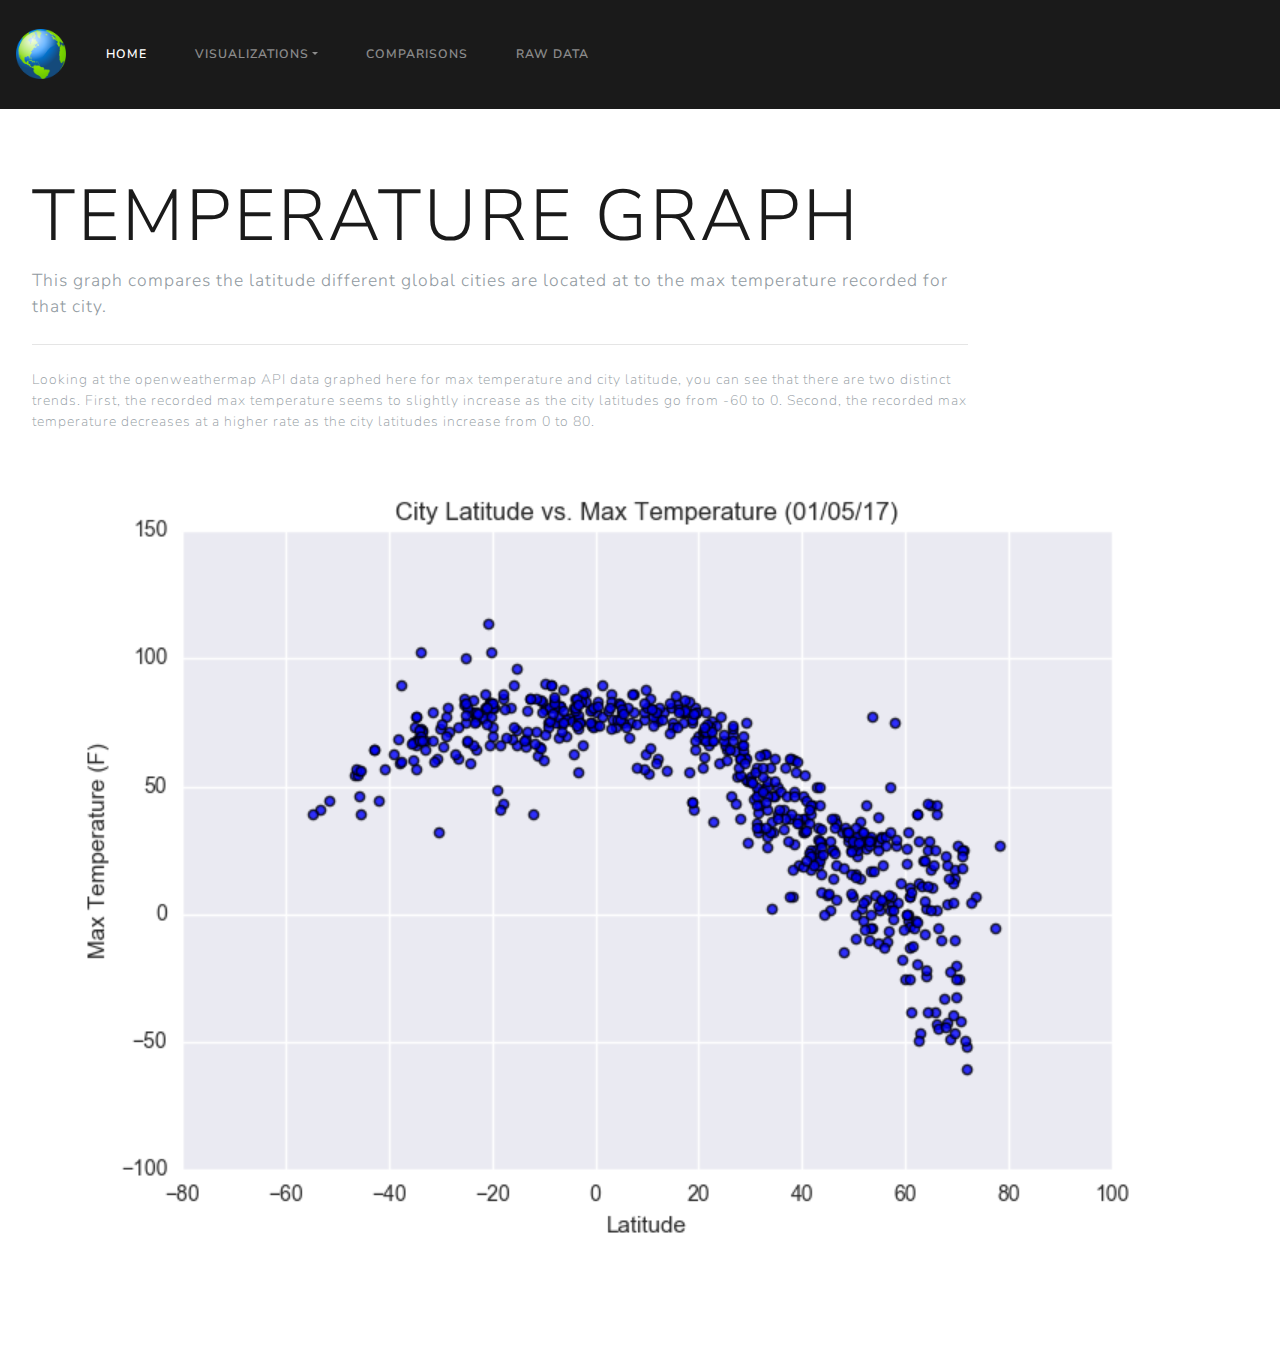
<file: temp.html>
<!DOCTYPE html>
<html lang="en-us">
<head>
  <meta charset="UTF-8">
  <title>Latitude vs. Max Temperature</title>
  <link rel = "stylesheet" href="bootstrap.min.css">
  <link rel = "stylesheet" href="style.css">
</head>

<body>
  <nav class="navbar navbar-expand-lg navbar-dark bg-primary">
    <a class="navbar-brand" href="index.html"><img src="assets/images/globe.png" width=50px></a>
    <button class="navbar-toggler" type="button" data-toggle="collapse" data-target="#navbarColor01" aria-controls="navbarColor01" aria-expanded="false" aria-label="Toggle navigation">
      <span class="navbar-toggler-icon"></span>
    </button>

    <div class="collapse navbar-collapse" id="navbarColor01">
      <ul class="navbar-nav mr-auto">
        <li class="nav-item active">
          <a class="nav-link" href="index.html">Home <span class="sr-only">(current)</span></a>
        </li>
        <li class="nav-item dropdown">
          <a class="nav-link dropdown-toggle" data-toggle="dropdown" href="#" role="button" aria-haspopup="true" aria-expanded="false">Visualizations</a>
          <div class="dropdown-menu" x-placement="bottom-start" style="position: absolute; will-change: transform; top: 0px; left: 0px; transform: translate3d(0px, 39px, 0px);">
            <a class="dropdown-item" href="temp.html">Latitude vs. Max Temperature</a>
            <a class="dropdown-item" href="humidity.html">Latitude vs. Humidity</a>
            <a class="dropdown-item" href="cloudiness.html">Latitude vs. Cloudiness</a>
            <a class="dropdown-item" href="windspeed.html">Latitude vs. Wind Speed</a>
            <div class="dropdown-divider"></div>
            <a class="dropdown-item" href="comparisons.html">All Graphs</a>
          </div>
        </li>
        <li class="nav-item">
          <a class="nav-link" href="comparisons.html">Comparisons</a>
        </li>
        <li class="nav-item">
          <a class="nav-link" href="rawdata.html">Raw Data</a>
        </li>
      </ul>
    </div>
  </nav>

  <div class = "limit">
  <div class="jumbotron">
  <h1 class="display-3">Temperature Graph</h1>
  <p class="lead">This graph compares the latitude different global cities are located at to the max temperature recorded for that city.</p>
  <hr class="my-4">
  <p> Looking at the openweathermap API data graphed here for max temperature and city latitude, you can see that there are two distinct trends. First, the recorded max temperature seems to slightly increase as the city latitudes go from -60 to 0. Second, the recorded max temperature decreases at a higher rate as the city latitudes increase from 0 to 80.</p>

  <div class="row">
    <div class = "col-sm-12 col-md-6">
      <a href="temp.html"><img src="assets/images/Fig1.png" width=1200px></a>
    </div>

  </div>





<script src="https://code.jquery.com/jquery-3.2.1.slim.min.js" integrity="sha384-KJ3o2DKtIkvYIK3UENzmM7KCkRr/rE9/Qpg6aAZGJwFDMVNA/GpGFF93hXpG5KkN" crossorigin="anonymous"></script>
<script src="https://cdnjs.cloudflare.com/ajax/libs/popper.js/1.11.0/umd/popper.min.js" integrity="sha384-b/U6ypiBEHpOf/4+1nzFpr53nxSS+GLCkfwBdFNTxtclqqenISfwAzpKaMNFNmj4" crossorigin="anonymous"></script>
<script src="https://maxcdn.bootstrapcdn.com/bootstrap/4.0.0-beta/js/bootstrap.min.js" integrity="sha384-h0AbiXch4ZDo7tp9hKZ4TsHbi047NrKGLO3SEJAg45jXxnGIfYzk4Si90RDIqNm1" crossorigin="anonymous"></script>
</body>

</html>
</file>
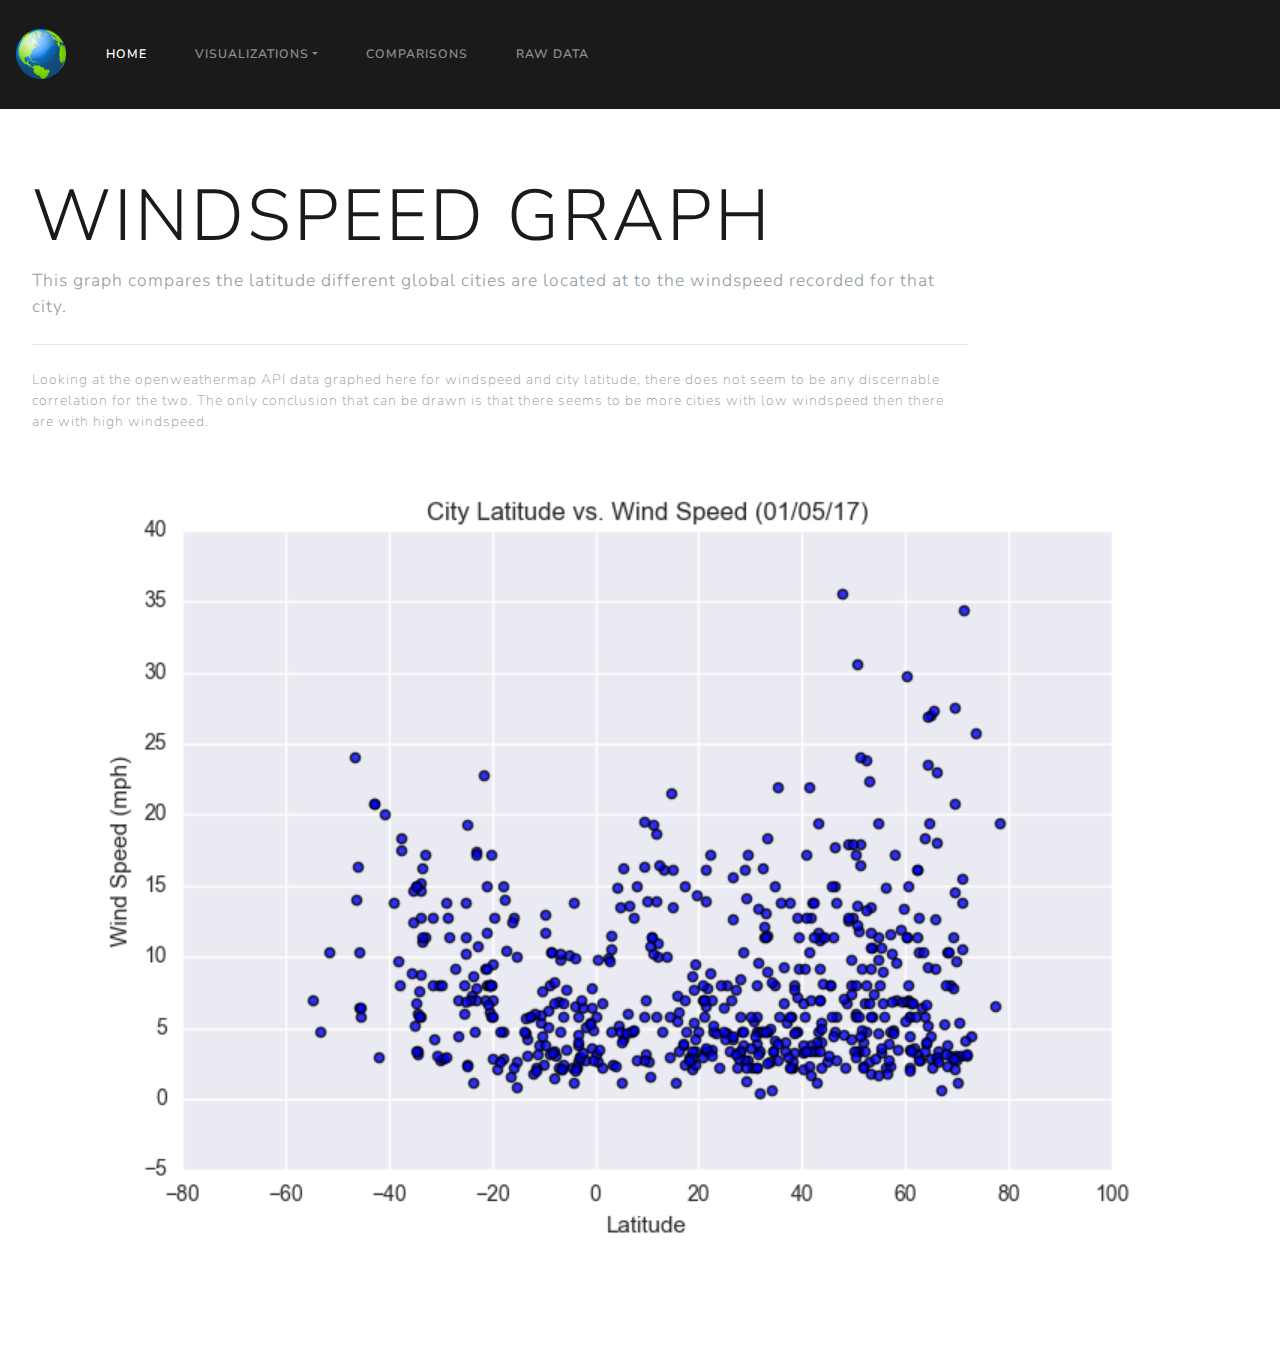
<file: windspeed.html>
<!DOCTYPE html>
<html lang="en-us">
<head>
  <meta charset="UTF-8">
  <title>Latitude vs. Max Temperature</title>
  <link rel = "stylesheet" href="bootstrap.min.css">
  <link rel = "stylesheet" href="style.css">
</head>

<body>
  <nav class="navbar navbar-expand-lg navbar-dark bg-primary">
    <a class="navbar-brand" href="index.html"><img src="assets/images/globe.png" width=50px></a>
    <button class="navbar-toggler" type="button" data-toggle="collapse" data-target="#navbarColor01" aria-controls="navbarColor01" aria-expanded="false" aria-label="Toggle navigation">
      <span class="navbar-toggler-icon"></span>
    </button>

    <div class="collapse navbar-collapse" id="navbarColor01">
      <ul class="navbar-nav mr-auto">
        <li class="nav-item active">
          <a class="nav-link" href="index.html">Home <span class="sr-only">(current)</span></a>
        </li>
        <li class="nav-item dropdown">
          <a class="nav-link dropdown-toggle" data-toggle="dropdown" href="#" role="button" aria-haspopup="true" aria-expanded="false">Visualizations</a>
          <div class="dropdown-menu" x-placement="bottom-start" style="position: absolute; will-change: transform; top: 0px; left: 0px; transform: translate3d(0px, 39px, 0px);">
            <a class="dropdown-item" href="temp.html">Latitude vs. Max Temperature</a>
            <a class="dropdown-item" href="humidity.html">Latitude vs. Humidity</a>
            <a class="dropdown-item" href="cloudiness.html">Latitude vs. Cloudiness</a>
            <a class="dropdown-item" href="windspeed.html">Latitude vs. Wind Speed</a>
            <div class="dropdown-divider"></div>
            <a class="dropdown-item" href="comparisons.html">All Graphs</a>
          </div>
        </li>
        <li class="nav-item">
          <a class="nav-link" href="comparisons.html">Comparisons</a>
        </li>
        <li class="nav-item">
          <a class="nav-link" href="rawdata.html">Raw Data</a>
        </li>
      </ul>
    </div>
  </nav>

  <div class = "limit">
  <div class="jumbotron">
  <h1 class="display-3">Windspeed Graph</h1>
  <p class="lead">This graph compares the latitude different global cities are located at to the windspeed recorded for that city.</p>
  <hr class="my-4">
  <p> Looking at the openweathermap API data graphed here for windspeed and city latitude, there does not seem to be any discernable correlation for the two. The only conclusion that can be drawn is that there seems to be more cities with low windspeed then there are with high windspeed.</p>

  <div class="row">
    <div class = "col-sm-12 col-md-6">
      <a href="windspeed.html"><img src="assets/images/Fig4.png" width=1200px></a>
    </div>

  </div>





<script src="https://code.jquery.com/jquery-3.2.1.slim.min.js" integrity="sha384-KJ3o2DKtIkvYIK3UENzmM7KCkRr/rE9/Qpg6aAZGJwFDMVNA/GpGFF93hXpG5KkN" crossorigin="anonymous"></script>
<script src="https://cdnjs.cloudflare.com/ajax/libs/popper.js/1.11.0/umd/popper.min.js" integrity="sha384-b/U6ypiBEHpOf/4+1nzFpr53nxSS+GLCkfwBdFNTxtclqqenISfwAzpKaMNFNmj4" crossorigin="anonymous"></script>
<script src="https://maxcdn.bootstrapcdn.com/bootstrap/4.0.0-beta/js/bootstrap.min.js" integrity="sha384-h0AbiXch4ZDo7tp9hKZ4TsHbi047NrKGLO3SEJAg45jXxnGIfYzk4Si90RDIqNm1" crossorigin="anonymous"></script>
</body>

</html>
</file>
<file: style.css>
/*
body {
  background: url("Resources/assets/images/photo.png") bottom right no-repeat fixed;
} */

.limit{
  max-width: 1000px;
}

.jumbotron {
  background-color: white
}

.tab-pane{
  position: relative;
  top: 20px
}

.summary{
  position: relative;
  top: 30%
}

.tab {
  text-align: center;
}

.tab2 {
  position: relative;
  top: 30px;
  left: 30px;
}

#table {
  position: relative;
  top: 30px;
  left: 30px;
  text-align: center
}

td {
  font-size: 11px;
  color: black
}

th {
  font-size: 11px;
  color: black
}

.pagination {
  position: fixed;
  bottom: 20px;
  right: 20px;
}
</file>
